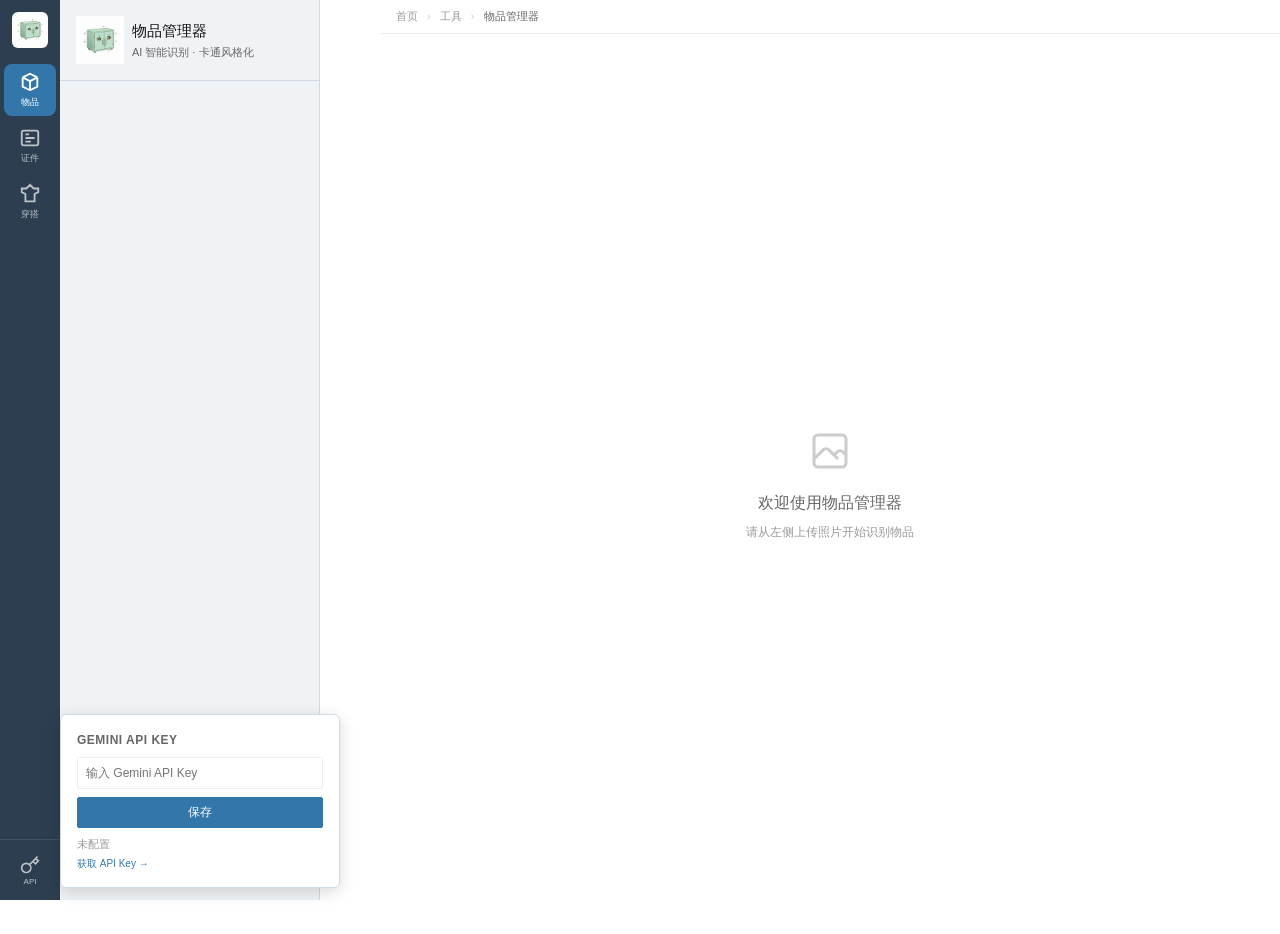
<file: index.html>
<!DOCTYPE html>
<html lang="zh-CN">
<head>
    <meta charset="UTF-8">
    <meta name="viewport" content="width=device-width, initial-scale=1.0">
    <title>物品管理器 - AI 智能识别</title>
    <link rel="icon" type="image/png" href="logo.png">
    <link rel="apple-touch-icon" href="logo.png">
    <link rel="stylesheet" href="nav.css?v=2">
    <style>
        /* ===== Design System (matching dbs2tsv) ===== */
        :root {
            --bg-primary: #ffffff;
            --bg-tertiary: #f0f3f5;
            --sidebar-bg: #f0f3f5;
            --sidebar-section: #e0e8ed;
            --sidebar-hover: #e8eef3;

            --accent-primary: #3377aa;
            --accent-primary-hover: #2a5f8a;

            --text-primary: #111111;
            --text-secondary: #666666;
            --text-tertiary: #999999;
            --text-muted: #cccccc;

            --border-color: #eeeeee;
            --border-sidebar: #d0dae5;

            --error: #e54847;
            --error-bg: #ffebee;
            --success: #00b51d;

            --spacing-xs: 0.375rem;
            --spacing-sm: 0.5rem;
            --spacing-md: 0.75rem;
            --spacing-lg: 1rem;

            --sidebar-width: 260px;
            --radius: 2px;
            --transition: 200ms ease;

            /* Mobile */
            --header-height: 56px;
            --touch-target-min: 44px;
        }

        * { margin: 0; padding: 0; box-sizing: border-box; }

        input[type="text"],
        input[type="password"] {
            -webkit-user-select: text;
            user-select: text;
            pointer-events: auto;
            cursor: text;
        }

        input:focus, textarea:focus, select:focus {
            outline: 2px solid var(--accent-primary);
            outline-offset: -1px;
        }

        body {
            font-family: Helvetica, Arial, sans-serif;
            background: var(--bg-primary);
            color: var(--text-primary);
            line-height: 1.5;
            font-size: 13px;
            min-height: 100vh;
        }

        /* ===== Sidebar ===== */
        .sidebar {
            width: var(--sidebar-width);
            background: var(--sidebar-bg);
            position: fixed;
            left: var(--nav-width, 60px);
            top: 0;
            z-index: 50;
            bottom: 0;
            overflow-y: auto;
            display: flex;
            flex-direction: column;
            border-right: 1px solid var(--border-sidebar);
        }

        .sidebar::-webkit-scrollbar { width: 6px; }
        .sidebar::-webkit-scrollbar-track { background: #e0e8ed; }
        .sidebar::-webkit-scrollbar-thumb { background: #b8c5d0; border-radius: 3px; }

        .sidebar-header {
            padding: var(--spacing-lg);
            border-bottom: 1px solid var(--border-sidebar);
        }

        .sidebar-header h1 {
            font-size: 15px;
            font-weight: 500;
            color: var(--text-primary);
        }

        .sidebar-header .subtitle {
            font-size: 11px;
            color: var(--text-secondary);
            margin-top: 2px;
        }

        .sidebar-section {
            padding: var(--spacing-lg);
            border-bottom: 1px solid var(--border-sidebar);
        }

        .section-title {
            font-size: 11px;
            font-weight: 600;
            color: var(--text-secondary);
            text-transform: uppercase;
            letter-spacing: 0.5px;
            margin-bottom: var(--spacing-md);
        }

        /* Drop Zone */
        .drop-zone {
            background: var(--sidebar-section);
            border: 1px dashed var(--border-sidebar);
            border-radius: var(--radius);
            padding: var(--spacing-lg);
            text-align: center;
            cursor: pointer;
            transition: all var(--transition);
        }

        .drop-zone:hover {
            border-color: var(--accent-primary);
            background: var(--sidebar-hover);
        }

        .drop-zone.dragover {
            border-color: var(--accent-primary);
            background: rgba(51, 119, 170, 0.1);
            border-style: solid;
        }

        .upload-icon {
            width: 28px;
            height: 28px;
            color: var(--text-tertiary);
            margin: 0 auto var(--spacing-sm);
        }

        .drop-zone:hover .upload-icon { color: var(--accent-primary); }

        .drop-hint {
            font-size: 12px;
            color: var(--text-secondary);
            margin-bottom: var(--spacing-md);
        }

        /* Preview Image */
        .preview-image {
            max-height: 120px;
            max-width: 100%;
            border-radius: var(--radius);
            margin-bottom: var(--spacing-sm);
        }

        /* Buttons */
        .btn {
            padding: var(--spacing-sm) var(--spacing-md);
            border: 1px solid var(--border-color);
            border-radius: var(--radius);
            font-size: 12px;
            font-weight: 400;
            cursor: pointer;
            transition: all var(--transition);
            display: inline-flex;
            align-items: center;
            justify-content: center;
            gap: var(--spacing-xs);
            font-family: inherit;
            width: 100%;
        }

        .btn-primary {
            background: var(--accent-primary);
            color: white;
            border-color: var(--accent-primary);
        }

        .btn-primary:hover {
            background: var(--accent-primary-hover);
            border-color: var(--accent-primary-hover);
        }

        .btn-primary:disabled {
            background: var(--text-muted);
            border-color: var(--text-muted);
            cursor: not-allowed;
        }

        .btn-secondary {
            background: var(--bg-primary);
            color: var(--text-secondary);
            border-color: var(--border-color);
        }

        .btn-secondary:hover {
            border-color: var(--accent-primary);
            color: var(--accent-primary);
        }

        /* Stats */
        .stat-compact {
            background: var(--sidebar-section);
            border-radius: var(--radius);
            padding: var(--spacing-sm) var(--spacing-md);
            margin-bottom: var(--spacing-sm);
            display: flex;
            justify-content: space-between;
            align-items: center;
        }

        .stat-label {
            font-size: 11px;
            color: var(--text-secondary);
        }

        .stat-value {
            font-size: 12px;
            font-weight: 500;
            color: var(--accent-primary);
        }

        /* Progress */
        .spinner {
            width: 16px;
            height: 16px;
            border: 2px solid var(--border-color);
            border-top-color: var(--accent-primary);
            border-radius: 50%;
            animation: spin 0.8s linear infinite;
        }

        @keyframes spin { to { transform: rotate(360deg); } }

        .sidebar-footer {
            margin-top: auto;
            padding: var(--spacing-lg);
            border-top: 1px solid var(--border-sidebar);
            text-align: center;
        }

        .sidebar-footer p {
            font-size: 10px;
            color: var(--text-secondary);
        }

        /* ===== Main Content ===== */
        .main-content {
            margin-left: calc(var(--nav-width, 60px) + var(--sidebar-width));
            min-height: 100vh;
        }

        /* Breadcrumb */
        .breadcrumb {
            font-size: 11px;
            color: var(--text-tertiary);
            padding: var(--spacing-sm) var(--spacing-lg);
            background: var(--bg-primary);
            border-bottom: 1px solid var(--border-color);
        }
        .breadcrumb a {
            color: var(--text-tertiary);
            text-decoration: none;
        }
        .breadcrumb a:hover {
            color: var(--accent-primary);
        }
        .breadcrumb .separator {
            margin: 0 var(--spacing-xs);
            color: var(--text-muted);
        }
        .breadcrumb .current {
            color: var(--text-secondary);
        }

        /* Style Bar */
        .style-bar {
            background: var(--bg-tertiary);
            border-bottom: 1px solid var(--border-color);
            padding: var(--spacing-md) var(--spacing-lg);
            position: sticky;
            top: 0;
            z-index: 40;
        }

        .style-bar-row {
            display: flex;
            flex-wrap: wrap;
            align-items: center;
            gap: var(--spacing-sm);
            margin-bottom: var(--spacing-sm);
        }

        .style-bar-row:last-child { margin-bottom: 0; }

        .style-btn {
            padding: 4px 10px;
            font-size: 11px;
            border: 1px solid var(--border-color);
            border-radius: var(--radius);
            background: var(--bg-primary);
            color: var(--text-secondary);
            cursor: pointer;
            transition: all var(--transition);
        }

        .style-btn:hover {
            border-color: var(--accent-primary);
            color: var(--accent-primary);
        }

        .style-btn.active {
            background: var(--accent-primary);
            color: white;
            border-color: var(--accent-primary);
        }

        .selection-info {
            font-size: 11px;
            color: var(--text-secondary);
        }

        .custom-input {
            width: 100%;
            padding: var(--spacing-sm);
            font-size: 12px;
            border: 1px solid var(--border-color);
            border-radius: var(--radius);
            margin-top: var(--spacing-sm);
        }

        .custom-input:focus {
            outline: none;
            border-color: var(--accent-primary);
        }

        /* Results Grid */
        .results-section {
            padding: var(--spacing-lg);
        }

        .items-grid {
            display: grid;
            grid-template-columns: repeat(auto-fill, minmax(120px, 1fr));
            gap: var(--spacing-md);
        }

        /* Item Card */
        .item-card {
            background: var(--bg-primary);
            border: 1px solid var(--border-color);
            border-radius: var(--radius);
            overflow: hidden;
            cursor: pointer;
            transition: all var(--transition);
        }

        .item-card:hover {
            border-color: var(--accent-primary);
            box-shadow: 0 2px 8px rgba(0,0,0,0.08);
        }

        .item-card.selected {
            border-color: var(--accent-primary);
            box-shadow: 0 0 0 2px var(--accent-primary);
        }

        .item-image {
            aspect-ratio: 1;
            background: var(--bg-tertiary);
            display: flex;
            align-items: center;
            justify-content: center;
            overflow: hidden;
            position: relative;
        }

        .item-image img {
            width: 100%;
            height: 100%;
            object-fit: contain;
        }

        .check-mark {
            position: absolute;
            top: 4px;
            right: 4px;
            width: 18px;
            height: 18px;
            background: white;
            border-radius: 50%;
            display: flex;
            align-items: center;
            justify-content: center;
            box-shadow: 0 1px 3px rgba(0,0,0,0.2);
        }

        .check-mark svg {
            width: 12px;
            height: 12px;
            color: var(--accent-primary);
        }

        .item-info {
            padding: var(--spacing-sm);
            border-top: 1px solid var(--border-color);
        }

        .item-name {
            font-size: 11px;
            color: var(--text-primary);
            white-space: nowrap;
            overflow: hidden;
            text-overflow: ellipsis;
        }

        /* Loading */
        .generating {
            background: linear-gradient(90deg, #f0f0f0 25%, #e8e8e8 50%, #f0f0f0 75%);
            background-size: 200% 100%;
            animation: shimmer 1.5s infinite;
        }

        @keyframes shimmer {
            0% { background-position: 200% 0; }
            100% { background-position: -200% 0; }
        }

        /* Welcome Message */
        .welcome-message {
            display: flex;
            flex-direction: column;
            align-items: center;
            justify-content: center;
            height: 100vh;
            text-align: center;
            color: var(--text-tertiary);
        }

        .welcome-icon {
            width: 48px;
            height: 48px;
            color: var(--text-muted);
            margin-bottom: var(--spacing-lg);
        }

        .welcome-message h2 {
            font-size: 16px;
            font-weight: 400;
            color: var(--text-secondary);
            margin-bottom: var(--spacing-sm);
        }

        .welcome-message p {
            font-size: 12px;
        }

        /* Error Toast */
        .error-toast {
            position: fixed;
            bottom: var(--spacing-lg);
            right: var(--spacing-lg);
            background: var(--error);
            color: white;
            padding: var(--spacing-sm) var(--spacing-lg);
            border-radius: var(--radius);
            font-size: 12px;
            box-shadow: 0 2px 8px rgba(0,0,0,0.15);
        }

        /* Compare Button on Card */
        .compare-btn {
            position: absolute;
            bottom: 4px;
            left: 4px;
            width: 22px;
            height: 22px;
            background: rgba(0,0,0,0.45);
            color: white;
            border: none;
            border-radius: 50%;
            font-size: 12px;
            cursor: pointer;
            display: flex;
            align-items: center;
            justify-content: center;
            padding: 0;
            transition: background var(--transition);
            z-index: 2;
        }
        .compare-btn:hover { background: var(--accent-primary); }
        .compare-btn svg { width: 13px; height: 13px; }

        /* Compare Modal */
        .compare-overlay {
            position: fixed;
            inset: 0;
            background: rgba(0,0,0,0.7);
            z-index: 300;
            display: flex;
            align-items: center;
            justify-content: center;
            padding: 24px;
        }
        .compare-modal {
            background: white;
            border-radius: 6px;
            max-width: 900px;
            width: 100%;
            max-height: 90vh;
            overflow: auto;
            padding: 20px;
            position: relative;
        }
        .compare-modal-close {
            position: absolute;
            top: 8px;
            right: 12px;
            background: none;
            border: none;
            font-size: 22px;
            color: var(--text-tertiary);
            cursor: pointer;
            line-height: 1;
            padding: 4px;
        }
        .compare-modal-close:hover { color: var(--text-primary); }
        .compare-title {
            font-size: 14px;
            font-weight: 500;
            color: var(--text-primary);
            margin-bottom: 16px;
            padding-right: 28px;
        }
        .compare-grid {
            display: grid;
            grid-template-columns: 1fr 1fr;
            gap: 16px;
        }
        .compare-pane { text-align: center; }
        .compare-pane img {
            max-width: 100%;
            max-height: 60vh;
            object-fit: contain;
            border: 1px solid var(--border-color);
            border-radius: var(--radius);
            background: var(--bg-tertiary);
        }
        .compare-label {
            font-size: 11px;
            color: var(--text-secondary);
            margin-top: 6px;
        }
        @media (max-width: 560px) {
            .compare-grid { grid-template-columns: 1fr; }
            .compare-overlay { padding: 12px; }
        }

        .hidden { display: none !important; }

        /* Card animation */
        .card-enter {
            animation: cardEnter 0.2s ease-out;
        }

        @keyframes cardEnter {
            from { opacity: 0; transform: translateY(10px); }
            to { opacity: 1; transform: translateY(0); }
        }

        /* ===== Mobile Responsive ===== */
        .mobile-header {
            display: none;
            align-items: center;
            height: var(--header-height);
            padding: 0 var(--spacing-md);
            background: var(--bg-primary);
            border-bottom: 1px solid var(--border-color);
            position: sticky;
            top: 0;
            z-index: 50;
        }

        .hamburger-btn {
            width: var(--touch-target-min);
            height: var(--touch-target-min);
            display: flex;
            align-items: center;
            justify-content: center;
            background: none;
            border: none;
            cursor: pointer;
            padding: 0;
            margin-right: var(--spacing-sm);
        }

        .hamburger-btn svg {
            width: 24px;
            height: 24px;
            color: var(--text-primary);
        }

        .sidebar-overlay {
            display: none;
            position: fixed;
            inset: 0;
            background: rgba(0, 0, 0, 0.5);
            z-index: 99;
        }

        .sidebar-overlay.visible {
            display: block;
        }

        /* Touch optimization */
        .btn, .style-btn, .item-card {
            touch-action: manipulation;
        }

        /* Mobile: < 768px */
        @media (max-width: 767px) {
            .sidebar {
                left: 0;
                transform: translateX(-100%);
                transition: transform 0.3s ease;
                z-index: 100;
            }

            .sidebar.open {
                transform: translateX(0);
            }

            .main-content {
                margin-left: 0;
            }

            .mobile-header {
                display: flex;
            }

            .breadcrumb {
                display: none;
            }

            .btn {
                min-height: var(--touch-target-min);
                font-size: 14px;
            }

            .style-btn {
                min-height: 36px;
                padding: 8px 12px;
                font-size: 13px;
            }

            .style-bar {
                padding: var(--spacing-sm);
            }

            .style-bar-row {
                flex-wrap: wrap;
            }

            #styleOptions {
                overflow-x: auto;
                flex-wrap: nowrap;
                -webkit-overflow-scrolling: touch;
                padding-bottom: var(--spacing-xs);
            }

            .items-grid {
                grid-template-columns: repeat(2, 1fr);
                gap: var(--spacing-sm);
            }
        }

        /* Small tablet: 480px - 767px */
        @media (min-width: 480px) and (max-width: 767px) {
            .items-grid {
                grid-template-columns: repeat(3, 1fr);
            }
        }

        /* Desktop: >= 768px */
        @media (min-width: 768px) {
            .mobile-header {
                display: none !important;
            }

            .sidebar-overlay {
                display: none !important;
            }

            .sidebar {
                transform: translateX(0);
            }
        }
    </style>
</head>
<body>
<div class="app-shell">
<nav class="global-nav" id="globalNav"></nav>
<div class="app-main">
    <!-- Mobile Header -->
    <header class="mobile-header">
        <button class="hamburger-btn" id="menuToggle" aria-label="Toggle menu">
            <svg viewBox="0 0 24 24" fill="none" stroke="currentColor" stroke-width="2">
                <path d="M3 12h18M3 6h18M3 18h18"/>
            </svg>
        </button>
        <img src="logo.png" alt="Logo" style="width:32px; height:32px; object-fit:contain;">
        <span style="margin-left:8px; font-weight:500; font-size:15px;">物品管理器</span>
    </header>

    <!-- Sidebar Overlay -->
    <div class="sidebar-overlay" id="sidebarOverlay"></div>

    <!-- Left Sidebar -->
    <aside class="sidebar">
        <div class="sidebar-header" style="display:flex; align-items:center; gap:var(--spacing-sm);">
            <img src="logo.png" alt="Logo" style="width:48px; height:48px; object-fit:contain;">
            <div>
                <h1>物品管理器</h1>
                <p class="subtitle">AI 智能识别 · 卡通风格化</p>
            </div>
        </div>

        <!-- Upload -->
        <div id="uploadSection" class="sidebar-section hidden">
            <h2 class="section-title">📷 上传照片</h2>
            <div id="uploadArea" class="drop-zone">
                <div id="uploadPlaceholder">
                    <svg class="upload-icon" viewBox="0 0 24 24" fill="none" stroke="currentColor" stroke-width="2">
                        <path d="M21 15V19C21 20.1046 20.1046 21 19 21H5C3.89543 21 3 20.1046 3 19V15"/>
                        <path d="M17 8L12 3L7 8"/>
                        <path d="M12 3V15"/>
                    </svg>
                    <p class="drop-hint">拖拽或点击上传</p>
                </div>
                <img id="previewImage" class="preview-image hidden" alt="预览">
            </div>
            <input type="file" id="fileInput" accept="image/jpeg,image/png" hidden>
            <div style="margin-top:var(--spacing-sm); display:flex; flex-direction:column; gap:var(--spacing-xs);">
                <button id="analyzeBtn" class="btn btn-primary hidden">开始识别</button>
                <button id="resetBtn" class="btn btn-secondary hidden">重新上传</button>
            </div>
        </div>

        <!-- Progress -->
        <div id="progressSection" class="sidebar-section hidden">
            <div style="display:flex; align-items:center; gap:var(--spacing-sm);">
                <div class="spinner"></div>
                <span id="progressText" style="font-size:12px; color:var(--text-secondary);">正在识别...</span>
            </div>
        </div>

        <div class="sidebar-footer">
            <p>© 2026 物品管理器 · v1.1.5</p>
        </div>
    </aside>

    <!-- Main Content -->
    <main class="main-content">
        <!-- Breadcrumb -->
        <nav class="breadcrumb">
            <a href="#">首页</a>
            <span class="separator">›</span>
            <a href="#">工具</a>
            <span class="separator">›</span>
            <span class="current">物品管理器</span>
        </nav>

        <!-- Style Bar -->
        <div id="styleBar" class="style-bar hidden">
            <div class="style-bar-row">
                <button id="selectAllBtn" class="style-btn">全选</button>
                <button id="deselectAllBtn" class="style-btn">取消</button>
                <span id="selectionCount" class="selection-info">已选 0 项</span>
                <div style="flex:1;"></div>
                <!-- Config -->
                <div style="display:flex; align-items:center; gap:var(--spacing-md);">
                    <div style="display:flex; align-items:center; gap:var(--spacing-xs);">
                        <span style="font-size:11px; color:var(--text-secondary);">尺寸</span>
                        <select id="imageSizeSelect" style="padding:2px 4px; font-size:11px; border:1px solid var(--border-color); border-radius:var(--radius); background:var(--bg-primary);">
                            <option value="128">128px</option>
                            <option value="256">256px</option>
                            <option value="512">512px</option>
                            <option value="1024" selected>1024px</option>
                        </select>
                    </div>
                    <div style="display:flex; align-items:center; gap:var(--spacing-xs);">
                        <span style="font-size:11px; color:var(--text-secondary);">并发</span>
                        <input type="range" id="batchSizeSlider" min="1" max="10" value="10" style="width:60px; accent-color:var(--accent-primary);">
                        <span id="batchSizeValue" style="font-size:11px; color:var(--text-secondary); min-width:16px;">10</span>
                    </div>
                </div>
                <button id="applyStyleBtn" class="btn btn-primary" style="width:auto; padding:4px 12px;" disabled>应用风格</button>
            </div>
            <div class="style-bar-row" id="styleOptions">
                <button class="style-btn active" data-style="kawaii">可爱萌系</button>
                <button class="style-btn" data-style="pixel">像素</button>
                <button class="style-btn" data-style="watercolor">水彩</button>
                <button class="style-btn" data-style="flat">扁平</button>
                <button class="style-btn" data-style="anime">动漫</button>
                <button class="style-btn" data-style="sketch">素描</button>
                <button class="style-btn" data-style="3d">3D</button>
                <button class="style-btn" data-style="oilpaint">油画</button>
                <button class="style-btn" data-style="pop">波普</button>
                <button class="style-btn" data-style="lowpoly">低多边形</button>
                <button class="style-btn" data-style="custom">自定义</button>
            </div>
            <input type="text" id="customPrompt" class="custom-input hidden" placeholder="输入自定义风格描述，如：赛博朋克、中国水墨画...">
        </div>

        <!-- Results -->
        <section id="resultsSection" class="results-section hidden">
            <div id="itemsGrid" class="items-grid"></div>
        </section>

        <!-- Welcome -->
        <div id="emptyState" class="welcome-message">
            <svg class="welcome-icon" viewBox="0 0 24 24" fill="none" stroke="currentColor" stroke-width="1.5">
                <path d="M4 16l4.586-4.586a2 2 0 012.828 0L16 16m-2-2l1.586-1.586a2 2 0 012.828 0L20 14m-6-6h.01M6 20h12a2 2 0 002-2V6a2 2 0 00-2-2H6a2 2 0 00-2 2v12a2 2 0 002 2z"/>
            </svg>
            <h2>欢迎使用物品管理器</h2>
            <p>请从左侧上传照片开始识别物品</p>
        </div>
    </main>

    </div><!-- /app-main -->
    </div><!-- /app-shell -->

    <!-- Error Toast -->
    <div id="errorMessage" class="error-toast hidden">
        <span id="errorText"></span>
    </div>
    <script src="nav.js?v=4"></script>
    <script>
        // State
        let apiKey = getApiKey();
        let uploadedImage = null;
        let identifiedItems = [];
        let selectedItems = new Set();
        let selectedStyle = 'kawaii';

        // Style prompts
        const stylePrompts = {
            kawaii: "This image contains a {ITEM}. Transform ONLY the {ITEM} into a cute kawaii-style cartoon. White background. Remove ALL other objects, keep ONLY the {ITEM}. IMPORTANT: Preserve the original color scheme. Round shapes, big eyes if applicable, adorable chibi style like Sanrio characters.",
            pixel: "This image contains a {ITEM}. Transform ONLY the {ITEM} into pixel art style. White background. Remove ALL other objects, keep ONLY the {ITEM}. IMPORTANT: Preserve the original color scheme. 16-bit retro game aesthetic, blocky pixels, clear outlines.",
            watercolor: "This image contains a {ITEM}. Transform ONLY the {ITEM} into watercolor painting style. White background. Remove ALL other objects, keep ONLY the {ITEM}. IMPORTANT: Preserve the original color scheme. Soft brush strokes, gentle color blending, artistic hand-painted look.",
            flat: "This image contains a {ITEM}. Transform ONLY the {ITEM} into flat design illustration. White background. Remove ALL other objects, keep ONLY the {ITEM}. IMPORTANT: Preserve the original color scheme. Minimal details, solid colors, no gradients, clean geometric shapes, modern minimalist style.",
            anime: "This image contains a {ITEM}. Transform ONLY the {ITEM} into Japanese anime style. White background. Remove ALL other objects, keep ONLY the {ITEM}. IMPORTANT: Preserve the original color scheme. Clean lines, dramatic shading, manga-inspired aesthetic.",
            sketch: "This image contains a {ITEM}. Transform ONLY the {ITEM} into pencil sketch style. White background. Remove ALL other objects, keep ONLY the {ITEM}. Black and white pencil drawing, detailed line work, artistic shading, hand-drawn look.",
            '3d': "This image contains a {ITEM}. Transform ONLY the {ITEM} into 3D cartoon render style. White background. Remove ALL other objects, keep ONLY the {ITEM}. IMPORTANT: Preserve the original color scheme. Pixar/Disney 3D animation style, smooth surfaces, soft lighting.",
            oilpaint: "This image contains a {ITEM}. Transform ONLY the {ITEM} into oil painting style. White background. Remove ALL other objects, keep ONLY the {ITEM}. IMPORTANT: Preserve the original color scheme. Visible brush strokes, rich textures, classical painting aesthetic.",
            pop: "This image contains a {ITEM}. Transform ONLY the {ITEM} into pop art style. White background. Remove ALL other objects, keep ONLY the {ITEM}. Bold colors, Ben-Day dots, high contrast, Andy Warhol inspired.",
            lowpoly: "This image contains a {ITEM}. Transform ONLY the {ITEM} into low poly style. White background. Remove ALL other objects, keep ONLY the {ITEM}. IMPORTANT: Preserve the original color scheme. Geometric triangular facets, minimal polygons, modern 3D art style."
        };

        // DOM Elements
        const $ = id => document.getElementById(id);

        // Render global navigation
        renderNav('items');

        // Robust JSON parser for LLM output
        function parseJsonSafe(text) {
            // Extract JSON array from text
            let jsonStr = text;
            const codeMatch = text.match(/```(?:json)?\s*([\s\S]*?)```/);
            if (codeMatch) jsonStr = codeMatch[1].trim();

            // Find array boundaries
            const startIdx = jsonStr.indexOf('[');
            if (startIdx === -1) throw new Error('无法解析识别结果');

            let depth = 0, endIdx = -1;
            for (let i = startIdx; i < jsonStr.length; i++) {
                if (jsonStr[i] === '[') depth++;
                if (jsonStr[i] === ']') depth--;
                if (depth === 0) { endIdx = i; break; }
            }
            if (endIdx === -1) throw new Error('无法解析识别结果');

            let str = jsonStr.substring(startIdx, endIdx + 1);

            // Clean common issues
            str = str
                .replace(/,\s*([}\]])/g, '$1')     // trailing commas
                .replace(/[\x00-\x1F\x7F]/g, ' ')  // control chars
                .replace(/\n/g, ' ')               // newlines in strings
                .replace(/'/g, '"')                // single quotes
                .replace(/([{,]\s*)(\w+)(\s*:)/g, '$1"$2"$3'); // unquoted keys

            try {
                return JSON.parse(str);
            } catch (e) {
                // Try to fix common escaping issues
                str = str.replace(/\\(?!["\\/bfnrt])/g, '\\\\');
                try {
                    return JSON.parse(str);
                } catch (e2) {
                    console.error('JSON parse failed:', str);
                    throw new Error('JSON 解析失败，请重试');
                }
            }
        }
        const uploadSection = $('uploadSection');
        const uploadArea = $('uploadArea');
        const uploadPlaceholder = $('uploadPlaceholder');
        const fileInput = $('fileInput');
        const previewImage = $('previewImage');
        const analyzeBtn = $('analyzeBtn');
        const resetBtn = $('resetBtn');
        const progressSection = $('progressSection');
        const progressText = $('progressText');
        const resultsSection = $('resultsSection');
        const itemsGrid = $('itemsGrid');
        const errorMessage = $('errorMessage');
        const errorText = $('errorText');
        const styleBar = $('styleBar');
        const selectAllBtn = $('selectAllBtn');
        const deselectAllBtn = $('deselectAllBtn');
        const selectionCount = $('selectionCount');
        const applyStyleBtn = $('applyStyleBtn');
        const customPrompt = $('customPrompt');
        const emptyState = $('emptyState');

        // Initialize
        function init() {
            apiKey = getApiKey();
            if (apiKey) {
                uploadSection.classList.remove('hidden');
            }
            setupEventListeners();

            // Listen for API key changes from nav
            window.addEventListener('apikey-changed', (e) => {
                apiKey = e.detail.key;
                uploadSection.classList.remove('hidden');
            });
        }

        function setupEventListeners() {
            uploadArea.onclick = () => fileInput.click();
            uploadArea.ondragover = e => { e.preventDefault(); uploadArea.classList.add('dragover'); };
            uploadArea.ondragleave = e => { e.preventDefault(); uploadArea.classList.remove('dragover'); };
            uploadArea.ondrop = e => { e.preventDefault(); uploadArea.classList.remove('dragover'); e.dataTransfer.files[0] && handleFile(e.dataTransfer.files[0]); };
            fileInput.onchange = e => e.target.files[0] && handleFile(e.target.files[0]);

            analyzeBtn.onclick = analyzeImage;
            resetBtn.onclick = resetUpload;

            document.querySelectorAll('#styleOptions .style-btn').forEach(btn => {
                btn.onclick = () => {
                    document.querySelectorAll('#styleOptions .style-btn').forEach(b => b.classList.remove('active'));
                    btn.classList.add('active');
                    selectedStyle = btn.dataset.style;
                    customPrompt.classList.toggle('hidden', selectedStyle !== 'custom');
                };
            });

            selectAllBtn.onclick = selectAll;
            deselectAllBtn.onclick = deselectAll;
            applyStyleBtn.onclick = applyStyleToSelected;

            // Slider value display
            $('batchSizeSlider').oninput = e => {
                $('batchSizeValue').textContent = e.target.value;
            };

            // Mobile sidebar toggle
            const menuToggle = $('menuToggle');
            const sidebarOverlay = $('sidebarOverlay');
            const sidebar = document.querySelector('.sidebar');

            menuToggle?.addEventListener('click', openSidebar);
            sidebarOverlay?.addEventListener('click', closeSidebar);

            // Mobile: open sidebar only if API key is already configured
            if (isMobile() && apiKey) {
                openSidebar();
            }
        }

        function isMobile() {
            return window.innerWidth < 768;
        }

        function openSidebar() {
            const sidebar = document.querySelector('.sidebar');
            const overlay = $('sidebarOverlay');
            sidebar?.classList.add('open');
            overlay?.classList.add('visible');
            document.body.style.overflow = 'hidden';
        }

        function closeSidebar() {
            const sidebar = document.querySelector('.sidebar');
            const overlay = $('sidebarOverlay');
            sidebar?.classList.remove('open');
            overlay?.classList.remove('visible');
            document.body.style.overflow = '';
        }

        function updateSelectionCount() {
            selectionCount.textContent = `已选 ${selectedItems.size} 项`;
            applyStyleBtn.disabled = selectedItems.size === 0;
        }

        function toggleItemSelection(index) {
            selectedItems.has(index) ? selectedItems.delete(index) : selectedItems.add(index);
            updateCardSelection(index);
            updateSelectionCount();
        }

        function selectAll() {
            identifiedItems.forEach((_, i) => { selectedItems.add(i); updateCardSelection(i); });
            updateSelectionCount();
        }

        function deselectAll() {
            const items = Array.from(selectedItems);
            selectedItems.clear();
            items.forEach(i => updateCardSelection(i));
            updateSelectionCount();
        }

        function compressImage(dataUrl, maxDim = 2048, quality = 0.9) {
            return new Promise(resolve => {
                const img = new Image();
                img.onload = () => {
                    if (img.width <= maxDim && img.height <= maxDim && dataUrl.length < 500000) {
                        return resolve(dataUrl);
                    }
                    const canvas = document.createElement('canvas');
                    let w = img.width, h = img.height;
                    if (w > maxDim || h > maxDim) {
                        const scale = Math.min(maxDim / w, maxDim / h);
                        w = Math.round(w * scale);
                        h = Math.round(h * scale);
                    }
                    canvas.width = w;
                    canvas.height = h;
                    canvas.getContext('2d').drawImage(img, 0, 0, w, h);
                    resolve(canvas.toDataURL('image/jpeg', quality));
                };
                img.src = dataUrl;
            });
        }

        function handleFile(file) {
            if (!file.type.match(/^image\/(jpeg|png)$/)) return showError('请上传 JPG 或 PNG 格式');
            const reader = new FileReader();
            reader.onload = async e => {
                uploadedImage = await compressImage(e.target.result);
                previewImage.src = uploadedImage;
                previewImage.classList.remove('hidden');
                uploadPlaceholder.classList.add('hidden');
                analyzeBtn.classList.remove('hidden');
                resetBtn.classList.remove('hidden');
            };
            reader.readAsDataURL(file);
        }

        function resetUpload() {
            uploadedImage = null;
            previewImage.src = '';
            previewImage.classList.add('hidden');
            uploadPlaceholder.classList.remove('hidden');
            analyzeBtn.classList.add('hidden');
            resetBtn.classList.add('hidden');
            fileInput.value = '';
            resultsSection.classList.add('hidden');
            styleBar.classList.add('hidden');
            emptyState.classList.remove('hidden');
            itemsGrid.innerHTML = '';
            identifiedItems = [];
            selectedItems.clear();
        }

        async function analyzeImage() {
            if (!uploadedImage || !apiKey) return;
            analyzeBtn.disabled = true;
            progressSection.classList.remove('hidden');

            const base64Data = uploadedImage.split(',')[1];
            const mimeType = uploadedImage.split(';')[0].split(':')[1];
            const maxRetries = 3;

            for (let attempt = 1; attempt <= maxRetries; attempt++) {
                // Countdown timer for recognition
                let countdown = 30;
                const countdownInterval = setInterval(() => {
                    countdown--;
                    if (countdown > 0) {
                        const prefix = attempt > 1 ? `重试 ${attempt}/${maxRetries} · ` : '';
                        progressText.textContent = `${prefix}正在识别... ${countdown}s`;
                    } else {
                        progressText.textContent = '🤔 正在努力识别...';
                    }
                }, 1000);
                progressText.textContent = attempt > 1 ? `重试 ${attempt}/${maxRetries} · 正在识别... 30s` : '正在识别... 30s';
                try {
                    const response = await fetch(`https://generativelanguage.googleapis.com/v1beta/models/gemini-3-flash-preview:generateContent?key=${apiKey}`, {
                        method: 'POST',
                        headers: { 'Content-Type': 'application/json' },
                        body: JSON.stringify({
                            contents: [{ parts: [
                                { text: `Analyze this photo and identify all objects. Return a JSON array with each object having:
- name: Chinese name
- nameEn: English name
- description: Brief Chinese description
- bbox: Bounding box as [x, y, width, height] in percentage (0-100) of image dimensions

IMPORTANT: Return ONLY a valid JSON array, no markdown, no explanation. Example:
[{"name":"电脑","nameEn":"computer","description":"一台电脑","bbox":[10,20,30,25]}]` },
                                { inline_data: { mime_type: mimeType, data: base64Data } }
                            ]}],
                            generationConfig: { temperature: 0.1, maxOutputTokens: 8192 }
                        })
                    });

                    if (!response.ok) throw new Error((await response.json()).error?.message || '识别失败');

                    const result = await response.json();
                    const text = result.candidates?.[0]?.content?.parts?.[0]?.text;
                    if (!text) throw new Error('API 返回为空');

                    identifiedItems = parseJsonSafe(text);
                    if (!identifiedItems.length) throw new Error('未识别到任何物品');
                    clearInterval(countdownInterval);
                    analyzeBtn.disabled = false;
                    progressSection.classList.add('hidden');
                    displayItems();
                    return; // Success
                } catch (error) {
                    clearInterval(countdownInterval);
                    if (attempt === maxRetries) {
                        showError(error.message);
                        analyzeBtn.disabled = false;
                        progressSection.classList.add('hidden');
                    } else {
                        // Wait before retry
                        await new Promise(r => setTimeout(r, 1000));
                    }
                }
            }
        }

        function displayItems() {
            // Mobile: close sidebar to show results
            if (isMobile()) closeSidebar();

            resultsSection.classList.remove('hidden');
            styleBar.classList.remove('hidden');
            emptyState.classList.add('hidden');
            itemsGrid.innerHTML = '';
            selectedItems.clear();
            updateSelectionCount();

            const img = new Image();
            img.onload = () => {
                identifiedItems.forEach((item, index) => {
                    let croppedDataUrl = '';
                    if (item.bbox?.length === 4) {
                        const canvas = document.createElement('canvas');
                        const ctx = canvas.getContext('2d');
                        const x = (item.bbox[0] / 100) * img.width;
                        const y = (item.bbox[1] / 100) * img.height;
                        const w = (item.bbox[2] / 100) * img.width;
                        const h = (item.bbox[3] / 100) * img.height;
                        const maxSize = parseInt($('imageSizeSelect')?.value) || 1024;
                        let targetW = w, targetH = h;
                        if (w > maxSize || h > maxSize) {
                            const scale = Math.min(maxSize / w, maxSize / h);
                            targetW = Math.round(w * scale);
                            targetH = Math.round(h * scale);
                        }
                        canvas.width = targetW;
                        canvas.height = targetH;
                        ctx.drawImage(img, x, y, w, h, 0, 0, targetW, targetH);
                        croppedDataUrl = canvas.toDataURL('image/jpeg', 0.85);
                    }
                    item.croppedDataUrl = croppedDataUrl;

                    const card = document.createElement('div');
                    card.id = `card-${index}`;
                    card.className = 'item-card card-enter';
                    card.style.animationDelay = `${index * 0.03}s`;
                    card.innerHTML = `
                        <div class="item-image" id="image-${index}">
                            ${croppedDataUrl ? `<img src="${croppedDataUrl}" alt="${item.name}">` : `<svg style="width:24px;height:24px;color:var(--text-muted);" viewBox="0 0 24 24" fill="none" stroke="currentColor" stroke-width="2"><path d="M4 16l4.586-4.586a2 2 0 012.828 0L16 16m-2-2l1.586-1.586a2 2 0 012.828 0L20 14m-6-6h.01M6 20h12a2 2 0 002-2V6a2 2 0 00-2-2H6a2 2 0 00-2 2v12a2 2 0 002 2z"/></svg>`}
                            <div class="check-mark" style="display:none;">
                                <svg viewBox="0 0 20 20" fill="currentColor"><path fill-rule="evenodd" d="M16.707 5.293a1 1 0 010 1.414l-8 8a1 1 0 01-1.414 0l-4-4a1 1 0 011.414-1.414L8 12.586l7.293-7.293a1 1 0 011.414 0z" clip-rule="evenodd"/></svg>
                            </div>
                        </div>
                        <div class="item-info"><span class="item-name">${item.name}</span></div>
                    `;
                    card.onclick = () => toggleItemSelection(index);
                    itemsGrid.appendChild(card);
                });
                updateBatchSliderMax();
                selectAll(); // Auto-select all items after recognition
            };
            img.src = uploadedImage;
        }

        function updateBatchSliderMax() {
            const slider = $('batchSizeSlider');
            const count = identifiedItems.length || 10;
            slider.max = count;
            // Default to max(count, 10) or count if less than 10
            const defaultValue = Math.min(10, count);
            slider.value = defaultValue;
            $('batchSizeValue').textContent = defaultValue;
        }

        function updateCardSelection(index) {
            const card = $(`card-${index}`);
            if (!card) return;
            const checkMark = card.querySelector('.check-mark');
            if (selectedItems.has(index)) {
                card.classList.add('selected');
                checkMark.style.display = 'flex';
            } else {
                card.classList.remove('selected');
                checkMark.style.display = 'none';
            }
        }

        async function applyStyleToSelected() {
            if (selectedItems.size === 0) return showError('请先选择要风格化的物品');
            const items = Array.from(selectedItems);
            const batchSize = parseInt($('batchSizeSlider').value) || 10;
            applyStyleBtn.disabled = true;
            applyStyleBtn.textContent = `0/${items.length}`;

            let processed = 0;
            for (let i = 0; i < items.length; i += batchSize) {
                await Promise.all(items.slice(i, i + batchSize).map(async idx => {
                    await generateCartoon(idx);
                    applyStyleBtn.textContent = `${++processed}/${items.length}`;
                }));
            }
            applyStyleBtn.textContent = '应用风格';
            applyStyleBtn.disabled = selectedItems.size === 0;
        }

        async function generateCartoon(index) {
            const item = identifiedItems[index];
            if (!item?.croppedDataUrl) return;
            const imageContainer = $(`image-${index}`);
            if (!imageContainer) return;

            // Save original image for comparison
            if (!item._originalDataUrl) {
                item._originalDataUrl = item.croppedDataUrl;
            }

            const originalContent = imageContainer.innerHTML;
            imageContainer.innerHTML = `<div class="generating" style="width:100%;height:100%;display:flex;flex-direction:column;align-items:center;justify-content:center;gap:4px;"><div class="spinner"></div><span class="countdown" style="font-size:10px;color:var(--text-tertiary);">10s</span></div>`;

            // Countdown timer for stylization
            let countdown = 10;
            const countdownEl = imageContainer.querySelector('.countdown');
            const spinnerEl = imageContainer.querySelector('.spinner');
            const countdownInterval = setInterval(() => {
                countdown--;
                if (countdown > 0) {
                    countdownEl.textContent = `${countdown}s`;
                } else {
                    if (spinnerEl) spinnerEl.style.display = 'none';
                    countdownEl.textContent = '🤔';
                    countdownEl.style.fontSize = '24px';
                }
            }, 1000);

            try {
                const base64Data = item.croppedDataUrl.split(',')[1];
                const mimeType = item.croppedDataUrl.split(';')[0].split(':')[1];
                let prompt = selectedStyle === 'custom'
                    ? (customPrompt.value.trim() ? `This image contains a {ITEM}. Transform ONLY the {ITEM} into ${customPrompt.value.trim()}. White background. Remove ALL other objects, keep ONLY the {ITEM}. IMPORTANT: Preserve the original color scheme.` : (() => { throw new Error('请输入自定义风格描述'); })())
                    : stylePrompts[selectedStyle];
                prompt = prompt.replace(/\{ITEM\}/g, item.nameEn || item.name);

                const response = await fetch(`https://generativelanguage.googleapis.com/v1beta/models/gemini-2.5-flash-image:generateContent?key=${apiKey}`, {
                    method: 'POST',
                    headers: { 'Content-Type': 'application/json' },
                    body: JSON.stringify({
                        contents: [{ parts: [{ text: prompt }, { inline_data: { mime_type: mimeType, data: base64Data } }] }],
                        generationConfig: { responseModalities: ["IMAGE"], imageConfig: { aspectRatio: "1:1" } }
                    })
                });

                if (!response.ok) throw new Error((await response.json()).error?.message || '生成失败');

                const imagePart = (await response.json()).candidates?.[0]?.content?.parts?.find(p => p.inlineData);
                if (!imagePart?.inlineData) throw new Error('未能生成图片');

                const generatedSrc = `data:${imagePart.inlineData.mimeType || 'image/png'};base64,${imagePart.inlineData.data}`;
                item._generatedDataUrl = generatedSrc;

                clearInterval(countdownInterval);
                imageContainer.innerHTML = `
                    <img src="${generatedSrc}" alt="${item.name}">
                    <div class="check-mark" style="${selectedItems.has(index) ? 'display:flex;' : 'display:none;'}">
                        <svg viewBox="0 0 20 20" fill="currentColor"><path fill-rule="evenodd" d="M16.707 5.293a1 1 0 010 1.414l-8 8a1 1 0 01-1.414 0l-4-4a1 1 0 011.414-1.414L8 12.586l7.293-7.293a1 1 0 011.414 0z" clip-rule="evenodd"/></svg>
                    </div>
                    <button class="compare-btn" title="对比" onclick="event.stopPropagation();showCompare(${index})">
                        <svg viewBox="0 0 24 24" fill="none" stroke="currentColor" stroke-width="2"><path d="M12 3v18M3 12h18"/><rect x="3" y="3" width="7" height="7" rx="1"/><rect x="14" y="14" width="7" height="7" rx="1"/></svg>
                    </button>
                `;
            } catch (error) {
                clearInterval(countdownInterval);
                showError(`${item.name}: ${error.message}`);
                imageContainer.innerHTML = originalContent;
            }
        }

        function showCompare(index) {
            const item = identifiedItems[index];
            if (!item?._originalDataUrl || !item?._generatedDataUrl) return;
            const overlay = document.createElement('div');
            overlay.className = 'compare-overlay';
            overlay.onclick = e => { if (e.target === overlay) overlay.remove(); };
            overlay.innerHTML = `
                <div class="compare-modal">
                    <button class="compare-modal-close" onclick="this.closest('.compare-overlay').remove()">&times;</button>
                    <div class="compare-title">${item.name}</div>
                    <div class="compare-grid">
                        <div class="compare-pane">
                            <img src="${item._originalDataUrl}" alt="原图">
                            <div class="compare-label">原图</div>
                        </div>
                        <div class="compare-pane">
                            <img src="${item._generatedDataUrl}" alt="风格化">
                            <div class="compare-label">风格化</div>
                        </div>
                    </div>
                </div>
            `;
            document.body.appendChild(overlay);
        }

        function showError(message) {
            errorText.textContent = message;
            errorMessage.classList.remove('hidden');
            setTimeout(() => errorMessage.classList.add('hidden'), 5000);
        }

        init();
    </script>
</body>
</html>
</file>
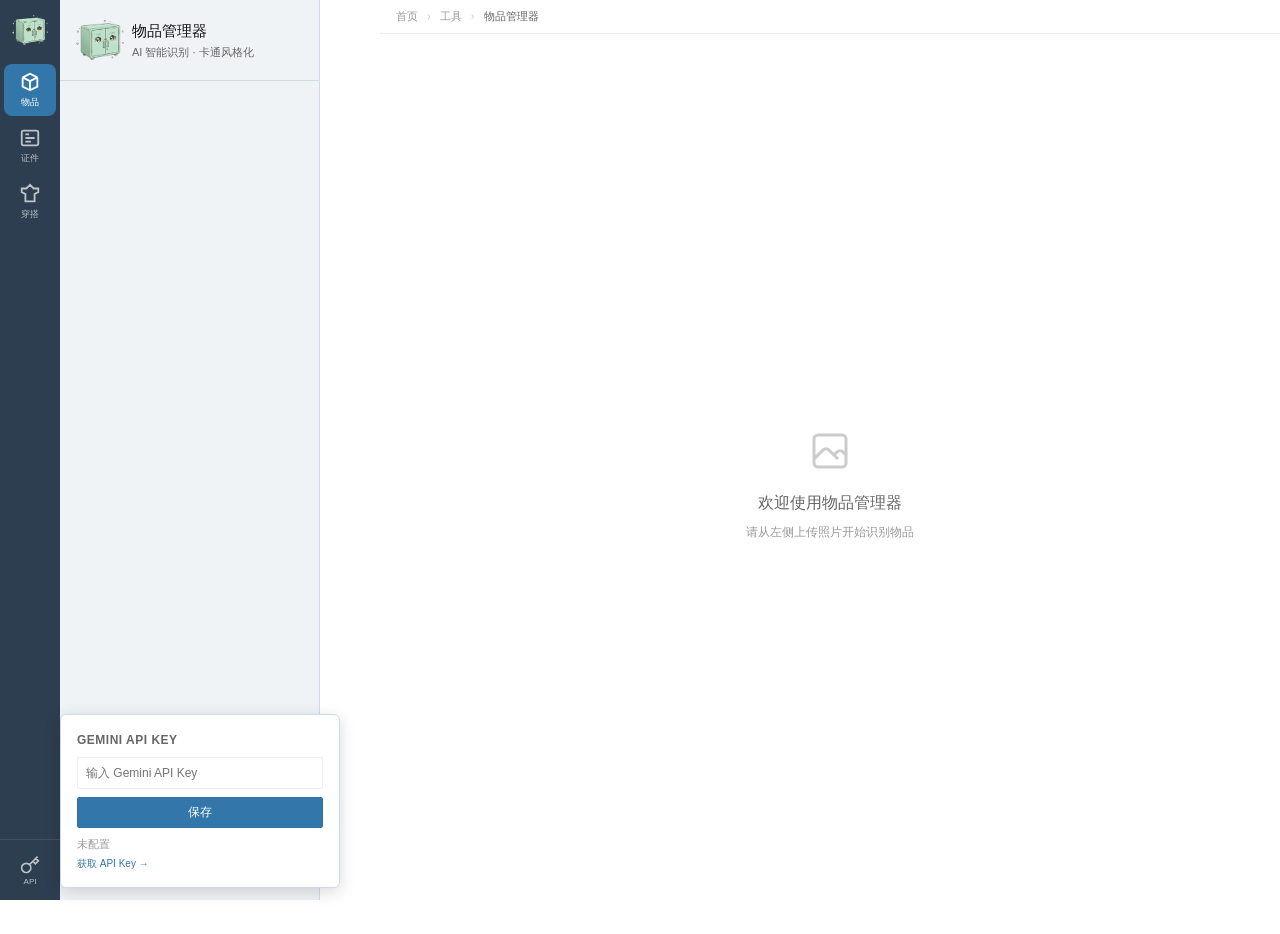
<file: claude-analyze-project-v70aW/index.html>
<!DOCTYPE html>
<html lang="zh-CN">
<head>
    <meta charset="UTF-8">
    <meta name="viewport" content="width=device-width, initial-scale=1.0">
    <title>物品管理器 - AI 智能识别</title>
    <link rel="icon" type="image/png" href="logo.png">
    <link rel="apple-touch-icon" href="logo.png">
    <link rel="stylesheet" href="nav.css?v=2">
    <style>
        /* ===== Design System (matching dbs2tsv) ===== */
        :root {
            --bg-primary: #ffffff;
            --bg-tertiary: #f0f3f5;
            --sidebar-bg: #f0f3f5;
            --sidebar-section: #e0e8ed;
            --sidebar-hover: #e8eef3;

            --accent-primary: #3377aa;
            --accent-primary-hover: #2a5f8a;

            --text-primary: #111111;
            --text-secondary: #666666;
            --text-tertiary: #999999;
            --text-muted: #cccccc;

            --border-color: #eeeeee;
            --border-sidebar: #d0dae5;

            --error: #e54847;
            --error-bg: #ffebee;
            --success: #00b51d;

            --spacing-xs: 0.375rem;
            --spacing-sm: 0.5rem;
            --spacing-md: 0.75rem;
            --spacing-lg: 1rem;

            --sidebar-width: 260px;
            --radius: 2px;
            --transition: 200ms ease;

            /* Mobile */
            --header-height: 56px;
            --touch-target-min: 44px;
        }

        * { margin: 0; padding: 0; box-sizing: border-box; }

        input[type="text"],
        input[type="password"] {
            -webkit-user-select: text;
            user-select: text;
            pointer-events: auto;
            cursor: text;
        }

        input:focus, textarea:focus, select:focus {
            outline: 2px solid var(--accent-primary);
            outline-offset: -1px;
        }

        body {
            font-family: Helvetica, Arial, sans-serif;
            background: var(--bg-primary);
            color: var(--text-primary);
            line-height: 1.5;
            font-size: 13px;
            min-height: 100vh;
        }

        /* ===== Sidebar ===== */
        .sidebar {
            width: var(--sidebar-width);
            background: var(--sidebar-bg);
            position: fixed;
            left: var(--nav-width, 60px);
            top: 0;
            z-index: 50;
            bottom: 0;
            overflow-y: auto;
            display: flex;
            flex-direction: column;
            border-right: 1px solid var(--border-sidebar);
        }

        .sidebar::-webkit-scrollbar { width: 6px; }
        .sidebar::-webkit-scrollbar-track { background: #e0e8ed; }
        .sidebar::-webkit-scrollbar-thumb { background: #b8c5d0; border-radius: 3px; }

        .sidebar-header {
            padding: var(--spacing-lg);
            border-bottom: 1px solid var(--border-sidebar);
        }

        .sidebar-header h1 {
            font-size: 15px;
            font-weight: 500;
            color: var(--text-primary);
        }

        .sidebar-header .subtitle {
            font-size: 11px;
            color: var(--text-secondary);
            margin-top: 2px;
        }

        .sidebar-section {
            padding: var(--spacing-lg);
            border-bottom: 1px solid var(--border-sidebar);
        }

        .section-title {
            font-size: 11px;
            font-weight: 600;
            color: var(--text-secondary);
            text-transform: uppercase;
            letter-spacing: 0.5px;
            margin-bottom: var(--spacing-md);
        }

        /* Drop Zone */
        .drop-zone {
            background: var(--sidebar-section);
            border: 1px dashed var(--border-sidebar);
            border-radius: var(--radius);
            padding: var(--spacing-lg);
            text-align: center;
            cursor: pointer;
            transition: all var(--transition);
        }

        .drop-zone:hover {
            border-color: var(--accent-primary);
            background: var(--sidebar-hover);
        }

        .drop-zone.dragover {
            border-color: var(--accent-primary);
            background: rgba(51, 119, 170, 0.1);
            border-style: solid;
        }

        .upload-icon {
            width: 28px;
            height: 28px;
            color: var(--text-tertiary);
            margin: 0 auto var(--spacing-sm);
        }

        .drop-zone:hover .upload-icon { color: var(--accent-primary); }

        .drop-hint {
            font-size: 12px;
            color: var(--text-secondary);
            margin-bottom: var(--spacing-md);
        }

        /* Preview Image */
        .preview-image {
            max-height: 120px;
            max-width: 100%;
            border-radius: var(--radius);
            margin-bottom: var(--spacing-sm);
        }

        /* Buttons */
        .btn {
            padding: var(--spacing-sm) var(--spacing-md);
            border: 1px solid var(--border-color);
            border-radius: var(--radius);
            font-size: 12px;
            font-weight: 400;
            cursor: pointer;
            transition: all var(--transition);
            display: inline-flex;
            align-items: center;
            justify-content: center;
            gap: var(--spacing-xs);
            font-family: inherit;
            width: 100%;
        }

        .btn-primary {
            background: var(--accent-primary);
            color: white;
            border-color: var(--accent-primary);
        }

        .btn-primary:hover {
            background: var(--accent-primary-hover);
            border-color: var(--accent-primary-hover);
        }

        .btn-primary:disabled {
            background: var(--text-muted);
            border-color: var(--text-muted);
            cursor: not-allowed;
        }

        .btn-secondary {
            background: var(--bg-primary);
            color: var(--text-secondary);
            border-color: var(--border-color);
        }

        .btn-secondary:hover {
            border-color: var(--accent-primary);
            color: var(--accent-primary);
        }

        /* Stats */
        .stat-compact {
            background: var(--sidebar-section);
            border-radius: var(--radius);
            padding: var(--spacing-sm) var(--spacing-md);
            margin-bottom: var(--spacing-sm);
            display: flex;
            justify-content: space-between;
            align-items: center;
        }

        .stat-label {
            font-size: 11px;
            color: var(--text-secondary);
        }

        .stat-value {
            font-size: 12px;
            font-weight: 500;
            color: var(--accent-primary);
        }

        /* Progress */
        .spinner {
            width: 16px;
            height: 16px;
            border: 2px solid var(--border-color);
            border-top-color: var(--accent-primary);
            border-radius: 50%;
            animation: spin 0.8s linear infinite;
        }

        @keyframes spin { to { transform: rotate(360deg); } }

        .sidebar-footer {
            margin-top: auto;
            padding: var(--spacing-lg);
            border-top: 1px solid var(--border-sidebar);
            text-align: center;
        }

        .sidebar-footer p {
            font-size: 10px;
            color: var(--text-secondary);
        }

        /* ===== Main Content ===== */
        .main-content {
            margin-left: calc(var(--nav-width, 60px) + var(--sidebar-width));
            min-height: 100vh;
        }

        /* Breadcrumb */
        .breadcrumb {
            font-size: 11px;
            color: var(--text-tertiary);
            padding: var(--spacing-sm) var(--spacing-lg);
            background: var(--bg-primary);
            border-bottom: 1px solid var(--border-color);
        }
        .breadcrumb a {
            color: var(--text-tertiary);
            text-decoration: none;
        }
        .breadcrumb a:hover {
            color: var(--accent-primary);
        }
        .breadcrumb .separator {
            margin: 0 var(--spacing-xs);
            color: var(--text-muted);
        }
        .breadcrumb .current {
            color: var(--text-secondary);
        }

        /* Style Bar */
        .style-bar {
            background: var(--bg-tertiary);
            border-bottom: 1px solid var(--border-color);
            padding: var(--spacing-md) var(--spacing-lg);
            position: sticky;
            top: 0;
            z-index: 40;
        }

        .style-bar-row {
            display: flex;
            flex-wrap: wrap;
            align-items: center;
            gap: var(--spacing-sm);
            margin-bottom: var(--spacing-sm);
        }

        .style-bar-row:last-child { margin-bottom: 0; }

        .style-btn {
            padding: 4px 10px;
            font-size: 11px;
            border: 1px solid var(--border-color);
            border-radius: var(--radius);
            background: var(--bg-primary);
            color: var(--text-secondary);
            cursor: pointer;
            transition: all var(--transition);
        }

        .style-btn:hover {
            border-color: var(--accent-primary);
            color: var(--accent-primary);
        }

        .style-btn.active {
            background: var(--accent-primary);
            color: white;
            border-color: var(--accent-primary);
        }

        .selection-info {
            font-size: 11px;
            color: var(--text-secondary);
        }

        .custom-input {
            width: 100%;
            padding: var(--spacing-sm);
            font-size: 12px;
            border: 1px solid var(--border-color);
            border-radius: var(--radius);
            margin-top: var(--spacing-sm);
        }

        .custom-input:focus {
            outline: none;
            border-color: var(--accent-primary);
        }

        /* Results Grid */
        .results-section {
            padding: var(--spacing-lg);
        }

        .items-grid {
            display: grid;
            grid-template-columns: repeat(auto-fill, minmax(120px, 1fr));
            gap: var(--spacing-md);
        }

        /* Item Card */
        .item-card {
            background: var(--bg-primary);
            border: 1px solid var(--border-color);
            border-radius: var(--radius);
            overflow: hidden;
            cursor: pointer;
            transition: all var(--transition);
        }

        .item-card:hover {
            border-color: var(--accent-primary);
            box-shadow: 0 2px 8px rgba(0,0,0,0.08);
        }

        .item-card.selected {
            border-color: var(--accent-primary);
            box-shadow: 0 0 0 2px var(--accent-primary);
        }

        .item-image {
            aspect-ratio: 1;
            background: var(--bg-tertiary);
            display: flex;
            align-items: center;
            justify-content: center;
            overflow: hidden;
            position: relative;
        }

        .item-image img {
            width: 100%;
            height: 100%;
            object-fit: contain;
        }

        .check-mark {
            position: absolute;
            top: 4px;
            right: 4px;
            width: 18px;
            height: 18px;
            background: white;
            border-radius: 50%;
            display: flex;
            align-items: center;
            justify-content: center;
            box-shadow: 0 1px 3px rgba(0,0,0,0.2);
        }

        .check-mark svg {
            width: 12px;
            height: 12px;
            color: var(--accent-primary);
        }

        .item-info {
            padding: var(--spacing-sm);
            border-top: 1px solid var(--border-color);
        }

        .item-name {
            font-size: 11px;
            color: var(--text-primary);
            white-space: nowrap;
            overflow: hidden;
            text-overflow: ellipsis;
        }

        /* Loading */
        .generating {
            background: linear-gradient(90deg, #f0f0f0 25%, #e8e8e8 50%, #f0f0f0 75%);
            background-size: 200% 100%;
            animation: shimmer 1.5s infinite;
        }

        @keyframes shimmer {
            0% { background-position: 200% 0; }
            100% { background-position: -200% 0; }
        }

        /* Welcome Message */
        .welcome-message {
            display: flex;
            flex-direction: column;
            align-items: center;
            justify-content: center;
            height: 100vh;
            text-align: center;
            color: var(--text-tertiary);
        }

        .welcome-icon {
            width: 48px;
            height: 48px;
            color: var(--text-muted);
            margin-bottom: var(--spacing-lg);
        }

        .welcome-message h2 {
            font-size: 16px;
            font-weight: 400;
            color: var(--text-secondary);
            margin-bottom: var(--spacing-sm);
        }

        .welcome-message p {
            font-size: 12px;
        }

        /* Error Toast */
        .error-toast {
            position: fixed;
            bottom: var(--spacing-lg);
            right: var(--spacing-lg);
            background: var(--error);
            color: white;
            padding: var(--spacing-sm) var(--spacing-lg);
            border-radius: var(--radius);
            font-size: 12px;
            box-shadow: 0 2px 8px rgba(0,0,0,0.15);
        }

        /* Compare Button on Card */
        .compare-btn {
            position: absolute;
            bottom: 4px;
            left: 4px;
            width: 22px;
            height: 22px;
            background: rgba(0,0,0,0.45);
            color: white;
            border: none;
            border-radius: 50%;
            font-size: 12px;
            cursor: pointer;
            display: flex;
            align-items: center;
            justify-content: center;
            padding: 0;
            transition: background var(--transition);
            z-index: 2;
        }
        .compare-btn:hover { background: var(--accent-primary); }
        .compare-btn svg { width: 13px; height: 13px; }

        /* Compare Modal */
        .compare-overlay {
            position: fixed;
            inset: 0;
            background: rgba(0,0,0,0.7);
            z-index: 300;
            display: flex;
            align-items: center;
            justify-content: center;
            padding: 24px;
        }
        .compare-modal {
            background: white;
            border-radius: 6px;
            max-width: 900px;
            width: 100%;
            max-height: 90vh;
            overflow: auto;
            padding: 20px;
            position: relative;
        }
        .compare-modal-close {
            position: absolute;
            top: 8px;
            right: 12px;
            background: none;
            border: none;
            font-size: 22px;
            color: var(--text-tertiary);
            cursor: pointer;
            line-height: 1;
            padding: 4px;
        }
        .compare-modal-close:hover { color: var(--text-primary); }
        .compare-title {
            font-size: 14px;
            font-weight: 500;
            color: var(--text-primary);
            margin-bottom: 16px;
            padding-right: 28px;
        }
        .compare-grid {
            display: grid;
            grid-template-columns: 1fr 1fr;
            gap: 16px;
        }
        .compare-pane { text-align: center; }
        .compare-pane img {
            max-width: 100%;
            max-height: 60vh;
            object-fit: contain;
            border: 1px solid var(--border-color);
            border-radius: var(--radius);
            background: var(--bg-tertiary);
        }
        .compare-label {
            font-size: 11px;
            color: var(--text-secondary);
            margin-top: 6px;
        }
        @media (max-width: 560px) {
            .compare-grid { grid-template-columns: 1fr; }
            .compare-overlay { padding: 12px; }
        }

        .hidden { display: none !important; }

        /* Card animation */
        .card-enter {
            animation: cardEnter 0.2s ease-out;
        }

        @keyframes cardEnter {
            from { opacity: 0; transform: translateY(10px); }
            to { opacity: 1; transform: translateY(0); }
        }

        /* ===== Mobile Responsive ===== */
        .mobile-header {
            display: none;
            align-items: center;
            height: var(--header-height);
            padding: 0 var(--spacing-md);
            background: var(--bg-primary);
            border-bottom: 1px solid var(--border-color);
            position: sticky;
            top: 0;
            z-index: 50;
        }

        .hamburger-btn {
            width: var(--touch-target-min);
            height: var(--touch-target-min);
            display: flex;
            align-items: center;
            justify-content: center;
            background: none;
            border: none;
            cursor: pointer;
            padding: 0;
            margin-right: var(--spacing-sm);
        }

        .hamburger-btn svg {
            width: 24px;
            height: 24px;
            color: var(--text-primary);
        }

        .sidebar-overlay {
            display: none;
            position: fixed;
            inset: 0;
            background: rgba(0, 0, 0, 0.5);
            z-index: 99;
        }

        .sidebar-overlay.visible {
            display: block;
        }

        /* Touch optimization */
        .btn, .style-btn, .item-card {
            touch-action: manipulation;
        }

        /* Mobile: < 768px */
        @media (max-width: 767px) {
            .sidebar {
                left: 0;
                transform: translateX(-100%);
                transition: transform 0.3s ease;
                z-index: 100;
            }

            .sidebar.open {
                transform: translateX(0);
            }

            .main-content {
                margin-left: 0;
            }

            .mobile-header {
                display: flex;
            }

            .breadcrumb {
                display: none;
            }

            .btn {
                min-height: var(--touch-target-min);
                font-size: 14px;
            }

            .style-btn {
                min-height: 36px;
                padding: 8px 12px;
                font-size: 13px;
            }

            .style-bar {
                padding: var(--spacing-sm);
            }

            .style-bar-row {
                flex-wrap: wrap;
            }

            #styleOptions {
                overflow-x: auto;
                flex-wrap: nowrap;
                -webkit-overflow-scrolling: touch;
                padding-bottom: var(--spacing-xs);
            }

            .items-grid {
                grid-template-columns: repeat(2, 1fr);
                gap: var(--spacing-sm);
            }
        }

        /* Small tablet: 480px - 767px */
        @media (min-width: 480px) and (max-width: 767px) {
            .items-grid {
                grid-template-columns: repeat(3, 1fr);
            }
        }

        /* Desktop: >= 768px */
        @media (min-width: 768px) {
            .mobile-header {
                display: none !important;
            }

            .sidebar-overlay {
                display: none !important;
            }

            .sidebar {
                transform: translateX(0);
            }
        }
    </style>
</head>
<body>
<div class="app-shell">
<nav class="global-nav" id="globalNav"></nav>
<div class="app-main">
    <!-- Mobile Header -->
    <header class="mobile-header">
        <button class="hamburger-btn" id="menuToggle" aria-label="Toggle menu">
            <svg viewBox="0 0 24 24" fill="none" stroke="currentColor" stroke-width="2">
                <path d="M3 12h18M3 6h18M3 18h18"/>
            </svg>
        </button>
        <img src="logo.png" alt="Logo" style="width:32px; height:32px; object-fit:contain;">
        <span style="margin-left:8px; font-weight:500; font-size:15px;">物品管理器</span>
    </header>

    <!-- Sidebar Overlay -->
    <div class="sidebar-overlay" id="sidebarOverlay"></div>

    <!-- Left Sidebar -->
    <aside class="sidebar">
        <div class="sidebar-header" style="display:flex; align-items:center; gap:var(--spacing-sm);">
            <img src="logo.png" alt="Logo" style="width:48px; height:48px; object-fit:contain;">
            <div>
                <h1>物品管理器</h1>
                <p class="subtitle">AI 智能识别 · 卡通风格化</p>
            </div>
        </div>

        <!-- Upload -->
        <div id="uploadSection" class="sidebar-section hidden">
            <h2 class="section-title">📷 上传照片</h2>
            <div id="uploadArea" class="drop-zone">
                <div id="uploadPlaceholder">
                    <svg class="upload-icon" viewBox="0 0 24 24" fill="none" stroke="currentColor" stroke-width="2">
                        <path d="M21 15V19C21 20.1046 20.1046 21 19 21H5C3.89543 21 3 20.1046 3 19V15"/>
                        <path d="M17 8L12 3L7 8"/>
                        <path d="M12 3V15"/>
                    </svg>
                    <p class="drop-hint">拖拽或点击上传</p>
                </div>
                <img id="previewImage" class="preview-image hidden" alt="预览">
            </div>
            <input type="file" id="fileInput" accept="image/jpeg,image/png" hidden>
            <div style="margin-top:var(--spacing-sm); display:flex; flex-direction:column; gap:var(--spacing-xs);">
                <button id="analyzeBtn" class="btn btn-primary hidden">开始识别</button>
                <button id="resetBtn" class="btn btn-secondary hidden">重新上传</button>
            </div>
        </div>

        <!-- Progress -->
        <div id="progressSection" class="sidebar-section hidden">
            <div style="display:flex; align-items:center; gap:var(--spacing-sm);">
                <div class="spinner"></div>
                <span id="progressText" style="font-size:12px; color:var(--text-secondary);">正在识别...</span>
            </div>
        </div>

        <div class="sidebar-footer">
            <p>© 2026 物品管理器 · v1.1.5</p>
        </div>
    </aside>

    <!-- Main Content -->
    <main class="main-content">
        <!-- Breadcrumb -->
        <nav class="breadcrumb">
            <a href="#">首页</a>
            <span class="separator">›</span>
            <a href="#">工具</a>
            <span class="separator">›</span>
            <span class="current">物品管理器</span>
        </nav>

        <!-- Style Bar -->
        <div id="styleBar" class="style-bar hidden">
            <div class="style-bar-row">
                <button id="selectAllBtn" class="style-btn">全选</button>
                <button id="deselectAllBtn" class="style-btn">取消</button>
                <span id="selectionCount" class="selection-info">已选 0 项</span>
                <div style="flex:1;"></div>
                <!-- Config -->
                <div style="display:flex; align-items:center; gap:var(--spacing-md);">
                    <div style="display:flex; align-items:center; gap:var(--spacing-xs);">
                        <span style="font-size:11px; color:var(--text-secondary);">尺寸</span>
                        <select id="imageSizeSelect" style="padding:2px 4px; font-size:11px; border:1px solid var(--border-color); border-radius:var(--radius); background:var(--bg-primary);">
                            <option value="128">128px</option>
                            <option value="256">256px</option>
                            <option value="512">512px</option>
                            <option value="1024" selected>1024px</option>
                        </select>
                    </div>
                    <div style="display:flex; align-items:center; gap:var(--spacing-xs);">
                        <span style="font-size:11px; color:var(--text-secondary);">并发</span>
                        <input type="range" id="batchSizeSlider" min="1" max="10" value="10" style="width:60px; accent-color:var(--accent-primary);">
                        <span id="batchSizeValue" style="font-size:11px; color:var(--text-secondary); min-width:16px;">10</span>
                    </div>
                </div>
                <button id="applyStyleBtn" class="btn btn-primary" style="width:auto; padding:4px 12px;" disabled>应用风格</button>
            </div>
            <div class="style-bar-row" id="styleOptions">
                <button class="style-btn active" data-style="kawaii">可爱萌系</button>
                <button class="style-btn" data-style="pixel">像素</button>
                <button class="style-btn" data-style="watercolor">水彩</button>
                <button class="style-btn" data-style="flat">扁平</button>
                <button class="style-btn" data-style="anime">动漫</button>
                <button class="style-btn" data-style="sketch">素描</button>
                <button class="style-btn" data-style="3d">3D</button>
                <button class="style-btn" data-style="oilpaint">油画</button>
                <button class="style-btn" data-style="pop">波普</button>
                <button class="style-btn" data-style="lowpoly">低多边形</button>
                <button class="style-btn" data-style="custom">自定义</button>
            </div>
            <input type="text" id="customPrompt" class="custom-input hidden" placeholder="输入自定义风格描述，如：赛博朋克、中国水墨画...">
        </div>

        <!-- Results -->
        <section id="resultsSection" class="results-section hidden">
            <div id="itemsGrid" class="items-grid"></div>
        </section>

        <!-- Welcome -->
        <div id="emptyState" class="welcome-message">
            <svg class="welcome-icon" viewBox="0 0 24 24" fill="none" stroke="currentColor" stroke-width="1.5">
                <path d="M4 16l4.586-4.586a2 2 0 012.828 0L16 16m-2-2l1.586-1.586a2 2 0 012.828 0L20 14m-6-6h.01M6 20h12a2 2 0 002-2V6a2 2 0 00-2-2H6a2 2 0 00-2 2v12a2 2 0 002 2z"/>
            </svg>
            <h2>欢迎使用物品管理器</h2>
            <p>请从左侧上传照片开始识别物品</p>
        </div>
    </main>

    </div><!-- /app-main -->
    </div><!-- /app-shell -->

    <!-- Error Toast -->
    <div id="errorMessage" class="error-toast hidden">
        <span id="errorText"></span>
    </div>
    <script src="nav.js?v=4"></script>
    <script>
        // State
        let apiKey = getApiKey();
        let uploadedImage = null;
        let identifiedItems = [];
        let selectedItems = new Set();
        let selectedStyle = 'kawaii';

        // Style prompts
        const stylePrompts = {
            kawaii: "This image contains a {ITEM}. Transform ONLY the {ITEM} into a cute kawaii-style cartoon. White background. Remove ALL other objects, keep ONLY the {ITEM}. IMPORTANT: Preserve the original color scheme. Round shapes, big eyes if applicable, adorable chibi style like Sanrio characters.",
            pixel: "This image contains a {ITEM}. Transform ONLY the {ITEM} into pixel art style. White background. Remove ALL other objects, keep ONLY the {ITEM}. IMPORTANT: Preserve the original color scheme. 16-bit retro game aesthetic, blocky pixels, clear outlines.",
            watercolor: "This image contains a {ITEM}. Transform ONLY the {ITEM} into watercolor painting style. White background. Remove ALL other objects, keep ONLY the {ITEM}. IMPORTANT: Preserve the original color scheme. Soft brush strokes, gentle color blending, artistic hand-painted look.",
            flat: "This image contains a {ITEM}. Transform ONLY the {ITEM} into flat design illustration. White background. Remove ALL other objects, keep ONLY the {ITEM}. IMPORTANT: Preserve the original color scheme. Minimal details, solid colors, no gradients, clean geometric shapes, modern minimalist style.",
            anime: "This image contains a {ITEM}. Transform ONLY the {ITEM} into Japanese anime style. White background. Remove ALL other objects, keep ONLY the {ITEM}. IMPORTANT: Preserve the original color scheme. Clean lines, dramatic shading, manga-inspired aesthetic.",
            sketch: "This image contains a {ITEM}. Transform ONLY the {ITEM} into pencil sketch style. White background. Remove ALL other objects, keep ONLY the {ITEM}. Black and white pencil drawing, detailed line work, artistic shading, hand-drawn look.",
            '3d': "This image contains a {ITEM}. Transform ONLY the {ITEM} into 3D cartoon render style. White background. Remove ALL other objects, keep ONLY the {ITEM}. IMPORTANT: Preserve the original color scheme. Pixar/Disney 3D animation style, smooth surfaces, soft lighting.",
            oilpaint: "This image contains a {ITEM}. Transform ONLY the {ITEM} into oil painting style. White background. Remove ALL other objects, keep ONLY the {ITEM}. IMPORTANT: Preserve the original color scheme. Visible brush strokes, rich textures, classical painting aesthetic.",
            pop: "This image contains a {ITEM}. Transform ONLY the {ITEM} into pop art style. White background. Remove ALL other objects, keep ONLY the {ITEM}. Bold colors, Ben-Day dots, high contrast, Andy Warhol inspired.",
            lowpoly: "This image contains a {ITEM}. Transform ONLY the {ITEM} into low poly style. White background. Remove ALL other objects, keep ONLY the {ITEM}. IMPORTANT: Preserve the original color scheme. Geometric triangular facets, minimal polygons, modern 3D art style."
        };

        // DOM Elements
        const $ = id => document.getElementById(id);

        // Render global navigation
        renderNav('items');

        // Robust JSON parser for LLM output
        function parseJsonSafe(text) {
            // Extract JSON array from text
            let jsonStr = text;
            const codeMatch = text.match(/```(?:json)?\s*([\s\S]*?)```/);
            if (codeMatch) jsonStr = codeMatch[1].trim();

            // Find array boundaries
            const startIdx = jsonStr.indexOf('[');
            if (startIdx === -1) throw new Error('无法解析识别结果');

            let depth = 0, endIdx = -1;
            for (let i = startIdx; i < jsonStr.length; i++) {
                if (jsonStr[i] === '[') depth++;
                if (jsonStr[i] === ']') depth--;
                if (depth === 0) { endIdx = i; break; }
            }
            if (endIdx === -1) throw new Error('无法解析识别结果');

            let str = jsonStr.substring(startIdx, endIdx + 1);

            // Clean common issues
            str = str
                .replace(/,\s*([}\]])/g, '$1')     // trailing commas
                .replace(/[\x00-\x1F\x7F]/g, ' ')  // control chars
                .replace(/\n/g, ' ')               // newlines in strings
                .replace(/'/g, '"')                // single quotes
                .replace(/([{,]\s*)(\w+)(\s*:)/g, '$1"$2"$3'); // unquoted keys

            try {
                return JSON.parse(str);
            } catch (e) {
                // Try to fix common escaping issues
                str = str.replace(/\\(?!["\\/bfnrt])/g, '\\\\');
                try {
                    return JSON.parse(str);
                } catch (e2) {
                    console.error('JSON parse failed:', str);
                    throw new Error('JSON 解析失败，请重试');
                }
            }
        }
        const uploadSection = $('uploadSection');
        const uploadArea = $('uploadArea');
        const uploadPlaceholder = $('uploadPlaceholder');
        const fileInput = $('fileInput');
        const previewImage = $('previewImage');
        const analyzeBtn = $('analyzeBtn');
        const resetBtn = $('resetBtn');
        const progressSection = $('progressSection');
        const progressText = $('progressText');
        const resultsSection = $('resultsSection');
        const itemsGrid = $('itemsGrid');
        const errorMessage = $('errorMessage');
        const errorText = $('errorText');
        const styleBar = $('styleBar');
        const selectAllBtn = $('selectAllBtn');
        const deselectAllBtn = $('deselectAllBtn');
        const selectionCount = $('selectionCount');
        const applyStyleBtn = $('applyStyleBtn');
        const customPrompt = $('customPrompt');
        const emptyState = $('emptyState');

        // Initialize
        function init() {
            apiKey = getApiKey();
            if (apiKey) {
                uploadSection.classList.remove('hidden');
            }
            setupEventListeners();

            // Listen for API key changes from nav
            window.addEventListener('apikey-changed', (e) => {
                apiKey = e.detail.key;
                uploadSection.classList.remove('hidden');
            });
        }

        function setupEventListeners() {
            uploadArea.onclick = () => fileInput.click();
            uploadArea.ondragover = e => { e.preventDefault(); uploadArea.classList.add('dragover'); };
            uploadArea.ondragleave = e => { e.preventDefault(); uploadArea.classList.remove('dragover'); };
            uploadArea.ondrop = e => { e.preventDefault(); uploadArea.classList.remove('dragover'); e.dataTransfer.files[0] && handleFile(e.dataTransfer.files[0]); };
            fileInput.onchange = e => e.target.files[0] && handleFile(e.target.files[0]);

            analyzeBtn.onclick = analyzeImage;
            resetBtn.onclick = resetUpload;

            document.querySelectorAll('#styleOptions .style-btn').forEach(btn => {
                btn.onclick = () => {
                    document.querySelectorAll('#styleOptions .style-btn').forEach(b => b.classList.remove('active'));
                    btn.classList.add('active');
                    selectedStyle = btn.dataset.style;
                    customPrompt.classList.toggle('hidden', selectedStyle !== 'custom');
                };
            });

            selectAllBtn.onclick = selectAll;
            deselectAllBtn.onclick = deselectAll;
            applyStyleBtn.onclick = applyStyleToSelected;

            // Slider value display
            $('batchSizeSlider').oninput = e => {
                $('batchSizeValue').textContent = e.target.value;
            };

            // Mobile sidebar toggle
            const menuToggle = $('menuToggle');
            const sidebarOverlay = $('sidebarOverlay');
            const sidebar = document.querySelector('.sidebar');

            menuToggle?.addEventListener('click', openSidebar);
            sidebarOverlay?.addEventListener('click', closeSidebar);

            // Mobile: open sidebar only if API key is already configured
            if (isMobile() && apiKey) {
                openSidebar();
            }
        }

        function isMobile() {
            return window.innerWidth < 768;
        }

        function openSidebar() {
            const sidebar = document.querySelector('.sidebar');
            const overlay = $('sidebarOverlay');
            sidebar?.classList.add('open');
            overlay?.classList.add('visible');
            document.body.style.overflow = 'hidden';
        }

        function closeSidebar() {
            const sidebar = document.querySelector('.sidebar');
            const overlay = $('sidebarOverlay');
            sidebar?.classList.remove('open');
            overlay?.classList.remove('visible');
            document.body.style.overflow = '';
        }

        function updateSelectionCount() {
            selectionCount.textContent = `已选 ${selectedItems.size} 项`;
            applyStyleBtn.disabled = selectedItems.size === 0;
        }

        function toggleItemSelection(index) {
            selectedItems.has(index) ? selectedItems.delete(index) : selectedItems.add(index);
            updateCardSelection(index);
            updateSelectionCount();
        }

        function selectAll() {
            identifiedItems.forEach((_, i) => { selectedItems.add(i); updateCardSelection(i); });
            updateSelectionCount();
        }

        function deselectAll() {
            const items = Array.from(selectedItems);
            selectedItems.clear();
            items.forEach(i => updateCardSelection(i));
            updateSelectionCount();
        }

        function handleFile(file) {
            if (!file.type.match(/^image\/(jpeg|png)$/)) return showError('请上传 JPG 或 PNG 格式');
            const reader = new FileReader();
            reader.onload = e => {
                uploadedImage = e.target.result;
                previewImage.src = uploadedImage;
                previewImage.classList.remove('hidden');
                uploadPlaceholder.classList.add('hidden');
                analyzeBtn.classList.remove('hidden');
                resetBtn.classList.remove('hidden');
            };
            reader.readAsDataURL(file);
        }

        function resetUpload() {
            uploadedImage = null;
            previewImage.src = '';
            previewImage.classList.add('hidden');
            uploadPlaceholder.classList.remove('hidden');
            analyzeBtn.classList.add('hidden');
            resetBtn.classList.add('hidden');
            fileInput.value = '';
            resultsSection.classList.add('hidden');
            styleBar.classList.add('hidden');
            emptyState.classList.remove('hidden');
            itemsGrid.innerHTML = '';
            identifiedItems = [];
            selectedItems.clear();
        }

        async function analyzeImage() {
            if (!uploadedImage || !apiKey) return;
            analyzeBtn.disabled = true;
            progressSection.classList.remove('hidden');

            const base64Data = uploadedImage.split(',')[1];
            const mimeType = uploadedImage.split(';')[0].split(':')[1];
            const maxRetries = 3;

            for (let attempt = 1; attempt <= maxRetries; attempt++) {
                // Countdown timer for recognition
                let countdown = 30;
                const countdownInterval = setInterval(() => {
                    countdown--;
                    if (countdown > 0) {
                        const prefix = attempt > 1 ? `重试 ${attempt}/${maxRetries} · ` : '';
                        progressText.textContent = `${prefix}正在识别... ${countdown}s`;
                    } else {
                        progressText.textContent = '🤔 正在努力识别...';
                    }
                }, 1000);
                progressText.textContent = attempt > 1 ? `重试 ${attempt}/${maxRetries} · 正在识别... 30s` : '正在识别... 30s';
                try {
                    const response = await fetch(`https://generativelanguage.googleapis.com/v1beta/models/gemini-3-flash-preview:generateContent?key=${apiKey}`, {
                        method: 'POST',
                        headers: { 'Content-Type': 'application/json' },
                        body: JSON.stringify({
                            contents: [{ parts: [
                                { text: `Analyze this photo and identify all objects. Return a JSON array with each object having:
- name: Chinese name
- nameEn: English name
- description: Brief Chinese description
- bbox: Bounding box as [x, y, width, height] in percentage (0-100) of image dimensions

IMPORTANT: Return ONLY a valid JSON array, no markdown, no explanation. Example:
[{"name":"电脑","nameEn":"computer","description":"一台电脑","bbox":[10,20,30,25]}]` },
                                { inline_data: { mime_type: mimeType, data: base64Data } }
                            ]}],
                            generationConfig: { temperature: 0.1, maxOutputTokens: 8192 }
                        })
                    });

                    if (!response.ok) throw new Error((await response.json()).error?.message || '识别失败');

                    const result = await response.json();
                    const text = result.candidates?.[0]?.content?.parts?.[0]?.text;
                    if (!text) throw new Error('API 返回为空');

                    identifiedItems = parseJsonSafe(text);
                    if (!identifiedItems.length) throw new Error('未识别到任何物品');
                    clearInterval(countdownInterval);
                    analyzeBtn.disabled = false;
                    progressSection.classList.add('hidden');
                    displayItems();
                    return; // Success
                } catch (error) {
                    clearInterval(countdownInterval);
                    if (attempt === maxRetries) {
                        showError(error.message);
                        analyzeBtn.disabled = false;
                        progressSection.classList.add('hidden');
                    } else {
                        // Wait before retry
                        await new Promise(r => setTimeout(r, 1000));
                    }
                }
            }
        }

        function displayItems() {
            // Mobile: close sidebar to show results
            if (isMobile()) closeSidebar();

            resultsSection.classList.remove('hidden');
            styleBar.classList.remove('hidden');
            emptyState.classList.add('hidden');
            itemsGrid.innerHTML = '';
            selectedItems.clear();
            updateSelectionCount();

            const img = new Image();
            img.onload = () => {
                identifiedItems.forEach((item, index) => {
                    let croppedDataUrl = '';
                    if (item.bbox?.length === 4) {
                        const canvas = document.createElement('canvas');
                        const ctx = canvas.getContext('2d');
                        const x = (item.bbox[0] / 100) * img.width;
                        const y = (item.bbox[1] / 100) * img.height;
                        const w = (item.bbox[2] / 100) * img.width;
                        const h = (item.bbox[3] / 100) * img.height;
                        const maxSize = parseInt($('imageSizeSelect')?.value) || 1024;
                        let targetW = w, targetH = h;
                        if (w > maxSize || h > maxSize) {
                            const scale = Math.min(maxSize / w, maxSize / h);
                            targetW = Math.round(w * scale);
                            targetH = Math.round(h * scale);
                        }
                        canvas.width = targetW;
                        canvas.height = targetH;
                        ctx.drawImage(img, x, y, w, h, 0, 0, targetW, targetH);
                        croppedDataUrl = canvas.toDataURL('image/jpeg', 0.85);
                    }
                    item.croppedDataUrl = croppedDataUrl;

                    const card = document.createElement('div');
                    card.id = `card-${index}`;
                    card.className = 'item-card card-enter';
                    card.style.animationDelay = `${index * 0.03}s`;
                    card.innerHTML = `
                        <div class="item-image" id="image-${index}">
                            ${croppedDataUrl ? `<img src="${croppedDataUrl}" alt="${item.name}">` : `<svg style="width:24px;height:24px;color:var(--text-muted);" viewBox="0 0 24 24" fill="none" stroke="currentColor" stroke-width="2"><path d="M4 16l4.586-4.586a2 2 0 012.828 0L16 16m-2-2l1.586-1.586a2 2 0 012.828 0L20 14m-6-6h.01M6 20h12a2 2 0 002-2V6a2 2 0 00-2-2H6a2 2 0 00-2 2v12a2 2 0 002 2z"/></svg>`}
                            <div class="check-mark" style="display:none;">
                                <svg viewBox="0 0 20 20" fill="currentColor"><path fill-rule="evenodd" d="M16.707 5.293a1 1 0 010 1.414l-8 8a1 1 0 01-1.414 0l-4-4a1 1 0 011.414-1.414L8 12.586l7.293-7.293a1 1 0 011.414 0z" clip-rule="evenodd"/></svg>
                            </div>
                        </div>
                        <div class="item-info"><span class="item-name">${item.name}</span></div>
                    `;
                    card.onclick = () => toggleItemSelection(index);
                    itemsGrid.appendChild(card);
                });
                updateBatchSliderMax();
                selectAll(); // Auto-select all items after recognition
            };
            img.src = uploadedImage;
        }

        function updateBatchSliderMax() {
            const slider = $('batchSizeSlider');
            const count = identifiedItems.length || 10;
            slider.max = count;
            // Default to max(count, 10) or count if less than 10
            const defaultValue = Math.min(10, count);
            slider.value = defaultValue;
            $('batchSizeValue').textContent = defaultValue;
        }

        function updateCardSelection(index) {
            const card = $(`card-${index}`);
            if (!card) return;
            const checkMark = card.querySelector('.check-mark');
            if (selectedItems.has(index)) {
                card.classList.add('selected');
                checkMark.style.display = 'flex';
            } else {
                card.classList.remove('selected');
                checkMark.style.display = 'none';
            }
        }

        async function applyStyleToSelected() {
            if (selectedItems.size === 0) return showError('请先选择要风格化的物品');
            const items = Array.from(selectedItems);
            const batchSize = parseInt($('batchSizeSlider').value) || 10;
            applyStyleBtn.disabled = true;
            applyStyleBtn.textContent = `0/${items.length}`;

            let processed = 0;
            for (let i = 0; i < items.length; i += batchSize) {
                await Promise.all(items.slice(i, i + batchSize).map(async idx => {
                    await generateCartoon(idx);
                    applyStyleBtn.textContent = `${++processed}/${items.length}`;
                }));
            }
            applyStyleBtn.textContent = '应用风格';
            applyStyleBtn.disabled = selectedItems.size === 0;
        }

        async function generateCartoon(index) {
            const item = identifiedItems[index];
            if (!item?.croppedDataUrl) return;
            const imageContainer = $(`image-${index}`);
            if (!imageContainer) return;

            // Save original image for comparison
            if (!item._originalDataUrl) {
                item._originalDataUrl = item.croppedDataUrl;
            }

            const originalContent = imageContainer.innerHTML;
            imageContainer.innerHTML = `<div class="generating" style="width:100%;height:100%;display:flex;flex-direction:column;align-items:center;justify-content:center;gap:4px;"><div class="spinner"></div><span class="countdown" style="font-size:10px;color:var(--text-tertiary);">10s</span></div>`;

            // Countdown timer for stylization
            let countdown = 10;
            const countdownEl = imageContainer.querySelector('.countdown');
            const spinnerEl = imageContainer.querySelector('.spinner');
            const countdownInterval = setInterval(() => {
                countdown--;
                if (countdown > 0) {
                    countdownEl.textContent = `${countdown}s`;
                } else {
                    if (spinnerEl) spinnerEl.style.display = 'none';
                    countdownEl.textContent = '🤔';
                    countdownEl.style.fontSize = '24px';
                }
            }, 1000);

            try {
                const base64Data = item.croppedDataUrl.split(',')[1];
                const mimeType = item.croppedDataUrl.split(';')[0].split(':')[1];
                let prompt = selectedStyle === 'custom'
                    ? (customPrompt.value.trim() ? `This image contains a {ITEM}. Transform ONLY the {ITEM} into ${customPrompt.value.trim()}. White background. Remove ALL other objects, keep ONLY the {ITEM}. IMPORTANT: Preserve the original color scheme.` : (() => { throw new Error('请输入自定义风格描述'); })())
                    : stylePrompts[selectedStyle];
                prompt = prompt.replace(/\{ITEM\}/g, item.nameEn || item.name);

                const response = await fetch(`https://generativelanguage.googleapis.com/v1beta/models/gemini-2.5-flash-image:generateContent?key=${apiKey}`, {
                    method: 'POST',
                    headers: { 'Content-Type': 'application/json' },
                    body: JSON.stringify({
                        contents: [{ parts: [{ text: prompt }, { inline_data: { mime_type: mimeType, data: base64Data } }] }],
                        generationConfig: { responseModalities: ["IMAGE"], imageConfig: { aspectRatio: "1:1" } }
                    })
                });

                if (!response.ok) throw new Error((await response.json()).error?.message || '生成失败');

                const imagePart = (await response.json()).candidates?.[0]?.content?.parts?.find(p => p.inlineData);
                if (!imagePart?.inlineData) throw new Error('未能生成图片');

                const generatedSrc = `data:${imagePart.inlineData.mimeType || 'image/png'};base64,${imagePart.inlineData.data}`;
                item._generatedDataUrl = generatedSrc;

                clearInterval(countdownInterval);
                imageContainer.innerHTML = `
                    <img src="${generatedSrc}" alt="${item.name}">
                    <div class="check-mark" style="${selectedItems.has(index) ? 'display:flex;' : 'display:none;'}">
                        <svg viewBox="0 0 20 20" fill="currentColor"><path fill-rule="evenodd" d="M16.707 5.293a1 1 0 010 1.414l-8 8a1 1 0 01-1.414 0l-4-4a1 1 0 011.414-1.414L8 12.586l7.293-7.293a1 1 0 011.414 0z" clip-rule="evenodd"/></svg>
                    </div>
                    <button class="compare-btn" title="对比" onclick="event.stopPropagation();showCompare(${index})">
                        <svg viewBox="0 0 24 24" fill="none" stroke="currentColor" stroke-width="2"><path d="M12 3v18M3 12h18"/><rect x="3" y="3" width="7" height="7" rx="1"/><rect x="14" y="14" width="7" height="7" rx="1"/></svg>
                    </button>
                `;
            } catch (error) {
                clearInterval(countdownInterval);
                showError(`${item.name}: ${error.message}`);
                imageContainer.innerHTML = originalContent;
            }
        }

        function showCompare(index) {
            const item = identifiedItems[index];
            if (!item?._originalDataUrl || !item?._generatedDataUrl) return;
            const overlay = document.createElement('div');
            overlay.className = 'compare-overlay';
            overlay.onclick = e => { if (e.target === overlay) overlay.remove(); };
            overlay.innerHTML = `
                <div class="compare-modal">
                    <button class="compare-modal-close" onclick="this.closest('.compare-overlay').remove()">&times;</button>
                    <div class="compare-title">${item.name}</div>
                    <div class="compare-grid">
                        <div class="compare-pane">
                            <img src="${item._originalDataUrl}" alt="原图">
                            <div class="compare-label">原图</div>
                        </div>
                        <div class="compare-pane">
                            <img src="${item._generatedDataUrl}" alt="风格化">
                            <div class="compare-label">风格化</div>
                        </div>
                    </div>
                </div>
            `;
            document.body.appendChild(overlay);
        }

        function showError(message) {
            errorText.textContent = message;
            errorMessage.classList.remove('hidden');
            setTimeout(() => errorMessage.classList.add('hidden'), 5000);
        }

        init();
    </script>
</body>
</html>
</file>
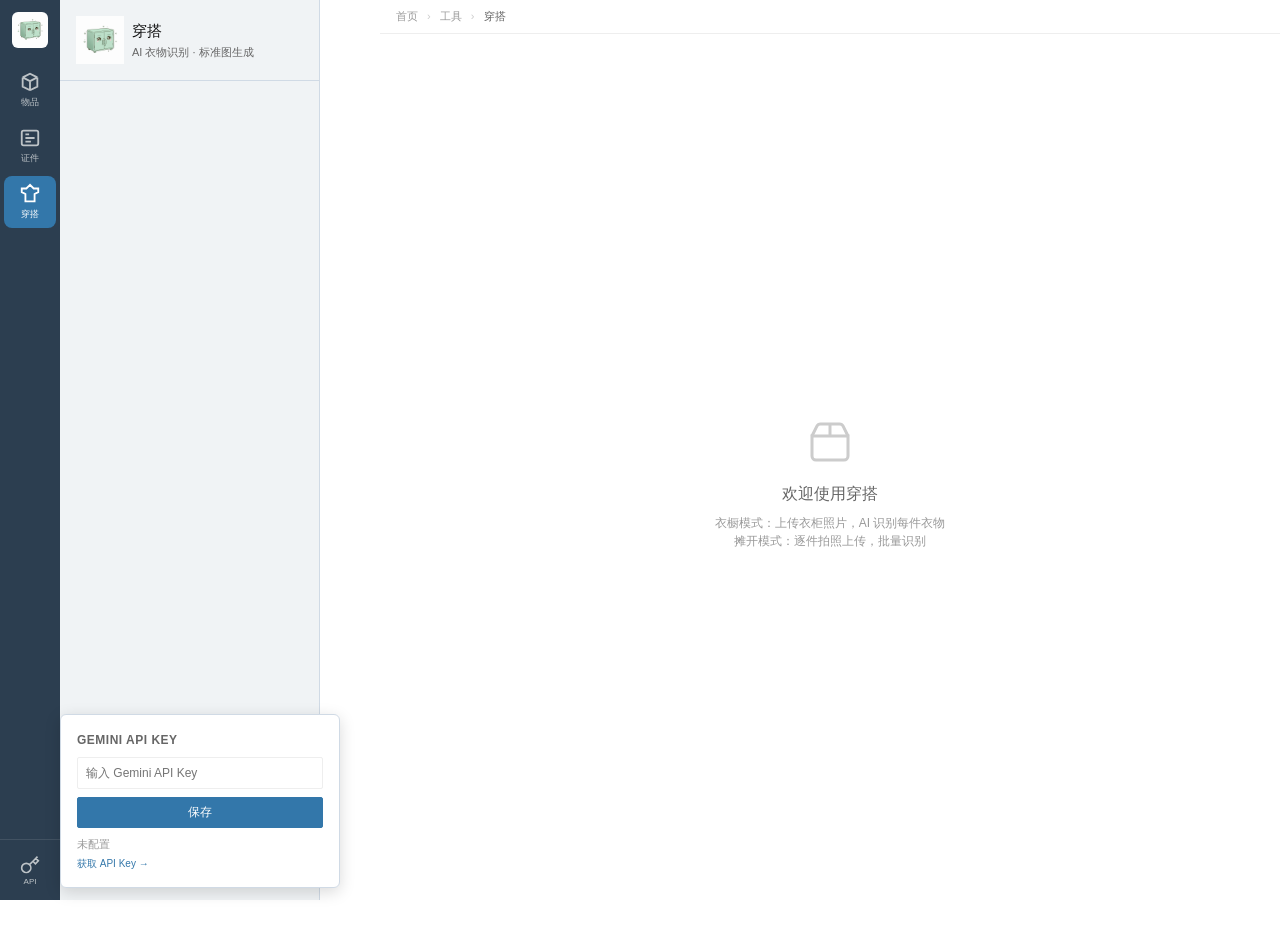
<file: wardrobe.html>
<!DOCTYPE html>
<html lang="zh-CN">
<head>
    <meta charset="UTF-8">
    <meta name="viewport" content="width=device-width, initial-scale=1.0">
    <title>穿搭 - AI 衣物识别</title>
    <link rel="icon" type="image/png" href="logo.png">
    <link rel="apple-touch-icon" href="logo.png">
    <link rel="stylesheet" href="nav.css?v=2">
    <style>
        /* ===== Design System (shared) ===== */
        :root {
            --bg-primary: #ffffff;
            --bg-tertiary: #f0f3f5;
            --sidebar-bg: #f0f3f5;
            --sidebar-section: #e0e8ed;
            --sidebar-hover: #e8eef3;

            --accent-primary: #3377aa;
            --accent-primary-hover: #2a5f8a;

            --text-primary: #111111;
            --text-secondary: #666666;
            --text-tertiary: #999999;
            --text-muted: #cccccc;

            --border-color: #eeeeee;
            --border-sidebar: #d0dae5;

            --error: #e54847;
            --error-bg: #ffebee;
            --success: #00b51d;

            --spacing-xs: 0.375rem;
            --spacing-sm: 0.5rem;
            --spacing-md: 0.75rem;
            --spacing-lg: 1rem;

            --sidebar-width: 260px;
            --radius: 2px;
            --transition: 200ms ease;

            --header-height: 56px;
            --touch-target-min: 44px;
        }

        * { margin: 0; padding: 0; box-sizing: border-box; }

        input[type="text"],
        input[type="password"] {
            -webkit-user-select: text;
            user-select: text;
            pointer-events: auto;
            cursor: text;
        }

        input:focus, textarea:focus, select:focus {
            outline: 2px solid var(--accent-primary);
            outline-offset: -1px;
        }

        body {
            font-family: Helvetica, Arial, sans-serif;
            background: var(--bg-primary);
            color: var(--text-primary);
            line-height: 1.5;
            font-size: 13px;
            min-height: 100vh;
        }

        /* ===== Sidebar ===== */
        .sidebar {
            width: var(--sidebar-width);
            background: var(--sidebar-bg);
            position: fixed;
            left: var(--nav-width, 60px);
            top: 0;
            z-index: 50;
            bottom: 0;
            overflow-y: auto;
            display: flex;
            flex-direction: column;
            border-right: 1px solid var(--border-sidebar);
        }

        .sidebar::-webkit-scrollbar { width: 6px; }
        .sidebar::-webkit-scrollbar-track { background: #e0e8ed; }
        .sidebar::-webkit-scrollbar-thumb { background: #b8c5d0; border-radius: 3px; }

        .sidebar-header {
            padding: var(--spacing-lg);
            border-bottom: 1px solid var(--border-sidebar);
        }

        .sidebar-header h1 {
            font-size: 15px;
            font-weight: 500;
            color: var(--text-primary);
        }

        .sidebar-header .subtitle {
            font-size: 11px;
            color: var(--text-secondary);
            margin-top: 2px;
        }

        .sidebar-section {
            padding: var(--spacing-lg);
            border-bottom: 1px solid var(--border-sidebar);
        }

        .section-title {
            font-size: 11px;
            font-weight: 600;
            color: var(--text-secondary);
            text-transform: uppercase;
            letter-spacing: 0.5px;
            margin-bottom: var(--spacing-md);
        }

        /* Drop Zone */
        .drop-zone {
            background: var(--sidebar-section);
            border: 1px dashed var(--border-sidebar);
            border-radius: var(--radius);
            padding: var(--spacing-lg);
            text-align: center;
            cursor: pointer;
            transition: all var(--transition);
        }

        .drop-zone:hover {
            border-color: var(--accent-primary);
            background: var(--sidebar-hover);
        }

        .drop-zone.dragover {
            border-color: var(--accent-primary);
            background: rgba(51, 119, 170, 0.1);
            border-style: solid;
        }

        .upload-icon {
            width: 28px;
            height: 28px;
            color: var(--text-tertiary);
            margin: 0 auto var(--spacing-sm);
        }

        .drop-zone:hover .upload-icon { color: var(--accent-primary); }

        .drop-hint {
            font-size: 12px;
            color: var(--text-secondary);
            margin-bottom: var(--spacing-md);
        }

        .preview-image {
            max-height: 120px;
            max-width: 100%;
            border-radius: var(--radius);
            margin-bottom: var(--spacing-sm);
        }

        /* Buttons */
        .btn {
            padding: var(--spacing-sm) var(--spacing-md);
            border: 1px solid var(--border-color);
            border-radius: var(--radius);
            font-size: 12px;
            font-weight: 400;
            cursor: pointer;
            transition: all var(--transition);
            display: inline-flex;
            align-items: center;
            justify-content: center;
            gap: var(--spacing-xs);
            font-family: inherit;
            width: 100%;
        }

        .btn-primary {
            background: var(--accent-primary);
            color: white;
            border-color: var(--accent-primary);
        }

        .btn-primary:hover {
            background: var(--accent-primary-hover);
            border-color: var(--accent-primary-hover);
        }

        .btn-primary:disabled {
            background: var(--text-muted);
            border-color: var(--text-muted);
            cursor: not-allowed;
        }

        .btn-secondary {
            background: var(--bg-primary);
            color: var(--text-secondary);
            border-color: var(--border-color);
        }

        .btn-secondary:hover {
            border-color: var(--accent-primary);
            color: var(--accent-primary);
        }

        /* Stats */
        .stat-compact {
            background: var(--sidebar-section);
            border-radius: var(--radius);
            padding: var(--spacing-sm) var(--spacing-md);
            margin-bottom: var(--spacing-sm);
            display: flex;
            justify-content: space-between;
            align-items: center;
        }

        .stat-label {
            font-size: 11px;
            color: var(--text-secondary);
        }

        .stat-value {
            font-size: 12px;
            font-weight: 500;
            color: var(--accent-primary);
        }

        /* Progress */
        .spinner {
            width: 16px;
            height: 16px;
            border: 2px solid var(--border-color);
            border-top-color: var(--accent-primary);
            border-radius: 50%;
            animation: spin 0.8s linear infinite;
        }

        @keyframes spin { to { transform: rotate(360deg); } }

        .sidebar-footer {
            margin-top: auto;
            padding: var(--spacing-lg);
            border-top: 1px solid var(--border-sidebar);
            text-align: center;
        }

        .sidebar-footer p {
            font-size: 10px;
            color: var(--text-secondary);
        }

        /* ===== Main Content ===== */
        .main-content {
            margin-left: calc(var(--nav-width, 60px) + var(--sidebar-width));
            min-height: 100vh;
        }

        /* Breadcrumb */
        .breadcrumb {
            font-size: 11px;
            color: var(--text-tertiary);
            padding: var(--spacing-sm) var(--spacing-lg);
            background: var(--bg-primary);
            border-bottom: 1px solid var(--border-color);
        }
        .breadcrumb a { color: var(--text-tertiary); text-decoration: none; }
        .breadcrumb a:hover { color: var(--accent-primary); }
        .breadcrumb .separator { margin: 0 var(--spacing-xs); color: var(--text-muted); }
        .breadcrumb .current { color: var(--text-secondary); }

        /* Tool Bar */
        .tool-bar {
            background: var(--bg-tertiary);
            border-bottom: 1px solid var(--border-color);
            padding: var(--spacing-md) var(--spacing-lg);
            position: sticky;
            top: 0;
            z-index: 40;
        }

        .tool-bar-row {
            display: flex;
            flex-wrap: wrap;
            align-items: center;
            gap: var(--spacing-sm);
        }

        .selection-info {
            font-size: 11px;
            color: var(--text-secondary);
        }

        .style-btn {
            padding: 4px 10px;
            font-size: 11px;
            border: 1px solid var(--border-color);
            border-radius: var(--radius);
            background: var(--bg-primary);
            color: var(--text-secondary);
            cursor: pointer;
            transition: all var(--transition);
        }

        .style-btn:hover {
            border-color: var(--accent-primary);
            color: var(--accent-primary);
        }

        /* Results */
        .results-section {
            padding: var(--spacing-lg);
        }

        /* Category Section */
        .category-section {
            margin-bottom: var(--spacing-lg);
        }

        .category-header {
            display: flex;
            align-items: center;
            gap: var(--spacing-sm);
            margin-bottom: var(--spacing-md);
            padding-bottom: var(--spacing-xs);
            border-bottom: 1px solid var(--border-color);
        }

        .category-icon {
            font-size: 14px;
        }

        .category-name {
            font-size: 13px;
            font-weight: 500;
            color: var(--text-primary);
        }

        .category-count {
            font-size: 11px;
            color: var(--text-tertiary);
            margin-left: 2px;
        }

        /* Items Grid */
        .items-grid {
            display: grid;
            grid-template-columns: repeat(auto-fill, minmax(120px, 1fr));
            gap: var(--spacing-md);
        }

        /* Item Card */
        .item-card {
            background: var(--bg-primary);
            border: 1px solid var(--border-color);
            border-radius: var(--radius);
            overflow: hidden;
            cursor: pointer;
            transition: all var(--transition);
        }

        .item-card:hover {
            border-color: var(--accent-primary);
            box-shadow: 0 2px 8px rgba(0,0,0,0.08);
        }

        .item-card.selected {
            border-color: var(--accent-primary);
            box-shadow: 0 0 0 2px var(--accent-primary);
        }

        .item-image {
            aspect-ratio: 1;
            background: var(--bg-tertiary);
            display: flex;
            align-items: center;
            justify-content: center;
            overflow: hidden;
            position: relative;
        }

        .item-image img {
            width: 100%;
            height: 100%;
            object-fit: contain;
        }

        .check-mark {
            position: absolute;
            top: 4px;
            right: 4px;
            width: 18px;
            height: 18px;
            background: white;
            border-radius: 50%;
            display: flex;
            align-items: center;
            justify-content: center;
            box-shadow: 0 1px 3px rgba(0,0,0,0.2);
        }

        .check-mark svg {
            width: 12px;
            height: 12px;
            color: var(--accent-primary);
        }

        .item-info {
            padding: var(--spacing-sm);
            border-top: 1px solid var(--border-color);
        }

        .item-name {
            font-size: 11px;
            color: var(--text-primary);
            white-space: nowrap;
            overflow: hidden;
            text-overflow: ellipsis;
            display: block;
        }

        .item-detail {
            font-size: 10px;
            color: var(--text-tertiary);
            white-space: nowrap;
            overflow: hidden;
            text-overflow: ellipsis;
            display: block;
            margin-top: 1px;
        }

        /* Loading */
        .generating {
            background: linear-gradient(90deg, #f0f0f0 25%, #e8e8e8 50%, #f0f0f0 75%);
            background-size: 200% 100%;
            animation: shimmer 1.5s infinite;
        }

        @keyframes shimmer {
            0% { background-position: 200% 0; }
            100% { background-position: -200% 0; }
        }

        /* Welcome Message */
        .welcome-message {
            display: flex;
            flex-direction: column;
            align-items: center;
            justify-content: center;
            height: 100vh;
            text-align: center;
            color: var(--text-tertiary);
        }

        .welcome-icon {
            width: 48px;
            height: 48px;
            color: var(--text-muted);
            margin-bottom: var(--spacing-lg);
        }

        .welcome-message h2 {
            font-size: 16px;
            font-weight: 400;
            color: var(--text-secondary);
            margin-bottom: var(--spacing-sm);
        }

        .welcome-message p {
            font-size: 12px;
        }

        /* Error Toast */
        .error-toast {
            position: fixed;
            bottom: var(--spacing-lg);
            right: var(--spacing-lg);
            background: var(--error);
            color: white;
            padding: var(--spacing-sm) var(--spacing-lg);
            border-radius: var(--radius);
            font-size: 12px;
            box-shadow: 0 2px 8px rgba(0,0,0,0.15);
            z-index: 200;
        }

        /* Mode Toggle */
        .mode-toggle {
            display: flex;
            gap: 0;
            background: var(--sidebar-section);
            border-radius: var(--radius);
            overflow: hidden;
            border: 1px solid var(--border-sidebar);
        }

        .mode-toggle-btn {
            flex: 1;
            padding: var(--spacing-sm) var(--spacing-xs);
            font-size: 11px;
            font-family: inherit;
            border: none;
            background: transparent;
            color: var(--text-secondary);
            cursor: pointer;
            transition: all var(--transition);
            text-align: center;
            white-space: nowrap;
        }

        .mode-toggle-btn:hover {
            color: var(--accent-primary);
        }

        .mode-toggle-btn.active {
            background: var(--accent-primary);
            color: white;
        }

        /* Multi Photo Preview */
        .multi-preview-grid {
            display: grid;
            grid-template-columns: repeat(auto-fill, minmax(56px, 1fr));
            gap: 4px;
            margin-top: var(--spacing-sm);
        }

        .multi-preview-item {
            aspect-ratio: 1;
            border-radius: var(--radius);
            overflow: hidden;
            position: relative;
            border: 1px solid var(--border-color);
        }

        .multi-preview-item img {
            width: 100%;
            height: 100%;
            object-fit: cover;
        }

        .multi-preview-item .remove-btn {
            position: absolute;
            top: 1px;
            right: 1px;
            width: 16px;
            height: 16px;
            background: rgba(0,0,0,0.5);
            color: white;
            border: none;
            border-radius: 50%;
            font-size: 10px;
            line-height: 1;
            cursor: pointer;
            display: flex;
            align-items: center;
            justify-content: center;
            padding: 0;
        }

        .multi-preview-item .remove-btn:hover {
            background: var(--error);
        }

        .photo-count {
            font-size: 11px;
            color: var(--text-secondary);
            margin-top: var(--spacing-xs);
            text-align: center;
        }

        /* Compare Button on Card */
        .compare-btn {
            position: absolute;
            bottom: 4px;
            left: 4px;
            width: 22px;
            height: 22px;
            background: rgba(0,0,0,0.45);
            color: white;
            border: none;
            border-radius: 50%;
            font-size: 12px;
            cursor: pointer;
            display: flex;
            align-items: center;
            justify-content: center;
            padding: 0;
            transition: background var(--transition);
            z-index: 2;
        }
        .compare-btn:hover { background: var(--accent-primary); }
        .compare-btn svg { width: 13px; height: 13px; }

        /* Compare Modal */
        .compare-overlay {
            position: fixed;
            inset: 0;
            background: rgba(0,0,0,0.7);
            z-index: 300;
            display: flex;
            align-items: center;
            justify-content: center;
            padding: 24px;
        }
        .compare-modal {
            background: white;
            border-radius: 6px;
            max-width: 900px;
            width: 100%;
            max-height: 90vh;
            overflow: auto;
            padding: 20px;
            position: relative;
        }
        .compare-modal-close {
            position: absolute;
            top: 8px;
            right: 12px;
            background: none;
            border: none;
            font-size: 22px;
            color: var(--text-tertiary);
            cursor: pointer;
            line-height: 1;
            padding: 4px;
        }
        .compare-modal-close:hover { color: var(--text-primary); }
        .compare-title {
            font-size: 14px;
            font-weight: 500;
            color: var(--text-primary);
            margin-bottom: 16px;
            padding-right: 28px;
        }
        .compare-grid {
            display: grid;
            grid-template-columns: 1fr 1fr;
            gap: 16px;
        }
        .compare-pane { text-align: center; }
        .compare-pane img {
            max-width: 100%;
            max-height: 60vh;
            object-fit: contain;
            border: 1px solid var(--border-color);
            border-radius: var(--radius);
            background: var(--bg-tertiary);
        }
        .compare-label {
            font-size: 11px;
            color: var(--text-secondary);
            margin-top: 6px;
        }
        @media (max-width: 560px) {
            .compare-grid { grid-template-columns: 1fr; }
            .compare-overlay { padding: 12px; }
        }

        /* Try-on Avatar */
        .tryon-avatar {
            width: 28px;
            height: 28px;
            border-radius: 50%;
            border: 2px dashed var(--border-sidebar);
            cursor: pointer;
            display: flex;
            align-items: center;
            justify-content: center;
            overflow: hidden;
            transition: border-color var(--transition);
            flex-shrink: 0;
        }
        .tryon-avatar:hover { border-color: var(--accent-primary); }
        .tryon-avatar.has-photo { border-style: solid; border-color: var(--accent-primary); }
        .tryon-avatar img { width: 100%; height: 100%; object-fit: cover; }
        .tryon-avatar svg { width: 16px; height: 16px; color: var(--text-muted); }

        /* Toolbar row separation */
        .tool-bar-actions {
            display: flex;
            align-items: center;
            gap: var(--spacing-sm);
            margin-top: var(--spacing-xs);
            padding-top: var(--spacing-xs);
            border-top: 1px solid var(--border-color);
        }

        .tryon-hint {
            font-size: 10px;
            color: var(--text-tertiary);
        }

        /* Results layout: standard images left, try-on right */
        .results-layout {
            display: flex;
            gap: var(--spacing-lg);
        }
        .results-main {
            flex: 1;
            min-width: 0;
        }
        .tryon-sidebar {
            width: 160px;
            flex-shrink: 0;
            border-left: 1px solid var(--border-color);
            padding-left: var(--spacing-md);
        }
        .tryon-sidebar-header {
            font-size: 12px;
            font-weight: 500;
            color: var(--text-secondary);
            margin-bottom: var(--spacing-sm);
            padding-bottom: var(--spacing-xs);
            border-bottom: 1px solid var(--border-color);
        }
        .tryon-sidebar .tryon-list {
            display: flex;
            flex-direction: column;
            gap: var(--spacing-sm);
        }

        .hidden { display: none !important; }

        .card-enter {
            animation: cardEnter 0.2s ease-out;
        }

        @keyframes cardEnter {
            from { opacity: 0; transform: translateY(10px); }
            to { opacity: 1; transform: translateY(0); }
        }

        /* ===== Mobile Responsive ===== */
        .mobile-header {
            display: none;
            align-items: center;
            height: var(--header-height);
            padding: 0 var(--spacing-md);
            background: var(--bg-primary);
            border-bottom: 1px solid var(--border-color);
            position: sticky;
            top: 0;
            z-index: 50;
        }

        .hamburger-btn {
            width: var(--touch-target-min);
            height: var(--touch-target-min);
            display: flex;
            align-items: center;
            justify-content: center;
            background: none;
            border: none;
            cursor: pointer;
            padding: 0;
            margin-right: var(--spacing-sm);
        }

        .hamburger-btn svg {
            width: 24px;
            height: 24px;
            color: var(--text-primary);
        }

        .sidebar-overlay {
            display: none;
            position: fixed;
            inset: 0;
            background: rgba(0, 0, 0, 0.5);
            z-index: 99;
        }

        .sidebar-overlay.visible { display: block; }

        .btn, .style-btn, .item-card { touch-action: manipulation; }

        @media (max-width: 767px) {
            .sidebar {
                left: 0;
                transform: translateX(-100%);
                transition: transform 0.3s ease;
                z-index: 100;
            }

            .sidebar.open { transform: translateX(0); }

            .main-content { margin-left: 0; }

            .mobile-header { display: flex; }

            .breadcrumb { display: none; }

            .btn {
                min-height: 32px;
                font-size: 12px;
                padding: 4px 8px;
            }

            .style-btn {
                min-height: 28px;
                padding: 4px 8px;
                font-size: 11px;
            }

            .tool-bar { padding: var(--spacing-xs) var(--spacing-sm); }
            .tool-bar-row { gap: 4px; }
            .tool-bar-actions { gap: 4px; }

            .items-grid {
                grid-template-columns: repeat(2, 1fr);
                gap: var(--spacing-xs);
            }

            /* Keep try-on sidebar on the right, not below */
            .results-layout {
                flex-direction: row;
            }
            .results-main {
                flex: 1;
                min-width: 0;
            }
            .tryon-sidebar {
                width: 100px;
                flex-shrink: 0;
                padding-left: var(--spacing-xs);
            }
            .tryon-list .item-card {
                min-width: unset;
                max-width: unset;
            }
            /* Smaller cards to fit 2 standard + 1 tryon in a row */
            .item-card .item-image {
                aspect-ratio: 3/4;
            }
        }

        @media (min-width: 480px) and (max-width: 767px) {
            .items-grid { grid-template-columns: repeat(3, 1fr); }
            .tryon-sidebar { width: 120px; }
        }

        @media (min-width: 768px) {
            .mobile-header { display: none !important; }
            .sidebar-overlay { display: none !important; }
            .sidebar { transform: translateX(0); }
        }
    </style>
</head>
<body>
<div class="app-shell">
<nav class="global-nav" id="globalNav"></nav>
<div class="app-main">
    <!-- Mobile Header -->
    <header class="mobile-header">
        <button class="hamburger-btn" id="menuToggle" aria-label="Toggle menu">
            <svg viewBox="0 0 24 24" fill="none" stroke="currentColor" stroke-width="2">
                <path d="M3 12h18M3 6h18M3 18h18"/>
            </svg>
        </button>
        <img src="logo.png" alt="Logo" style="width:32px; height:32px; object-fit:contain;">
        <span style="margin-left:8px; font-weight:500; font-size:15px;">穿搭</span>
    </header>

    <!-- Sidebar Overlay -->
    <div class="sidebar-overlay" id="sidebarOverlay"></div>

    <!-- Left Sidebar -->
    <aside class="sidebar">
        <div class="sidebar-header" style="display:flex; align-items:center; gap:var(--spacing-sm);">
            <img src="logo.png" alt="Logo" style="width:48px; height:48px; object-fit:contain;">
            <div>
                <h1>穿搭</h1>
                <p class="subtitle">AI 衣物识别 · 标准图生成</p>
            </div>
        </div>

        <!-- Mode Toggle -->
        <div id="modeSection" class="sidebar-section hidden">
            <h2 class="section-title">模式</h2>
            <div class="mode-toggle">
                <button class="mode-toggle-btn active" data-mode="spread">摊开模式</button>
                <button class="mode-toggle-btn" data-mode="wardrobe">衣橱模式</button>
            </div>
        </div>

        <!-- Upload: Wardrobe Mode -->
        <div id="uploadSection" class="sidebar-section hidden">
            <h2 class="section-title">📷 上传衣柜照片</h2>
            <div id="uploadArea" class="drop-zone">
                <div id="uploadPlaceholder">
                    <svg class="upload-icon" viewBox="0 0 24 24" fill="none" stroke="currentColor" stroke-width="2">
                        <path d="M21 15V19C21 20.1046 20.1046 21 19 21H5C3.89543 21 3 20.1046 3 19V15"/>
                        <path d="M17 8L12 3L7 8"/>
                        <path d="M12 3V15"/>
                    </svg>
                    <p class="drop-hint">拖拽或点击上传衣柜照片</p>
                </div>
                <img id="previewImage" class="preview-image hidden" alt="预览">
            </div>
            <input type="file" id="fileInput" accept="image/jpeg,image/png" hidden>
            <div style="margin-top:var(--spacing-sm); display:flex; flex-direction:column; gap:var(--spacing-xs);">
                <button id="analyzeBtn" class="btn btn-primary hidden">开始识别衣物</button>
                <button id="resetBtn" class="btn btn-secondary hidden">重新上传</button>
            </div>
        </div>

        <!-- Upload: Spread Mode -->
        <div id="spreadUploadSection" class="sidebar-section hidden">
            <h2 class="section-title">📷 拍照上传（最多10张，每张≤3件）</h2>
            <div id="spreadUploadArea" class="drop-zone">
                <div id="spreadUploadPlaceholder">
                    <svg class="upload-icon" viewBox="0 0 24 24" fill="none" stroke="currentColor" stroke-width="2">
                        <path d="M21 15V19C21 20.1046 20.1046 21 19 21H5C3.89543 21 3 20.1046 3 19V15"/>
                        <path d="M17 8L12 3L7 8"/>
                        <path d="M12 3V15"/>
                    </svg>
                    <p class="drop-hint">拖拽或点击上传衣物照片（可多选）</p>
                </div>
            </div>
            <input type="file" id="spreadFileInput" accept="image/jpeg,image/png" multiple hidden>
            <div id="spreadPreviewContainer" class="hidden">
                <div id="spreadPreviewGrid" class="multi-preview-grid"></div>
                <p id="spreadPhotoCount" class="photo-count"></p>
            </div>
            <div style="margin-top:var(--spacing-sm); display:flex; flex-direction:column; gap:var(--spacing-xs);">
                <button id="spreadAnalyzeBtn" class="btn btn-primary hidden">开始批量识别</button>
                <button id="spreadResetBtn" class="btn btn-secondary hidden">重新上传</button>
            </div>
        </div>

        <!-- Progress -->
        <div id="progressSection" class="sidebar-section hidden">
            <div style="display:flex; align-items:center; gap:var(--spacing-sm);">
                <div class="spinner"></div>
                <span id="progressText" style="font-size:12px; color:var(--text-secondary);">正在识别...</span>
            </div>
        </div>

        <div class="sidebar-footer">
            <p>© 2026 物品管理器 · v1.1.5</p>
        </div>
    </aside>

    <!-- Main Content -->
    <main class="main-content">
        <!-- Breadcrumb -->
        <nav class="breadcrumb">
            <a href="#">首页</a>
            <span class="separator">›</span>
            <a href="#">工具</a>
            <span class="separator">›</span>
            <span class="current">穿搭</span>
        </nav>

        <!-- Tool Bar -->
        <div id="toolBar" class="tool-bar hidden">
            <div class="tool-bar-row">
                <button id="selectAllBtn" class="style-btn">全选</button>
                <button id="deselectAllBtn" class="style-btn">取消</button>
                <span id="selectionCount" class="selection-info">已选 0 项</span>
                <div style="flex:1;"></div>
                <div style="display:flex; align-items:center; gap:var(--spacing-xs);">
                    <span style="font-size:11px; color:var(--text-secondary);">并发</span>
                    <input type="range" id="batchSizeSlider" min="1" max="10" value="10" style="width:60px; accent-color:var(--accent-primary);">
                    <span id="batchSizeValue" style="font-size:11px; color:var(--text-secondary); min-width:16px;">10</span>
                </div>
                <button id="generateBtn" class="btn btn-primary" style="width:auto; padding:4px 12px;" disabled>生成标准图</button>
            </div>
            <div class="tool-bar-actions">
                <div style="flex:1;"></div>
                <span id="tryonHint" class="tryon-hint"></span>
                <div id="tryonAvatar" class="tryon-avatar" title="点击上传全身照">
                    <svg viewBox="0 0 24 24" fill="none" stroke="currentColor" stroke-width="2"><path d="M20 21v-2a4 4 0 00-4-4H8a4 4 0 00-4 4v2"/><circle cx="12" cy="7" r="4"/></svg>
                </div>
                <button id="tryonBtn" class="btn btn-primary" style="width:auto; padding:4px 12px;" disabled>试穿</button>
                <input type="file" id="tryonFileInput" accept="image/jpeg,image/png" hidden>
            </div>
        </div>

        <!-- Results -->
        <section id="resultsSection" class="results-section hidden">
            <div class="results-layout">
                <div id="categorizedResults" class="results-main"></div>
                <div id="tryonResultsPanel" class="tryon-sidebar hidden"></div>
            </div>
        </section>

        <!-- Welcome -->
        <div id="emptyState" class="welcome-message">
            <svg class="welcome-icon" viewBox="0 0 24 24" fill="none" stroke="currentColor" stroke-width="1.5">
                <path d="M3 9h18v10a2 2 0 01-2 2H5a2 2 0 01-2-2V9z"/>
                <path d="M3 9l2.45-4.9A2 2 0 017.24 3h9.52a2 2 0 011.8 1.1L21 9"/>
                <path d="M12 3v6"/>
            </svg>
            <h2>欢迎使用穿搭</h2>
            <p>衣橱模式：上传衣柜照片，AI 识别每件衣物<br>摊开模式：逐件拍照上传，批量识别</p>
        </div>
    </main>

    </div><!-- /app-main -->
    </div><!-- /app-shell -->

    <!-- Error Toast -->
    <div id="errorMessage" class="error-toast hidden">
        <span id="errorText"></span>
    </div>
    <script src="nav.js?v=4"></script>
    <script>
        // Category config
        const CATEGORIES = {
            '上衣': { icon: '👔', order: 0 },
            '裤子': { icon: '👖', order: 1 },
            '裙子': { icon: '👗', order: 2 },
            '外套': { icon: '🧥', order: 3 },
            '其他': { icon: '👜', order: 4 }
        };

        // State
        let apiKey = getApiKey();
        let currentMode = 'spread'; // 'wardrobe' or 'spread'
        let uploadedImage = null;
        let spreadImages = []; // Array of { dataUrl, file } for spread mode
        let identifiedItems = [];
        let selectedItems = new Set();
        let tryOnPhoto = null; // Full-body photo data URL
        let tryOnHistory = []; // Array of { dataUrl, label, timestamp }
        let standardGenerated = false; // Whether standard images have been generated

        // DOM
        const $ = id => document.getElementById(id);

        // Render nav
        renderNav('wardrobe');

        // Robust JSON parser
        function parseJsonSafe(text) {
            let jsonStr = text;
            const codeMatch = text.match(/```(?:json)?\s*([\s\S]*?)```/);
            if (codeMatch) jsonStr = codeMatch[1].trim();

            const startIdx = jsonStr.indexOf('[');
            if (startIdx !== -1) {
                let depth = 0, endIdx = -1;
                for (let i = startIdx; i < jsonStr.length; i++) {
                    if (jsonStr[i] === '[') depth++;
                    if (jsonStr[i] === ']') depth--;
                    if (depth === 0) { endIdx = i; break; }
                }
                if (endIdx !== -1) {
                    let str = jsonStr.substring(startIdx, endIdx + 1);
                    str = str
                        .replace(/,\s*([}\]])/g, '$1')
                        .replace(/[\x00-\x1F\x7F]/g, ' ')
                        .replace(/\n/g, ' ')
                        .replace(/'/g, '"')
                        .replace(/([{,]\s*)(\w+)(\s*:)/g, '$1"$2"$3');
                    try { return JSON.parse(str); } catch (e) {
                        str = str.replace(/\\(?!["\\/bfnrt])/g, '\\\\');
                        try { return JSON.parse(str); } catch (e2) {}
                    }
                }
            }

            // Try parsing as single object (for spread mode single-item response)
            const objStart = jsonStr.indexOf('{');
            if (objStart !== -1) {
                let depth = 0, objEnd = -1;
                for (let i = objStart; i < jsonStr.length; i++) {
                    if (jsonStr[i] === '{') depth++;
                    if (jsonStr[i] === '}') depth--;
                    if (depth === 0) { objEnd = i; break; }
                }
                if (objEnd !== -1) {
                    let str = jsonStr.substring(objStart, objEnd + 1);
                    str = str
                        .replace(/,\s*([}\]])/g, '$1')
                        .replace(/[\x00-\x1F\x7F]/g, ' ')
                        .replace(/\n/g, ' ')
                        .replace(/'/g, '"')
                        .replace(/([{,]\s*)(\w+)(\s*:)/g, '$1"$2"$3');
                    try { return [JSON.parse(str)]; } catch (e) {
                        str = str.replace(/\\(?!["\\/bfnrt])/g, '\\\\');
                        try { return [JSON.parse(str)]; } catch (e2) {}
                    }
                }
            }

            throw new Error('JSON 解析失败，请重试');
        }

        const uploadSection = $('uploadSection');
        const uploadArea = $('uploadArea');
        const uploadPlaceholder = $('uploadPlaceholder');
        const fileInput = $('fileInput');
        const previewImage = $('previewImage');
        const analyzeBtn = $('analyzeBtn');
        const resetBtn = $('resetBtn');
        const spreadUploadSection = $('spreadUploadSection');
        const spreadUploadArea = $('spreadUploadArea');
        const spreadFileInput = $('spreadFileInput');
        const spreadPreviewContainer = $('spreadPreviewContainer');
        const spreadPreviewGrid = $('spreadPreviewGrid');
        const spreadPhotoCount = $('spreadPhotoCount');
        const spreadAnalyzeBtn = $('spreadAnalyzeBtn');
        const spreadResetBtn = $('spreadResetBtn');
        const progressSection = $('progressSection');
        const progressText = $('progressText');
        const resultsSection = $('resultsSection');
        const categorizedResults = $('categorizedResults');
        const errorMessage = $('errorMessage');
        const errorText = $('errorText');
        const toolBar = $('toolBar');
        const tryonResultsPanel = $('tryonResultsPanel');
        const selectAllBtn = $('selectAllBtn');
        const deselectAllBtn = $('deselectAllBtn');
        const selectionCount = $('selectionCount');
        const generateBtn = $('generateBtn');
        const tryonAvatar = $('tryonAvatar');
        const tryonBtn = $('tryonBtn');
        const tryonHint = $('tryonHint');
        const tryonFileInput = $('tryonFileInput');
        const emptyState = $('emptyState');

        function init() {
            apiKey = getApiKey();
            if (apiKey) {
                $('modeSection').classList.remove('hidden');
                showCurrentModeUpload();
            }
            setupEventListeners();
            window.addEventListener('apikey-changed', (e) => {
                apiKey = e.detail.key;
                $('modeSection').classList.remove('hidden');
                showCurrentModeUpload();
            });
        }

        function switchMode(mode) {
            if (mode === currentMode) return;
            currentMode = mode;
            document.querySelectorAll('.mode-toggle-btn').forEach(btn => {
                btn.classList.toggle('active', btn.dataset.mode === mode);
            });
            resetAll();
            showCurrentModeUpload();
        }

        function showCurrentModeUpload() {
            if (currentMode === 'wardrobe') {
                uploadSection.classList.remove('hidden');
                spreadUploadSection.classList.add('hidden');
            } else {
                uploadSection.classList.add('hidden');
                spreadUploadSection.classList.remove('hidden');
            }
        }

        function resetAll() {
            resetUpload();
            resetSpreadUpload();
        }

        function setupEventListeners() {
            // Mode toggle
            document.querySelectorAll('.mode-toggle-btn').forEach(btn => {
                btn.addEventListener('click', () => switchMode(btn.dataset.mode));
            });

            // Wardrobe mode upload
            uploadArea.onclick = () => fileInput.click();
            uploadArea.ondragover = e => { e.preventDefault(); uploadArea.classList.add('dragover'); };
            uploadArea.ondragleave = e => { e.preventDefault(); uploadArea.classList.remove('dragover'); };
            uploadArea.ondrop = e => { e.preventDefault(); uploadArea.classList.remove('dragover'); e.dataTransfer.files[0] && handleFile(e.dataTransfer.files[0]); };
            fileInput.onchange = e => e.target.files[0] && handleFile(e.target.files[0]);

            analyzeBtn.onclick = analyzeImage;
            resetBtn.onclick = resetUpload;

            // Spread mode upload
            spreadUploadArea.onclick = () => spreadFileInput.click();
            spreadUploadArea.ondragover = e => { e.preventDefault(); spreadUploadArea.classList.add('dragover'); };
            spreadUploadArea.ondragleave = e => { e.preventDefault(); spreadUploadArea.classList.remove('dragover'); };
            spreadUploadArea.ondrop = e => { e.preventDefault(); spreadUploadArea.classList.remove('dragover'); handleSpreadFiles(e.dataTransfer.files); };
            spreadFileInput.onchange = e => handleSpreadFiles(e.target.files);

            spreadAnalyzeBtn.onclick = analyzeSpreadImages;
            spreadResetBtn.onclick = resetSpreadUpload;

            selectAllBtn.onclick = selectAll;
            deselectAllBtn.onclick = deselectAll;
            generateBtn.onclick = generateFrontViews;

            // Try-on
            tryonAvatar.onclick = () => tryonFileInput.click();
            tryonFileInput.onchange = e => e.target.files[0] && handleTryOnPhoto(e.target.files[0]);
            tryonBtn.onclick = () => {
                if (!tryOnPhoto) {
                    tryonFileInput.click();
                } else {
                    generateTryOn();
                }
            };

            $('batchSizeSlider').oninput = e => {
                $('batchSizeValue').textContent = e.target.value;
            };

            const menuToggle = $('menuToggle');
            const sidebarOverlay = $('sidebarOverlay');
            menuToggle?.addEventListener('click', openSidebar);
            sidebarOverlay?.addEventListener('click', closeSidebar);

            if (isMobile() && apiKey) {
                openSidebar();
            }
        }

        function isMobile() { return window.innerWidth < 768; }

        function openSidebar() {
            document.querySelector('.sidebar')?.classList.add('open');
            $('sidebarOverlay')?.classList.add('visible');
            document.body.style.overflow = 'hidden';
        }

        function closeSidebar() {
            document.querySelector('.sidebar')?.classList.remove('open');
            $('sidebarOverlay')?.classList.remove('visible');
            document.body.style.overflow = '';
        }

        function updateSelectionCount() {
            selectionCount.textContent = `已选 ${selectedItems.size} 项`;
            generateBtn.disabled = selectedItems.size === 0;
            updateTryOnState();
        }

        function updateTryOnState() {
            const hasPhoto = !!tryOnPhoto;
            const hasSelection = selectedItems.size > 0;

            // Before standard images are generated, disable try-on
            if (!standardGenerated) {
                tryonHint.textContent = '请先生成标准图';
                tryonHint.style.color = 'var(--text-tertiary)';
                tryonBtn.disabled = true;
                return;
            }

            // Check category constraint
            if (hasSelection) {
                const catCount = {};
                selectedItems.forEach(idx => {
                    const cat = identifiedItems[idx]?.category || '其他';
                    catCount[cat] = (catCount[cat] || 0) + 1;
                });
                const duplicates = Object.entries(catCount).filter(([,c]) => c > 1);
                if (duplicates.length > 0) {
                    const names = duplicates.map(([cat]) => cat).join('、');
                    tryonHint.textContent = `${names}选了多件，每类最多1件`;
                    tryonHint.style.color = 'var(--error)';
                    tryonBtn.disabled = true;
                } else {
                    tryonBtn.disabled = false;
                    if (!hasPhoto) {
                        tryonHint.textContent = '点击试穿上传全身照';
                        tryonHint.style.color = 'var(--text-tertiary)';
                    } else {
                        tryonHint.textContent = '点击试穿生成效果图';
                        tryonHint.style.color = 'var(--text-tertiary)';
                    }
                }
            } else {
                tryonHint.textContent = '勾选衣物后试穿';
                tryonHint.style.color = 'var(--text-tertiary)';
                tryonBtn.disabled = true;
            }
        }

        function toggleItemSelection(index) {
            selectedItems.has(index) ? selectedItems.delete(index) : selectedItems.add(index);
            updateCardSelection(index);
            updateSelectionCount();
        }

        function selectAll() {
            identifiedItems.forEach((_, i) => { selectedItems.add(i); updateCardSelection(i); });
            updateSelectionCount();
        }

        function deselectAll() {
            const items = Array.from(selectedItems);
            selectedItems.clear();
            items.forEach(i => updateCardSelection(i));
            updateSelectionCount();
        }

        function compressImage(dataUrl, maxDim = 2048, quality = 0.9) {
            return new Promise(resolve => {
                const img = new Image();
                img.onload = () => {
                    if (img.width <= maxDim && img.height <= maxDim && dataUrl.length < 500000) {
                        return resolve(dataUrl);
                    }
                    const canvas = document.createElement('canvas');
                    let w = img.width, h = img.height;
                    if (w > maxDim || h > maxDim) {
                        const scale = Math.min(maxDim / w, maxDim / h);
                        w = Math.round(w * scale);
                        h = Math.round(h * scale);
                    }
                    canvas.width = w;
                    canvas.height = h;
                    canvas.getContext('2d').drawImage(img, 0, 0, w, h);
                    resolve(canvas.toDataURL('image/jpeg', quality));
                };
                img.src = dataUrl;
            });
        }

        function handleFile(file) {
            if (!file.type.match(/^image\/(jpeg|png)$/)) return showError('请上传 JPG 或 PNG 格式');
            const reader = new FileReader();
            reader.onload = async e => {
                uploadedImage = await compressImage(e.target.result);
                previewImage.src = uploadedImage;
                previewImage.classList.remove('hidden');
                uploadPlaceholder.classList.add('hidden');
                analyzeBtn.classList.remove('hidden');
                resetBtn.classList.remove('hidden');
            };
            reader.readAsDataURL(file);
        }

        function resetUpload() {
            uploadedImage = null;
            previewImage.src = '';
            previewImage.classList.add('hidden');
            uploadPlaceholder.classList.remove('hidden');
            analyzeBtn.classList.add('hidden');
            resetBtn.classList.add('hidden');
            fileInput.value = '';
            resultsSection.classList.add('hidden');
            toolBar.classList.add('hidden');
            emptyState.classList.remove('hidden');
            categorizedResults.innerHTML = '';
            identifiedItems = [];
            selectedItems.clear();
            tryOnHistory = [];
            standardGenerated = false;
            tryonResultsPanel.innerHTML = '';
            tryonResultsPanel.classList.add('hidden');
        }

        // === Spread Mode ===
        function handleSpreadFiles(fileList) {
            const files = Array.from(fileList).filter(f => f.type.match(/^image\/(jpeg|png)$/));
            if (files.length === 0) return showError('请上传 JPG 或 PNG 格式');

            const remaining = 10 - spreadImages.length;
            if (remaining <= 0) return showError('最多上传 10 张照片');

            const toAdd = files.slice(0, remaining);
            let loaded = 0;
            toAdd.forEach(file => {
                const reader = new FileReader();
                reader.onload = async e => {
                    const compressed = await compressImage(e.target.result);
                    spreadImages.push({ dataUrl: compressed, file });
                    loaded++;
                    if (loaded === toAdd.length) {
                        renderSpreadPreviews();
                    }
                };
                reader.readAsDataURL(file);
            });

            if (files.length > remaining) {
                showError(`已达上限，仅添加了 ${remaining} 张`);
            }
        }

        function renderSpreadPreviews() {
            spreadPreviewGrid.innerHTML = '';
            spreadImages.forEach((img, i) => {
                const item = document.createElement('div');
                item.className = 'multi-preview-item';
                item.innerHTML = `<img src="${img.dataUrl}" alt="照片${i + 1}"><button class="remove-btn" data-idx="${i}">&times;</button>`;
                item.querySelector('.remove-btn').onclick = e => {
                    e.stopPropagation();
                    spreadImages.splice(i, 1);
                    renderSpreadPreviews();
                };
                spreadPreviewGrid.appendChild(item);
            });

            const count = spreadImages.length;
            spreadPhotoCount.textContent = `${count}/10 张`;
            spreadPreviewContainer.classList.toggle('hidden', count === 0);
            spreadAnalyzeBtn.classList.toggle('hidden', count === 0);
            spreadResetBtn.classList.toggle('hidden', count === 0);
            // Hide the upload area placeholder when photos exist, but keep area clickable for adding more
            $('spreadUploadPlaceholder').querySelector('.drop-hint').textContent =
                count >= 10 ? '已达上限' : (count > 0 ? '继续添加更多照片' : '拖拽或点击上传衣物照片（可多选）');
        }

        function resetSpreadUpload() {
            spreadImages = [];
            spreadPreviewGrid.innerHTML = '';
            spreadPreviewContainer.classList.add('hidden');
            spreadAnalyzeBtn.classList.add('hidden');
            spreadResetBtn.classList.add('hidden');
            spreadFileInput.value = '';
            resultsSection.classList.add('hidden');
            toolBar.classList.add('hidden');
            emptyState.classList.remove('hidden');
            categorizedResults.innerHTML = '';
            identifiedItems = [];
            selectedItems.clear();
            tryOnHistory = [];
            standardGenerated = false;
            tryonResultsPanel.innerHTML = '';
            tryonResultsPanel.classList.add('hidden');
            $('spreadUploadPlaceholder').querySelector('.drop-hint').textContent = '拖拽或点击上传衣物照片（可多选）';
        }

        async function analyzeSpreadImages() {
            if (spreadImages.length === 0 || !apiKey) return;
            spreadAnalyzeBtn.disabled = true;
            progressSection.classList.remove('hidden');

            identifiedItems = [];
            let processed = 0;
            const total = spreadImages.length;

            for (let i = 0; i < total; i += 10) {
                const batch = spreadImages.slice(i, i + 10);
                await Promise.all(batch.map(async (imgObj, batchIdx) => {
                    const globalIdx = i + batchIdx;
                    try {
                        const items = await recognizeSpreadPhoto(imgObj.dataUrl);
                        if (items && items.length > 0) {
                            items.forEach(item => {
                                item._spreadIndex = globalIdx;
                                item._sourceDataUrl = imgObj.dataUrl;
                                identifiedItems.push(item);
                            });
                        }
                    } catch (error) {
                        showError(`照片 ${globalIdx + 1}: ${error.message}`);
                    }
                    processed++;
                    progressText.textContent = `正在识别... ${processed}/${total}`;
                }));
            }

            spreadAnalyzeBtn.disabled = false;
            progressSection.classList.add('hidden');

            if (identifiedItems.length > 0) {
                // Sort by original photo order
                identifiedItems.sort((a, b) => a._spreadIndex - b._spreadIndex);
                // Normalize categories
                identifiedItems.forEach(item => {
                    if (!CATEGORIES[item.category]) item.category = '其他';
                });
                displaySpreadItems();
            } else {
                showError('未能识别任何衣物，请重试');
            }
        }

        async function recognizeSpreadPhoto(dataUrl) {
            const base64Data = dataUrl.split(',')[1];
            const mimeType = dataUrl.split(';')[0].split(':')[1];
            const maxRetries = 3;

            for (let attempt = 1; attempt <= maxRetries; attempt++) {
                try {
                    const response = await fetch(`https://generativelanguage.googleapis.com/v1beta/models/gemini-3-flash-preview:generateContent?key=${apiKey}`, {
                        method: 'POST',
                        headers: { 'Content-Type': 'application/json' },
                        body: JSON.stringify({
                            contents: [{ parts: [
                                { text: `Analyze this photo and identify each visible clothing item (up to 3 items max).

Return a JSON array where each item has:
- name: Chinese name describing the garment (e.g. "碎花短袖衬衫", "黑色直筒牛仔裤")
- nameEn: English name (e.g. "floral short-sleeve shirt")
- category: one of "上衣", "裤子", "裙子", "外套", "其他"
- color: main color description in Chinese (e.g. "白底红花", "深蓝色")
- material: guessed fabric in Chinese (e.g. "棉", "牛仔", "雪纺")
- description: brief Chinese description covering style, pattern, and notable features
- bbox: bounding box as [x, y, width, height] in percentage (0-100) of image dimensions

IMPORTANT:
- Identify each clothing item separately, up to 3 items max
- If only 1 item, still return a JSON array with 1 element
- Be specific about colors and patterns
- bbox must tightly enclose each individual garment
- Return ONLY a valid JSON array, no markdown, no explanation

Example:
[{"name":"碎花短袖衬衫","nameEn":"floral short-sleeve shirt","category":"上衣","color":"白底红绿碎花","material":"棉","description":"短袖碎花衬衫，白色底布配红绿小碎花图案","bbox":[5,10,90,80]}]` },
                                { inline_data: { mime_type: mimeType, data: base64Data } }
                            ]}],
                            generationConfig: { temperature: 0.1, maxOutputTokens: 4096 }
                        })
                    });

                    if (!response.ok) throw new Error((await response.json()).error?.message || '识别失败');

                    const result = await response.json();
                    const text = result.candidates?.[0]?.content?.parts?.[0]?.text;
                    if (!text) throw new Error('API 返回为空');

                    const items = parseJsonSafe(text);
                    return items.slice(0, 3);
                } catch (error) {
                    if (attempt === maxRetries) throw error;
                    await new Promise(r => setTimeout(r, 1000));
                }
            }
        }

        function displaySpreadItems() {
            if (isMobile()) closeSidebar();

            resultsSection.classList.remove('hidden');
            toolBar.classList.remove('hidden');
            emptyState.classList.add('hidden');
            categorizedResults.innerHTML = '';
            selectedItems.clear();

            // Crop items from source photos using bbox
            const sourceImages = {};
            const cropPromises = identifiedItems.map((item, index) => {
                return new Promise(resolve => {
                    const src = item._sourceDataUrl;
                    if (!src) { resolve(); return; }

                    const doCrop = (img) => {
                        if (item.bbox?.length === 4) {
                            const canvas = document.createElement('canvas');
                            const ctx = canvas.getContext('2d');
                            const x = (item.bbox[0] / 100) * img.width;
                            const y = (item.bbox[1] / 100) * img.height;
                            const w = (item.bbox[2] / 100) * img.width;
                            const h = (item.bbox[3] / 100) * img.height;
                            const maxSize = 1024;
                            let targetW = w, targetH = h;
                            if (w > maxSize || h > maxSize) {
                                const scale = Math.min(maxSize / w, maxSize / h);
                                targetW = Math.round(w * scale);
                                targetH = Math.round(h * scale);
                            }
                            canvas.width = targetW;
                            canvas.height = targetH;
                            ctx.drawImage(img, x, y, w, h, 0, 0, targetW, targetH);
                            item.croppedDataUrl = canvas.toDataURL('image/jpeg', 0.85);
                        } else {
                            item.croppedDataUrl = src;
                        }
                        resolve();
                    };

                    if (sourceImages[src]) {
                        doCrop(sourceImages[src]);
                    } else {
                        const img = new Image();
                        img.onload = () => { sourceImages[src] = img; doCrop(img); };
                        img.onerror = () => { item.croppedDataUrl = src; resolve(); };
                        img.src = src;
                    }
                });
            });

            Promise.all(cropPromises).then(() => {
                // Group by category
                const grouped = {};
                identifiedItems.forEach((item, index) => {
                    const cat = item.category || '其他';
                    if (!grouped[cat]) grouped[cat] = [];
                    grouped[cat].push({ item, index });
                });

                const sortedCategories = Object.keys(grouped).sort((a, b) => {
                    return (CATEGORIES[a]?.order ?? 99) - (CATEGORIES[b]?.order ?? 99);
                });

                let cardDelay = 0;
                sortedCategories.forEach(cat => {
                    const section = document.createElement('div');
                    section.className = 'category-section';
                    const catInfo = CATEGORIES[cat] || { icon: '📦', order: 99 };
                    section.innerHTML = `
                        <div class="category-header">
                            <span class="category-icon">${catInfo.icon}</span>
                            <span class="category-name">${cat}</span>
                            <span class="category-count">(${grouped[cat].length})</span>
                        </div>
                    `;

                    const grid = document.createElement('div');
                    grid.className = 'items-grid';

                    grouped[cat].forEach(({ item, index }) => {
                        const card = document.createElement('div');
                        card.id = `card-${index}`;
                        card.className = 'item-card card-enter';
                        card.style.animationDelay = `${cardDelay * 0.03}s`;
                        cardDelay++;

                        const colorText = item.color ? ` · ${item.color}` : '';
                        card.innerHTML = `
                            <div class="item-image" id="image-${index}">
                                ${item.croppedDataUrl
                                    ? `<img src="${item.croppedDataUrl}" alt="${item.name}">`
                                    : `<svg style="width:24px;height:24px;color:var(--text-muted);" viewBox="0 0 24 24" fill="none" stroke="currentColor" stroke-width="2"><path d="M4 16l4.586-4.586a2 2 0 012.828 0L16 16m-2-2l1.586-1.586a2 2 0 012.828 0L20 14m-6-6h.01M6 20h12a2 2 0 002-2V6a2 2 0 00-2-2H6a2 2 0 00-2 2v12a2 2 0 002 2z"/></svg>`}
                                <div class="check-mark" style="display:none;">
                                    <svg viewBox="0 0 20 20" fill="currentColor"><path fill-rule="evenodd" d="M16.707 5.293a1 1 0 010 1.414l-8 8a1 1 0 01-1.414 0l-4-4a1 1 0 011.414-1.414L8 12.586l7.293-7.293a1 1 0 011.414 0z" clip-rule="evenodd"/></svg>
                                </div>
                            </div>
                            <div class="item-info">
                                <span class="item-name">${item.name}</span>
                                <span class="item-detail">${item.material || ''}${colorText}</span>
                            </div>
                        `;
                        card.onclick = () => toggleItemSelection(index);
                        grid.appendChild(card);
                    });

                    section.appendChild(grid);
                    categorizedResults.appendChild(section);
                });

                updateBatchSliderMax();
                selectAll();
            });
        }

        async function analyzeImage() {
            if (!uploadedImage || !apiKey) return;
            analyzeBtn.disabled = true;
            progressSection.classList.remove('hidden');

            const base64Data = uploadedImage.split(',')[1];
            const mimeType = uploadedImage.split(';')[0].split(':')[1];
            const maxRetries = 3;

            for (let attempt = 1; attempt <= maxRetries; attempt++) {
                let countdown = 30;
                const countdownInterval = setInterval(() => {
                    countdown--;
                    if (countdown > 0) {
                        const prefix = attempt > 1 ? `重试 ${attempt}/${maxRetries} · ` : '';
                        progressText.textContent = `${prefix}正在识别衣物... ${countdown}s`;
                    } else {
                        progressText.textContent = '🤔 正在努力识别...';
                    }
                }, 1000);
                progressText.textContent = attempt > 1 ? `重试 ${attempt}/${maxRetries} · 正在识别衣物... 30s` : '正在识别衣物... 30s';

                try {
                    const response = await fetch(`https://generativelanguage.googleapis.com/v1beta/models/gemini-3-flash-preview:generateContent?key=${apiKey}`, {
                        method: 'POST',
                        headers: { 'Content-Type': 'application/json' },
                        body: JSON.stringify({
                            contents: [{ parts: [
                                { text: `Analyze this closet/wardrobe photo carefully. Identify each visible clothing item individually.

Return a JSON array where each item has:
- name: Chinese name describing the garment (e.g. "碎花短袖衬衫", "黑色直筒牛仔裤")
- nameEn: English name (e.g. "floral short-sleeve shirt")
- category: one of "上衣", "裤子", "裙子", "外套", "其他"
- color: main color description in Chinese (e.g. "白底红花", "深蓝色")
- material: guessed fabric in Chinese (e.g. "棉", "牛仔", "雪纺")
- description: brief Chinese description covering style, pattern, and notable features
- bbox: bounding box as [x, y, width, height] in percentage (0-100) of image dimensions

IMPORTANT:
- Identify EACH piece of clothing separately, even if partially hidden or overlapping
- Be specific about colors and patterns
- Return ONLY a valid JSON array, no markdown, no explanation

Example:
[{"name":"碎花短袖衬衫","nameEn":"floral short-sleeve shirt","category":"上衣","color":"白底红绿碎花","material":"棉","description":"短袖碎花衬衫，白色底布配红绿小碎花图案","bbox":[35,10,18,55]}]` },
                                { inline_data: { mime_type: mimeType, data: base64Data } }
                            ]}],
                            generationConfig: { temperature: 0.1, maxOutputTokens: 8192 }
                        })
                    });

                    if (!response.ok) throw new Error((await response.json()).error?.message || '识别失败');

                    const result = await response.json();
                    const text = result.candidates?.[0]?.content?.parts?.[0]?.text;
                    if (!text) throw new Error('API 返回为空');

                    identifiedItems = parseJsonSafe(text);
                    if (!identifiedItems.length) throw new Error('未识别到任何衣物');

                    // Normalize category
                    identifiedItems.forEach(item => {
                        if (!CATEGORIES[item.category]) item.category = '其他';
                    });

                    clearInterval(countdownInterval);
                    analyzeBtn.disabled = false;
                    progressSection.classList.add('hidden');
                    displayItems();
                    return;
                } catch (error) {
                    clearInterval(countdownInterval);
                    if (attempt === maxRetries) {
                        showError(error.message);
                        analyzeBtn.disabled = false;
                        progressSection.classList.add('hidden');
                    } else {
                        await new Promise(r => setTimeout(r, 1000));
                    }
                }
            }
        }

        function displayItems() {
            if (isMobile()) closeSidebar();

            resultsSection.classList.remove('hidden');
            toolBar.classList.remove('hidden');
            emptyState.classList.add('hidden');
            categorizedResults.innerHTML = '';
            selectedItems.clear();
            updateSelectionCount();

            const img = new Image();
            img.onload = () => {
                // Crop each item
                identifiedItems.forEach(item => {
                    let croppedDataUrl = '';
                    if (item.bbox?.length === 4) {
                        const canvas = document.createElement('canvas');
                        const ctx = canvas.getContext('2d');
                        const x = (item.bbox[0] / 100) * img.width;
                        const y = (item.bbox[1] / 100) * img.height;
                        const w = (item.bbox[2] / 100) * img.width;
                        const h = (item.bbox[3] / 100) * img.height;
                        const maxSize = 1024;
                        let targetW = w, targetH = h;
                        if (w > maxSize || h > maxSize) {
                            const scale = Math.min(maxSize / w, maxSize / h);
                            targetW = Math.round(w * scale);
                            targetH = Math.round(h * scale);
                        }
                        canvas.width = targetW;
                        canvas.height = targetH;
                        ctx.drawImage(img, x, y, w, h, 0, 0, targetW, targetH);
                        croppedDataUrl = canvas.toDataURL('image/jpeg', 0.85);
                    }
                    item.croppedDataUrl = croppedDataUrl;
                });

                // Group by category
                const grouped = {};
                identifiedItems.forEach((item, index) => {
                    const cat = item.category || '其他';
                    if (!grouped[cat]) grouped[cat] = [];
                    grouped[cat].push({ item, index });
                });

                // Sort categories by defined order
                const sortedCategories = Object.keys(grouped).sort((a, b) => {
                    return (CATEGORIES[a]?.order ?? 99) - (CATEGORIES[b]?.order ?? 99);
                });

                // Render each category section
                let cardDelay = 0;
                sortedCategories.forEach(cat => {
                    const section = document.createElement('div');
                    section.className = 'category-section';

                    const catInfo = CATEGORIES[cat] || { icon: '📦', order: 99 };
                    section.innerHTML = `
                        <div class="category-header">
                            <span class="category-icon">${catInfo.icon}</span>
                            <span class="category-name">${cat}</span>
                            <span class="category-count">(${grouped[cat].length})</span>
                        </div>
                    `;

                    const grid = document.createElement('div');
                    grid.className = 'items-grid';

                    grouped[cat].forEach(({ item, index }) => {
                        const card = document.createElement('div');
                        card.id = `card-${index}`;
                        card.className = 'item-card card-enter';
                        card.style.animationDelay = `${cardDelay * 0.03}s`;
                        cardDelay++;

                        const colorText = item.color ? ` · ${item.color}` : '';
                        card.innerHTML = `
                            <div class="item-image" id="image-${index}">
                                ${item.croppedDataUrl
                                    ? `<img src="${item.croppedDataUrl}" alt="${item.name}">`
                                    : `<svg style="width:24px;height:24px;color:var(--text-muted);" viewBox="0 0 24 24" fill="none" stroke="currentColor" stroke-width="2"><path d="M4 16l4.586-4.586a2 2 0 012.828 0L16 16m-2-2l1.586-1.586a2 2 0 012.828 0L20 14m-6-6h.01M6 20h12a2 2 0 002-2V6a2 2 0 00-2-2H6a2 2 0 00-2 2v12a2 2 0 002 2z"/></svg>`}
                                <div class="check-mark" style="display:none;">
                                    <svg viewBox="0 0 20 20" fill="currentColor"><path fill-rule="evenodd" d="M16.707 5.293a1 1 0 010 1.414l-8 8a1 1 0 01-1.414 0l-4-4a1 1 0 011.414-1.414L8 12.586l7.293-7.293a1 1 0 011.414 0z" clip-rule="evenodd"/></svg>
                                </div>
                            </div>
                            <div class="item-info">
                                <span class="item-name">${item.name}</span>
                                <span class="item-detail">${item.material || ''}${colorText}</span>
                            </div>
                        `;
                        card.onclick = () => toggleItemSelection(index);
                        grid.appendChild(card);
                    });

                    section.appendChild(grid);
                    categorizedResults.appendChild(section);
                });

                updateBatchSliderMax();
                selectAll();
            };
            img.src = uploadedImage;
        }

        function updateBatchSliderMax() {
            const slider = $('batchSizeSlider');
            const count = identifiedItems.length || 10;
            slider.max = count;
            const defaultValue = Math.min(10, count);
            slider.value = defaultValue;
            $('batchSizeValue').textContent = defaultValue;
        }

        function updateCardSelection(index) {
            const card = $(`card-${index}`);
            if (!card) return;
            const checkMark = card.querySelector('.check-mark');
            if (selectedItems.has(index)) {
                card.classList.add('selected');
                checkMark.style.display = 'flex';
            } else {
                card.classList.remove('selected');
                checkMark.style.display = 'none';
            }
        }

        async function generateFrontViews() {
            if (selectedItems.size === 0) return showError('请先选择要生成标准图的衣物');
            const items = Array.from(selectedItems);
            const batchSize = parseInt($('batchSizeSlider').value) || 10;
            generateBtn.disabled = true;
            generateBtn.textContent = `0/${items.length}`;

            let processed = 0;
            for (let i = 0; i < items.length; i += batchSize) {
                await Promise.all(items.slice(i, i + batchSize).map(async idx => {
                    await generateFrontView(idx);
                    generateBtn.textContent = `${++processed}/${items.length}`;
                }));
            }
            generateBtn.textContent = '生成标准图';
            standardGenerated = true;
            // Auto-deselect all so user can re-select for try-on
            deselectAll();
        }

        async function generateFrontView(index) {
            const item = identifiedItems[index];
            if (!item?.croppedDataUrl) return;
            const imageContainer = $(`image-${index}`);
            if (!imageContainer) return;

            // Save original image for comparison
            if (!item._originalDataUrl) {
                item._originalDataUrl = item.croppedDataUrl;
            }

            const originalContent = imageContainer.innerHTML;
            imageContainer.innerHTML = `<div class="generating" style="width:100%;height:100%;display:flex;flex-direction:column;align-items:center;justify-content:center;gap:4px;"><div class="spinner"></div><span class="countdown" style="font-size:10px;color:var(--text-tertiary);">10s</span></div>`;

            let countdown = 10;
            const countdownEl = imageContainer.querySelector('.countdown');
            const spinnerEl = imageContainer.querySelector('.spinner');
            const countdownInterval = setInterval(() => {
                countdown--;
                if (countdown > 0) {
                    countdownEl.textContent = `${countdown}s`;
                } else {
                    if (spinnerEl) spinnerEl.style.display = 'none';
                    countdownEl.textContent = '🤔';
                    countdownEl.style.fontSize = '24px';
                }
            }, 1000);

            try {
                const base64Data = item.croppedDataUrl.split(',')[1];
                const mimeType = item.croppedDataUrl.split(';')[0].split(':')[1];

                const categoryEn = {
                    '上衣': 'top/shirt', '裤子': 'pants/trousers',
                    '裙子': 'skirt/dress', '外套': 'jacket/coat', '其他': 'garment'
                }[item.category] || 'garment';

                const prompt = `REFERENCE IMAGE: A ${categoryEn} — "${item.nameEn || item.name}".
Color: ${item.color || 'as shown'}. Material: ${item.material || 'fabric'}. Details: ${item.description || item.name}.

TASK: Transform this reference image into a standard flat-lay product photo. You MUST treat the reference image as the ground truth — the output must look like the SAME IDENTICAL garment, not a similar one.

STRICT CONSISTENCY RULES (most important):
- The output garment must be EXACTLY the same garment as in the input — same brand, same design, same everything
- Match the EXACT color tone and hue — do not shift, brighten, or alter colors in any way
- Reproduce EVERY pattern detail precisely: stripe width/spacing, plaid colors, floral motifs, print graphics, logos, text
- Preserve the exact fabric texture appearance: knit density, denim weave, silk sheen, cotton matte
- Keep all design details: buttons, zippers, pockets, collars, cuffs, stitching, seams, labels, embroidery
- Do NOT simplify, idealize, or "clean up" the garment — show it exactly as it is

LAYOUT RULES:
- Show the FULL garment laid flat on a pure white background, front view
- No mannequin, no model, no hanger — just the garment itself
- E-commerce product photography style, evenly lit, no harsh shadows
- If parts are hidden or folded in the reference, complete them in a way consistent with the visible portions`;

                const response = await fetch(`https://generativelanguage.googleapis.com/v1beta/models/gemini-3.1-flash-image-preview:generateContent?key=${apiKey}`, {
                    method: 'POST',
                    headers: { 'Content-Type': 'application/json' },
                    body: JSON.stringify({
                        contents: [{ parts: [{ text: prompt }, { inline_data: { mime_type: mimeType, data: base64Data } }] }],
                        generationConfig: { responseModalities: ["IMAGE"], imageConfig: { aspectRatio: "3:4" } }
                    })
                });

                if (!response.ok) throw new Error((await response.json()).error?.message || '生成失败');

                const imagePart = (await response.json()).candidates?.[0]?.content?.parts?.find(p => p.inlineData);
                if (!imagePart?.inlineData) throw new Error('未能生成图片');

                const generatedSrc = `data:${imagePart.inlineData.mimeType || 'image/png'};base64,${imagePart.inlineData.data}`;
                item._generatedDataUrl = generatedSrc;

                clearInterval(countdownInterval);
                imageContainer.innerHTML = `
                    <img src="${generatedSrc}" alt="${item.name}">
                    <div class="check-mark" style="${selectedItems.has(index) ? 'display:flex;' : 'display:none;'}">
                        <svg viewBox="0 0 20 20" fill="currentColor"><path fill-rule="evenodd" d="M16.707 5.293a1 1 0 010 1.414l-8 8a1 1 0 01-1.414 0l-4-4a1 1 0 011.414-1.414L8 12.586l7.293-7.293a1 1 0 011.414 0z" clip-rule="evenodd"/></svg>
                    </div>
                    <button class="compare-btn" title="对比" onclick="event.stopPropagation();showCompare(${index})">
                        <svg viewBox="0 0 24 24" fill="none" stroke="currentColor" stroke-width="2"><path d="M12 3v18M3 12h18"/><rect x="3" y="3" width="7" height="7" rx="1"/><rect x="14" y="14" width="7" height="7" rx="1"/></svg>
                    </button>
                `;
            } catch (error) {
                clearInterval(countdownInterval);
                showError(`${item.name}: ${error.message}`);
                imageContainer.innerHTML = originalContent;
            }
        }

        // === Try-On ===
        function handleTryOnPhoto(file) {
            if (!file.type.match(/^image\/(jpeg|png)$/)) return showError('请上传 JPG 或 PNG 格式');
            const reader = new FileReader();
            reader.onload = async e => {
                tryOnPhoto = await compressImage(e.target.result);
                tryonAvatar.classList.add('has-photo');
                tryonAvatar.innerHTML = `<img src="${tryOnPhoto}" alt="全身照">`;
                updateTryOnState();
                // Auto-generate if items are selected
                if (selectedItems.size > 0) {
                    generateTryOn();
                }
            };
            reader.readAsDataURL(file);
        }

        async function generateTryOn() {
            if (!tryOnPhoto || selectedItems.size === 0) return;
            tryonBtn.disabled = true;

            // Validate: max 1 per category
            const catCount = {};
            const selectedArr = Array.from(selectedItems);
            selectedArr.forEach(idx => {
                const cat = identifiedItems[idx]?.category || '其他';
                catCount[cat] = (catCount[cat] || 0) + 1;
            });
            const duplicates = Object.entries(catCount).filter(([,c]) => c > 1);
            if (duplicates.length > 0) {
                const names = duplicates.map(([cat]) => cat).join('、');
                return showError(`试穿时每类衣物最多选1件，${names}选了多件`);
            }

            tryonBtn.disabled = true;
            tryonBtn.textContent = '试穿中...';

            try {
                const photoBase64 = tryOnPhoto.split(',')[1];
                const photoMime = tryOnPhoto.split(';')[0].split(':')[1];

                // Build clothing description and image parts
                const parts = [];
                const clothingDescriptions = [];
                selectedArr.forEach(idx => {
                    const item = identifiedItems[idx];
                    if (!item) return;
                    const src = item._generatedDataUrl || item.croppedDataUrl;
                    if (!src) return;
                    const categoryEn = { '上衣': 'top', '裤子': 'pants', '裙子': 'skirt', '外套': 'jacket', '其他': 'accessory' }[item.category] || 'garment';
                    clothingDescriptions.push(`${categoryEn}: ${item.nameEn || item.name} (${item.color || ''}, ${item.material || ''})`);
                    parts.push({ inline_data: { mime_type: src.split(';')[0].split(':')[1], data: src.split(',')[1] } });
                });

                const prompt = `TASK: Virtual try-on. Dress the person in the provided garment(s).

PERSON: The first image is a full-body photo of a person. This is the base image.

GARMENTS to put on the person (remaining images in order):
${clothingDescriptions.map((d, i) => `${i + 1}. ${d}`).join('\n')}

RULES:
- Keep the person's face, hair, pose, body proportions, and background EXACTLY the same
- COMPLETELY REMOVE all original clothing from the person first, then dress them ONLY in the provided garments
- If the provided garments expose skin (e.g. swimwear, tank tops, shorts, crop tops), that is INTENDED — show natural bare skin in uncovered areas, do NOT keep any original clothing underneath or on top
- The ONLY exception: if no bottoms are provided, keep the original pants/skirt; if no top is provided, keep the original top. But once a category IS provided, replace it fully regardless of how much skin it shows
- The garments must fit naturally on the person's body — correct perspective, wrinkles, draping
- Preserve the EXACT colors, patterns, and textures of the provided garments
- Lighting and shadows should be consistent with the original photo
- Output a photorealistic result, not a collage`;

                const allParts = [
                    { text: prompt },
                    { inline_data: { mime_type: photoMime, data: photoBase64 } },
                    ...parts
                ];

                const response = await fetch(`https://generativelanguage.googleapis.com/v1beta/models/gemini-3.1-flash-image-preview:generateContent?key=${apiKey}`, {
                    method: 'POST',
                    headers: { 'Content-Type': 'application/json' },
                    body: JSON.stringify({
                        contents: [{ parts: allParts }],
                        generationConfig: { responseModalities: ["IMAGE"], imageConfig: { aspectRatio: "3:4" } }
                    })
                });

                if (!response.ok) throw new Error((await response.json()).error?.message || '试穿失败');

                const imagePart = (await response.json()).candidates?.[0]?.content?.parts?.find(p => p.inlineData);
                if (!imagePart?.inlineData) throw new Error('未能生成试穿图');

                const resultSrc = `data:${imagePart.inlineData.mimeType || 'image/png'};base64,${imagePart.inlineData.data}`;
                const label = clothingDescriptions.map(d => d.split(':')[0]).join('+');
                tryOnHistory.unshift({
                    dataUrl: resultSrc,
                    label: selectedArr.map(idx => identifiedItems[idx]?.name).join(' + '),
                    timestamp: Date.now()
                });
                renderTryOnSection();
            } catch (error) {
                showError(`试穿失败: ${error.message}`);
            }

            tryonBtn.textContent = '试穿';
            updateTryOnState();
        }

        function renderTryOnSection() {
            if (tryOnHistory.length === 0) {
                tryonResultsPanel.classList.add('hidden');
                tryonResultsPanel.innerHTML = '';
                return;
            }

            tryonResultsPanel.classList.remove('hidden');
            tryonResultsPanel.innerHTML = `<div class="tryon-sidebar-header">试穿效果</div>`;

            const list = document.createElement('div');
            list.className = 'tryon-list';

            tryOnHistory.forEach((record, i) => {
                const card = document.createElement('div');
                card.className = 'item-card card-enter';
                card.style.animationDelay = `${i * 0.03}s`;
                card.innerHTML = `
                    <div class="item-image" style="aspect-ratio:3/4;">
                        <img src="${record.dataUrl}" alt="试穿效果">
                        <button class="compare-btn" title="对比全身照" onclick="event.stopPropagation();showTryOnCompare(${i})">
                            <svg viewBox="0 0 24 24" fill="none" stroke="currentColor" stroke-width="2"><path d="M12 3v18M3 12h18"/><rect x="3" y="3" width="7" height="7" rx="1"/><rect x="14" y="14" width="7" height="7" rx="1"/></svg>
                        </button>
                    </div>
                    <div class="item-info">
                        <span class="item-name">${record.label}</span>
                        <span class="item-detail">${new Date(record.timestamp).toLocaleTimeString()}</span>
                    </div>
                `;
                list.appendChild(card);
            });

            tryonResultsPanel.appendChild(list);
        }

        function showTryOnCompare(historyIndex) {
            const record = tryOnHistory[historyIndex];
            if (!record || !tryOnPhoto) return;
            const overlay = document.createElement('div');
            overlay.className = 'compare-overlay';
            overlay.onclick = e => { if (e.target === overlay) overlay.remove(); };
            overlay.innerHTML = `
                <div class="compare-modal">
                    <button class="compare-modal-close" onclick="this.closest('.compare-overlay').remove()">&times;</button>
                    <div class="compare-title">${record.label}</div>
                    <div class="compare-grid">
                        <div class="compare-pane">
                            <img src="${tryOnPhoto}" alt="全身照">
                            <div class="compare-label">全身照</div>
                        </div>
                        <div class="compare-pane">
                            <img src="${record.dataUrl}" alt="试穿效果">
                            <div class="compare-label">试穿效果</div>
                        </div>
                    </div>
                </div>
            `;
            document.body.appendChild(overlay);
        }

        function showCompare(index) {
            const item = identifiedItems[index];
            if (!item?._originalDataUrl || !item?._generatedDataUrl) return;
            const overlay = document.createElement('div');
            overlay.className = 'compare-overlay';
            overlay.onclick = e => { if (e.target === overlay) overlay.remove(); };
            overlay.innerHTML = `
                <div class="compare-modal">
                    <button class="compare-modal-close" onclick="this.closest('.compare-overlay').remove()">&times;</button>
                    <div class="compare-title">${item.name}</div>
                    <div class="compare-grid">
                        <div class="compare-pane">
                            <img src="${item._originalDataUrl}" alt="原图">
                            <div class="compare-label">原图</div>
                        </div>
                        <div class="compare-pane">
                            <img src="${item._generatedDataUrl}" alt="标准图">
                            <div class="compare-label">标准图</div>
                        </div>
                    </div>
                </div>
            `;
            document.body.appendChild(overlay);
        }

        function showError(message) {
            errorText.textContent = message;
            errorMessage.classList.remove('hidden');
            setTimeout(() => errorMessage.classList.add('hidden'), 5000);
        }

        init();
    </script>
</body>
</html>
</file>
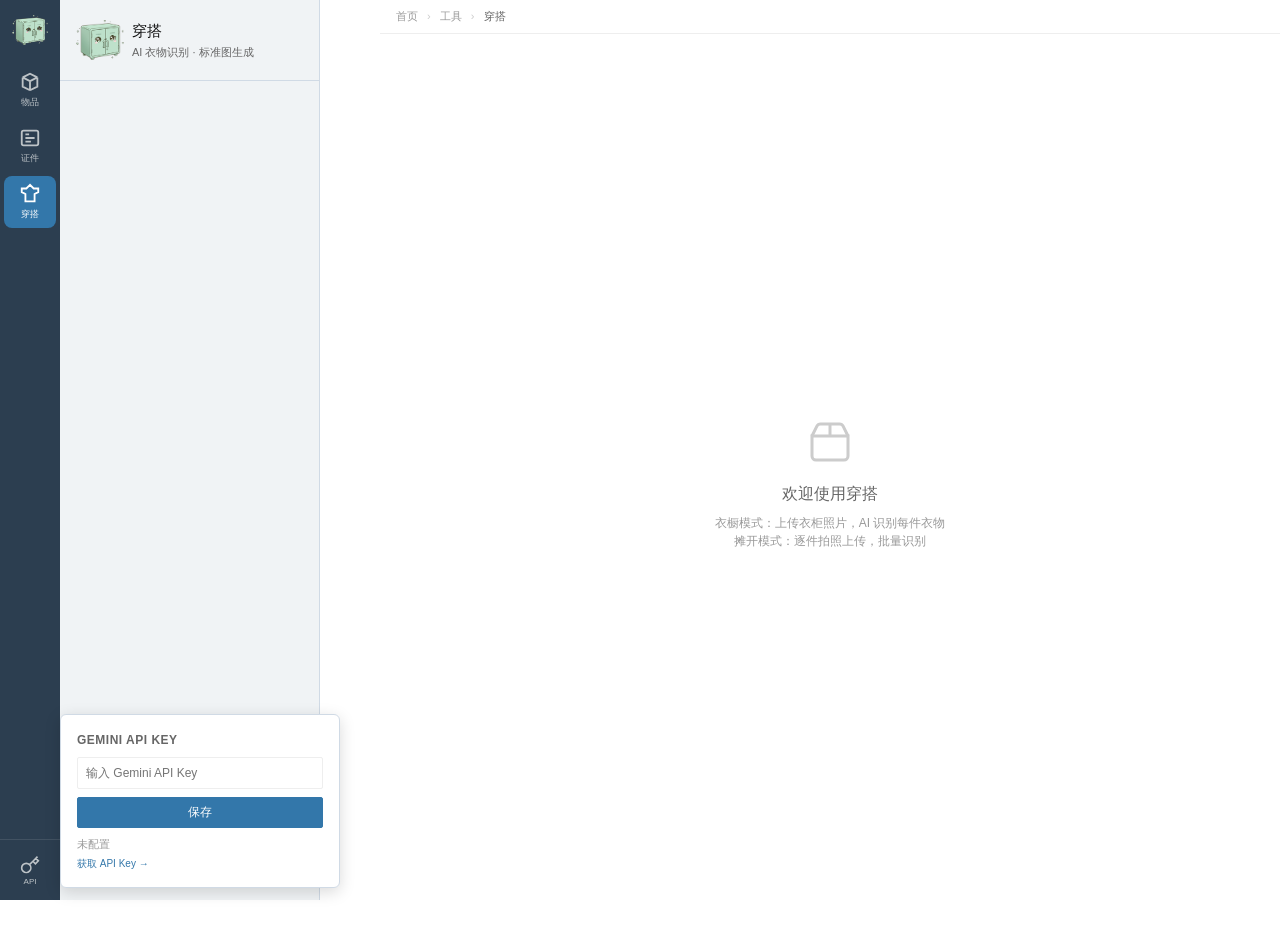
<file: claude-analyze-project-v70aW/wardrobe.html>
<!DOCTYPE html>
<html lang="zh-CN">
<head>
    <meta charset="UTF-8">
    <meta name="viewport" content="width=device-width, initial-scale=1.0">
    <title>穿搭 - AI 衣物识别</title>
    <link rel="icon" type="image/png" href="logo.png">
    <link rel="apple-touch-icon" href="logo.png">
    <link rel="stylesheet" href="nav.css?v=2">
    <style>
        /* ===== Design System (shared) ===== */
        :root {
            --bg-primary: #ffffff;
            --bg-tertiary: #f0f3f5;
            --sidebar-bg: #f0f3f5;
            --sidebar-section: #e0e8ed;
            --sidebar-hover: #e8eef3;

            --accent-primary: #3377aa;
            --accent-primary-hover: #2a5f8a;

            --text-primary: #111111;
            --text-secondary: #666666;
            --text-tertiary: #999999;
            --text-muted: #cccccc;

            --border-color: #eeeeee;
            --border-sidebar: #d0dae5;

            --error: #e54847;
            --error-bg: #ffebee;
            --success: #00b51d;

            --spacing-xs: 0.375rem;
            --spacing-sm: 0.5rem;
            --spacing-md: 0.75rem;
            --spacing-lg: 1rem;

            --sidebar-width: 260px;
            --radius: 2px;
            --transition: 200ms ease;

            --header-height: 56px;
            --touch-target-min: 44px;
        }

        * { margin: 0; padding: 0; box-sizing: border-box; }

        input[type="text"],
        input[type="password"] {
            -webkit-user-select: text;
            user-select: text;
            pointer-events: auto;
            cursor: text;
        }

        input:focus, textarea:focus, select:focus {
            outline: 2px solid var(--accent-primary);
            outline-offset: -1px;
        }

        body {
            font-family: Helvetica, Arial, sans-serif;
            background: var(--bg-primary);
            color: var(--text-primary);
            line-height: 1.5;
            font-size: 13px;
            min-height: 100vh;
        }

        /* ===== Sidebar ===== */
        .sidebar {
            width: var(--sidebar-width);
            background: var(--sidebar-bg);
            position: fixed;
            left: var(--nav-width, 60px);
            top: 0;
            z-index: 50;
            bottom: 0;
            overflow-y: auto;
            display: flex;
            flex-direction: column;
            border-right: 1px solid var(--border-sidebar);
        }

        .sidebar::-webkit-scrollbar { width: 6px; }
        .sidebar::-webkit-scrollbar-track { background: #e0e8ed; }
        .sidebar::-webkit-scrollbar-thumb { background: #b8c5d0; border-radius: 3px; }

        .sidebar-header {
            padding: var(--spacing-lg);
            border-bottom: 1px solid var(--border-sidebar);
        }

        .sidebar-header h1 {
            font-size: 15px;
            font-weight: 500;
            color: var(--text-primary);
        }

        .sidebar-header .subtitle {
            font-size: 11px;
            color: var(--text-secondary);
            margin-top: 2px;
        }

        .sidebar-section {
            padding: var(--spacing-lg);
            border-bottom: 1px solid var(--border-sidebar);
        }

        .section-title {
            font-size: 11px;
            font-weight: 600;
            color: var(--text-secondary);
            text-transform: uppercase;
            letter-spacing: 0.5px;
            margin-bottom: var(--spacing-md);
        }

        /* Drop Zone */
        .drop-zone {
            background: var(--sidebar-section);
            border: 1px dashed var(--border-sidebar);
            border-radius: var(--radius);
            padding: var(--spacing-lg);
            text-align: center;
            cursor: pointer;
            transition: all var(--transition);
        }

        .drop-zone:hover {
            border-color: var(--accent-primary);
            background: var(--sidebar-hover);
        }

        .drop-zone.dragover {
            border-color: var(--accent-primary);
            background: rgba(51, 119, 170, 0.1);
            border-style: solid;
        }

        .upload-icon {
            width: 28px;
            height: 28px;
            color: var(--text-tertiary);
            margin: 0 auto var(--spacing-sm);
        }

        .drop-zone:hover .upload-icon { color: var(--accent-primary); }

        .drop-hint {
            font-size: 12px;
            color: var(--text-secondary);
            margin-bottom: var(--spacing-md);
        }

        .preview-image {
            max-height: 120px;
            max-width: 100%;
            border-radius: var(--radius);
            margin-bottom: var(--spacing-sm);
        }

        /* Buttons */
        .btn {
            padding: var(--spacing-sm) var(--spacing-md);
            border: 1px solid var(--border-color);
            border-radius: var(--radius);
            font-size: 12px;
            font-weight: 400;
            cursor: pointer;
            transition: all var(--transition);
            display: inline-flex;
            align-items: center;
            justify-content: center;
            gap: var(--spacing-xs);
            font-family: inherit;
            width: 100%;
        }

        .btn-primary {
            background: var(--accent-primary);
            color: white;
            border-color: var(--accent-primary);
        }

        .btn-primary:hover {
            background: var(--accent-primary-hover);
            border-color: var(--accent-primary-hover);
        }

        .btn-primary:disabled {
            background: var(--text-muted);
            border-color: var(--text-muted);
            cursor: not-allowed;
        }

        .btn-secondary {
            background: var(--bg-primary);
            color: var(--text-secondary);
            border-color: var(--border-color);
        }

        .btn-secondary:hover {
            border-color: var(--accent-primary);
            color: var(--accent-primary);
        }

        /* Stats */
        .stat-compact {
            background: var(--sidebar-section);
            border-radius: var(--radius);
            padding: var(--spacing-sm) var(--spacing-md);
            margin-bottom: var(--spacing-sm);
            display: flex;
            justify-content: space-between;
            align-items: center;
        }

        .stat-label {
            font-size: 11px;
            color: var(--text-secondary);
        }

        .stat-value {
            font-size: 12px;
            font-weight: 500;
            color: var(--accent-primary);
        }

        /* Progress */
        .spinner {
            width: 16px;
            height: 16px;
            border: 2px solid var(--border-color);
            border-top-color: var(--accent-primary);
            border-radius: 50%;
            animation: spin 0.8s linear infinite;
        }

        @keyframes spin { to { transform: rotate(360deg); } }

        .sidebar-footer {
            margin-top: auto;
            padding: var(--spacing-lg);
            border-top: 1px solid var(--border-sidebar);
            text-align: center;
        }

        .sidebar-footer p {
            font-size: 10px;
            color: var(--text-secondary);
        }

        /* ===== Main Content ===== */
        .main-content {
            margin-left: calc(var(--nav-width, 60px) + var(--sidebar-width));
            min-height: 100vh;
        }

        /* Breadcrumb */
        .breadcrumb {
            font-size: 11px;
            color: var(--text-tertiary);
            padding: var(--spacing-sm) var(--spacing-lg);
            background: var(--bg-primary);
            border-bottom: 1px solid var(--border-color);
        }
        .breadcrumb a { color: var(--text-tertiary); text-decoration: none; }
        .breadcrumb a:hover { color: var(--accent-primary); }
        .breadcrumb .separator { margin: 0 var(--spacing-xs); color: var(--text-muted); }
        .breadcrumb .current { color: var(--text-secondary); }

        /* Tool Bar */
        .tool-bar {
            background: var(--bg-tertiary);
            border-bottom: 1px solid var(--border-color);
            padding: var(--spacing-md) var(--spacing-lg);
            position: sticky;
            top: 0;
            z-index: 40;
        }

        .tool-bar-row {
            display: flex;
            flex-wrap: wrap;
            align-items: center;
            gap: var(--spacing-sm);
        }

        .selection-info {
            font-size: 11px;
            color: var(--text-secondary);
        }

        .style-btn {
            padding: 4px 10px;
            font-size: 11px;
            border: 1px solid var(--border-color);
            border-radius: var(--radius);
            background: var(--bg-primary);
            color: var(--text-secondary);
            cursor: pointer;
            transition: all var(--transition);
        }

        .style-btn:hover {
            border-color: var(--accent-primary);
            color: var(--accent-primary);
        }

        /* Results */
        .results-section {
            padding: var(--spacing-lg);
        }

        /* Category Section */
        .category-section {
            margin-bottom: var(--spacing-lg);
        }

        .category-header {
            display: flex;
            align-items: center;
            gap: var(--spacing-sm);
            margin-bottom: var(--spacing-md);
            padding-bottom: var(--spacing-xs);
            border-bottom: 1px solid var(--border-color);
        }

        .category-icon {
            font-size: 14px;
        }

        .category-name {
            font-size: 13px;
            font-weight: 500;
            color: var(--text-primary);
        }

        .category-count {
            font-size: 11px;
            color: var(--text-tertiary);
            margin-left: 2px;
        }

        /* Items Grid */
        .items-grid {
            display: grid;
            grid-template-columns: repeat(auto-fill, minmax(120px, 1fr));
            gap: var(--spacing-md);
        }

        /* Item Card */
        .item-card {
            background: var(--bg-primary);
            border: 1px solid var(--border-color);
            border-radius: var(--radius);
            overflow: hidden;
            cursor: pointer;
            transition: all var(--transition);
        }

        .item-card:hover {
            border-color: var(--accent-primary);
            box-shadow: 0 2px 8px rgba(0,0,0,0.08);
        }

        .item-card.selected {
            border-color: var(--accent-primary);
            box-shadow: 0 0 0 2px var(--accent-primary);
        }

        .item-image {
            aspect-ratio: 1;
            background: var(--bg-tertiary);
            display: flex;
            align-items: center;
            justify-content: center;
            overflow: hidden;
            position: relative;
        }

        .item-image img {
            width: 100%;
            height: 100%;
            object-fit: contain;
        }

        .check-mark {
            position: absolute;
            top: 4px;
            right: 4px;
            width: 18px;
            height: 18px;
            background: white;
            border-radius: 50%;
            display: flex;
            align-items: center;
            justify-content: center;
            box-shadow: 0 1px 3px rgba(0,0,0,0.2);
        }

        .check-mark svg {
            width: 12px;
            height: 12px;
            color: var(--accent-primary);
        }

        .item-info {
            padding: var(--spacing-sm);
            border-top: 1px solid var(--border-color);
        }

        .item-name {
            font-size: 11px;
            color: var(--text-primary);
            white-space: nowrap;
            overflow: hidden;
            text-overflow: ellipsis;
            display: block;
        }

        .item-detail {
            font-size: 10px;
            color: var(--text-tertiary);
            white-space: nowrap;
            overflow: hidden;
            text-overflow: ellipsis;
            display: block;
            margin-top: 1px;
        }

        /* Loading */
        .generating {
            background: linear-gradient(90deg, #f0f0f0 25%, #e8e8e8 50%, #f0f0f0 75%);
            background-size: 200% 100%;
            animation: shimmer 1.5s infinite;
        }

        @keyframes shimmer {
            0% { background-position: 200% 0; }
            100% { background-position: -200% 0; }
        }

        /* Welcome Message */
        .welcome-message {
            display: flex;
            flex-direction: column;
            align-items: center;
            justify-content: center;
            height: 100vh;
            text-align: center;
            color: var(--text-tertiary);
        }

        .welcome-icon {
            width: 48px;
            height: 48px;
            color: var(--text-muted);
            margin-bottom: var(--spacing-lg);
        }

        .welcome-message h2 {
            font-size: 16px;
            font-weight: 400;
            color: var(--text-secondary);
            margin-bottom: var(--spacing-sm);
        }

        .welcome-message p {
            font-size: 12px;
        }

        /* Error Toast */
        .error-toast {
            position: fixed;
            bottom: var(--spacing-lg);
            right: var(--spacing-lg);
            background: var(--error);
            color: white;
            padding: var(--spacing-sm) var(--spacing-lg);
            border-radius: var(--radius);
            font-size: 12px;
            box-shadow: 0 2px 8px rgba(0,0,0,0.15);
            z-index: 200;
        }

        /* Mode Toggle */
        .mode-toggle {
            display: flex;
            gap: 0;
            background: var(--sidebar-section);
            border-radius: var(--radius);
            overflow: hidden;
            border: 1px solid var(--border-sidebar);
        }

        .mode-toggle-btn {
            flex: 1;
            padding: var(--spacing-sm) var(--spacing-xs);
            font-size: 11px;
            font-family: inherit;
            border: none;
            background: transparent;
            color: var(--text-secondary);
            cursor: pointer;
            transition: all var(--transition);
            text-align: center;
            white-space: nowrap;
        }

        .mode-toggle-btn:hover {
            color: var(--accent-primary);
        }

        .mode-toggle-btn.active {
            background: var(--accent-primary);
            color: white;
        }

        /* Multi Photo Preview */
        .multi-preview-grid {
            display: grid;
            grid-template-columns: repeat(auto-fill, minmax(56px, 1fr));
            gap: 4px;
            margin-top: var(--spacing-sm);
        }

        .multi-preview-item {
            aspect-ratio: 1;
            border-radius: var(--radius);
            overflow: hidden;
            position: relative;
            border: 1px solid var(--border-color);
        }

        .multi-preview-item img {
            width: 100%;
            height: 100%;
            object-fit: cover;
        }

        .multi-preview-item .remove-btn {
            position: absolute;
            top: 1px;
            right: 1px;
            width: 16px;
            height: 16px;
            background: rgba(0,0,0,0.5);
            color: white;
            border: none;
            border-radius: 50%;
            font-size: 10px;
            line-height: 1;
            cursor: pointer;
            display: flex;
            align-items: center;
            justify-content: center;
            padding: 0;
        }

        .multi-preview-item .remove-btn:hover {
            background: var(--error);
        }

        .photo-count {
            font-size: 11px;
            color: var(--text-secondary);
            margin-top: var(--spacing-xs);
            text-align: center;
        }

        /* Compare Button on Card */
        .compare-btn {
            position: absolute;
            bottom: 4px;
            left: 4px;
            width: 22px;
            height: 22px;
            background: rgba(0,0,0,0.45);
            color: white;
            border: none;
            border-radius: 50%;
            font-size: 12px;
            cursor: pointer;
            display: flex;
            align-items: center;
            justify-content: center;
            padding: 0;
            transition: background var(--transition);
            z-index: 2;
        }
        .compare-btn:hover { background: var(--accent-primary); }
        .compare-btn svg { width: 13px; height: 13px; }

        /* Compare Modal */
        .compare-overlay {
            position: fixed;
            inset: 0;
            background: rgba(0,0,0,0.7);
            z-index: 300;
            display: flex;
            align-items: center;
            justify-content: center;
            padding: 24px;
        }
        .compare-modal {
            background: white;
            border-radius: 6px;
            max-width: 900px;
            width: 100%;
            max-height: 90vh;
            overflow: auto;
            padding: 20px;
            position: relative;
        }
        .compare-modal-close {
            position: absolute;
            top: 8px;
            right: 12px;
            background: none;
            border: none;
            font-size: 22px;
            color: var(--text-tertiary);
            cursor: pointer;
            line-height: 1;
            padding: 4px;
        }
        .compare-modal-close:hover { color: var(--text-primary); }
        .compare-title {
            font-size: 14px;
            font-weight: 500;
            color: var(--text-primary);
            margin-bottom: 16px;
            padding-right: 28px;
        }
        .compare-grid {
            display: grid;
            grid-template-columns: 1fr 1fr;
            gap: 16px;
        }
        .compare-pane { text-align: center; }
        .compare-pane img {
            max-width: 100%;
            max-height: 60vh;
            object-fit: contain;
            border: 1px solid var(--border-color);
            border-radius: var(--radius);
            background: var(--bg-tertiary);
        }
        .compare-label {
            font-size: 11px;
            color: var(--text-secondary);
            margin-top: 6px;
        }
        @media (max-width: 560px) {
            .compare-grid { grid-template-columns: 1fr; }
            .compare-overlay { padding: 12px; }
        }

        /* Try-on Avatar */
        .tryon-avatar {
            width: 28px;
            height: 28px;
            border-radius: 50%;
            border: 2px dashed var(--border-sidebar);
            cursor: pointer;
            display: flex;
            align-items: center;
            justify-content: center;
            overflow: hidden;
            transition: border-color var(--transition);
            flex-shrink: 0;
        }
        .tryon-avatar:hover { border-color: var(--accent-primary); }
        .tryon-avatar.has-photo { border-style: solid; border-color: var(--accent-primary); }
        .tryon-avatar img { width: 100%; height: 100%; object-fit: cover; }
        .tryon-avatar svg { width: 16px; height: 16px; color: var(--text-muted); }

        /* Toolbar row separation */
        .tool-bar-actions {
            display: flex;
            align-items: center;
            gap: var(--spacing-sm);
            margin-top: var(--spacing-xs);
            padding-top: var(--spacing-xs);
            border-top: 1px solid var(--border-color);
        }

        .tryon-hint {
            font-size: 10px;
            color: var(--text-tertiary);
        }

        /* Results layout: standard images left, try-on right */
        .results-layout {
            display: flex;
            gap: var(--spacing-lg);
        }
        .results-main {
            flex: 1;
            min-width: 0;
        }
        .tryon-sidebar {
            width: 160px;
            flex-shrink: 0;
            border-left: 1px solid var(--border-color);
            padding-left: var(--spacing-md);
        }
        .tryon-sidebar-header {
            font-size: 12px;
            font-weight: 500;
            color: var(--text-secondary);
            margin-bottom: var(--spacing-sm);
            padding-bottom: var(--spacing-xs);
            border-bottom: 1px solid var(--border-color);
        }
        .tryon-sidebar .tryon-list {
            display: flex;
            flex-direction: column;
            gap: var(--spacing-sm);
        }

        .hidden { display: none !important; }

        .card-enter {
            animation: cardEnter 0.2s ease-out;
        }

        @keyframes cardEnter {
            from { opacity: 0; transform: translateY(10px); }
            to { opacity: 1; transform: translateY(0); }
        }

        /* ===== Mobile Responsive ===== */
        .mobile-header {
            display: none;
            align-items: center;
            height: var(--header-height);
            padding: 0 var(--spacing-md);
            background: var(--bg-primary);
            border-bottom: 1px solid var(--border-color);
            position: sticky;
            top: 0;
            z-index: 50;
        }

        .hamburger-btn {
            width: var(--touch-target-min);
            height: var(--touch-target-min);
            display: flex;
            align-items: center;
            justify-content: center;
            background: none;
            border: none;
            cursor: pointer;
            padding: 0;
            margin-right: var(--spacing-sm);
        }

        .hamburger-btn svg {
            width: 24px;
            height: 24px;
            color: var(--text-primary);
        }

        .sidebar-overlay {
            display: none;
            position: fixed;
            inset: 0;
            background: rgba(0, 0, 0, 0.5);
            z-index: 99;
        }

        .sidebar-overlay.visible { display: block; }

        .btn, .style-btn, .item-card { touch-action: manipulation; }

        @media (max-width: 767px) {
            .sidebar {
                left: 0;
                transform: translateX(-100%);
                transition: transform 0.3s ease;
                z-index: 100;
            }

            .sidebar.open { transform: translateX(0); }

            .main-content { margin-left: 0; }

            .mobile-header { display: flex; }

            .breadcrumb { display: none; }

            .btn {
                min-height: var(--touch-target-min);
                font-size: 14px;
            }

            .style-btn {
                min-height: 36px;
                padding: 8px 12px;
                font-size: 13px;
            }

            .tool-bar { padding: var(--spacing-sm); }

            .items-grid {
                grid-template-columns: repeat(2, 1fr);
                gap: var(--spacing-sm);
            }

            .results-layout {
                flex-direction: column;
            }
            .tryon-sidebar {
                width: 100%;
                border-left: none;
                padding-left: 0;
                border-top: 1px solid var(--border-color);
                padding-top: var(--spacing-md);
            }
            .tryon-list {
                flex-direction: row !important;
                overflow-x: auto;
            }
            .tryon-list .item-card {
                min-width: 120px;
                max-width: 120px;
            }
        }

        @media (min-width: 480px) and (max-width: 767px) {
            .items-grid { grid-template-columns: repeat(3, 1fr); }
        }

        @media (min-width: 768px) {
            .mobile-header { display: none !important; }
            .sidebar-overlay { display: none !important; }
            .sidebar { transform: translateX(0); }
        }
    </style>
</head>
<body>
<div class="app-shell">
<nav class="global-nav" id="globalNav"></nav>
<div class="app-main">
    <!-- Mobile Header -->
    <header class="mobile-header">
        <button class="hamburger-btn" id="menuToggle" aria-label="Toggle menu">
            <svg viewBox="0 0 24 24" fill="none" stroke="currentColor" stroke-width="2">
                <path d="M3 12h18M3 6h18M3 18h18"/>
            </svg>
        </button>
        <img src="logo.png" alt="Logo" style="width:32px; height:32px; object-fit:contain;">
        <span style="margin-left:8px; font-weight:500; font-size:15px;">穿搭</span>
    </header>

    <!-- Sidebar Overlay -->
    <div class="sidebar-overlay" id="sidebarOverlay"></div>

    <!-- Left Sidebar -->
    <aside class="sidebar">
        <div class="sidebar-header" style="display:flex; align-items:center; gap:var(--spacing-sm);">
            <img src="logo.png" alt="Logo" style="width:48px; height:48px; object-fit:contain;">
            <div>
                <h1>穿搭</h1>
                <p class="subtitle">AI 衣物识别 · 标准图生成</p>
            </div>
        </div>

        <!-- Mode Toggle -->
        <div id="modeSection" class="sidebar-section hidden">
            <h2 class="section-title">模式</h2>
            <div class="mode-toggle">
                <button class="mode-toggle-btn active" data-mode="spread">摊开模式</button>
                <button class="mode-toggle-btn" data-mode="wardrobe">衣橱模式</button>
            </div>
        </div>

        <!-- Upload: Wardrobe Mode -->
        <div id="uploadSection" class="sidebar-section hidden">
            <h2 class="section-title">📷 上传衣柜照片</h2>
            <div id="uploadArea" class="drop-zone">
                <div id="uploadPlaceholder">
                    <svg class="upload-icon" viewBox="0 0 24 24" fill="none" stroke="currentColor" stroke-width="2">
                        <path d="M21 15V19C21 20.1046 20.1046 21 19 21H5C3.89543 21 3 20.1046 3 19V15"/>
                        <path d="M17 8L12 3L7 8"/>
                        <path d="M12 3V15"/>
                    </svg>
                    <p class="drop-hint">拖拽或点击上传衣柜照片</p>
                </div>
                <img id="previewImage" class="preview-image hidden" alt="预览">
            </div>
            <input type="file" id="fileInput" accept="image/jpeg,image/png" hidden>
            <div style="margin-top:var(--spacing-sm); display:flex; flex-direction:column; gap:var(--spacing-xs);">
                <button id="analyzeBtn" class="btn btn-primary hidden">开始识别衣物</button>
                <button id="resetBtn" class="btn btn-secondary hidden">重新上传</button>
            </div>
        </div>

        <!-- Upload: Spread Mode -->
        <div id="spreadUploadSection" class="sidebar-section hidden">
            <h2 class="section-title">📷 拍照上传（最多10张，每张≤3件）</h2>
            <div id="spreadUploadArea" class="drop-zone">
                <div id="spreadUploadPlaceholder">
                    <svg class="upload-icon" viewBox="0 0 24 24" fill="none" stroke="currentColor" stroke-width="2">
                        <path d="M21 15V19C21 20.1046 20.1046 21 19 21H5C3.89543 21 3 20.1046 3 19V15"/>
                        <path d="M17 8L12 3L7 8"/>
                        <path d="M12 3V15"/>
                    </svg>
                    <p class="drop-hint">拖拽或点击上传衣物照片（可多选）</p>
                </div>
            </div>
            <input type="file" id="spreadFileInput" accept="image/jpeg,image/png" multiple hidden>
            <div id="spreadPreviewContainer" class="hidden">
                <div id="spreadPreviewGrid" class="multi-preview-grid"></div>
                <p id="spreadPhotoCount" class="photo-count"></p>
            </div>
            <div style="margin-top:var(--spacing-sm); display:flex; flex-direction:column; gap:var(--spacing-xs);">
                <button id="spreadAnalyzeBtn" class="btn btn-primary hidden">开始批量识别</button>
                <button id="spreadResetBtn" class="btn btn-secondary hidden">重新上传</button>
            </div>
        </div>

        <!-- Progress -->
        <div id="progressSection" class="sidebar-section hidden">
            <div style="display:flex; align-items:center; gap:var(--spacing-sm);">
                <div class="spinner"></div>
                <span id="progressText" style="font-size:12px; color:var(--text-secondary);">正在识别...</span>
            </div>
        </div>

        <div class="sidebar-footer">
            <p>© 2026 物品管理器 · v1.1.5</p>
        </div>
    </aside>

    <!-- Main Content -->
    <main class="main-content">
        <!-- Breadcrumb -->
        <nav class="breadcrumb">
            <a href="#">首页</a>
            <span class="separator">›</span>
            <a href="#">工具</a>
            <span class="separator">›</span>
            <span class="current">穿搭</span>
        </nav>

        <!-- Tool Bar -->
        <div id="toolBar" class="tool-bar hidden">
            <div class="tool-bar-row">
                <button id="selectAllBtn" class="style-btn">全选</button>
                <button id="deselectAllBtn" class="style-btn">取消</button>
                <span id="selectionCount" class="selection-info">已选 0 项</span>
                <div style="flex:1;"></div>
                <div style="display:flex; align-items:center; gap:var(--spacing-xs);">
                    <span style="font-size:11px; color:var(--text-secondary);">尺寸</span>
                    <select id="imageSizeSelect" style="padding:2px 4px; font-size:11px; border:1px solid var(--border-color); border-radius:var(--radius); background:var(--bg-primary);">
                        <option value="128">128px</option>
                        <option value="256">256px</option>
                        <option value="512">512px</option>
                        <option value="1024" selected>1024px</option>
                    </select>
                </div>
                <div style="display:flex; align-items:center; gap:var(--spacing-xs);">
                    <span style="font-size:11px; color:var(--text-secondary);">并发</span>
                    <input type="range" id="batchSizeSlider" min="1" max="10" value="10" style="width:60px; accent-color:var(--accent-primary);">
                    <span id="batchSizeValue" style="font-size:11px; color:var(--text-secondary); min-width:16px;">10</span>
                </div>
                <button id="generateBtn" class="btn btn-primary" style="width:auto; padding:4px 12px;" disabled>生成标准图</button>
            </div>
            <div class="tool-bar-actions">
                <div style="flex:1;"></div>
                <span id="tryonHint" class="tryon-hint"></span>
                <div id="tryonAvatar" class="tryon-avatar" title="点击上传全身照">
                    <svg viewBox="0 0 24 24" fill="none" stroke="currentColor" stroke-width="2"><path d="M20 21v-2a4 4 0 00-4-4H8a4 4 0 00-4 4v2"/><circle cx="12" cy="7" r="4"/></svg>
                </div>
                <button id="tryonBtn" class="btn btn-primary" style="width:auto; padding:4px 12px;" disabled>试穿</button>
                <input type="file" id="tryonFileInput" accept="image/jpeg,image/png" hidden>
            </div>
        </div>

        <!-- Results -->
        <section id="resultsSection" class="results-section hidden">
            <div class="results-layout">
                <div id="categorizedResults" class="results-main"></div>
                <div id="tryonResultsPanel" class="tryon-sidebar hidden"></div>
            </div>
        </section>

        <!-- Welcome -->
        <div id="emptyState" class="welcome-message">
            <svg class="welcome-icon" viewBox="0 0 24 24" fill="none" stroke="currentColor" stroke-width="1.5">
                <path d="M3 9h18v10a2 2 0 01-2 2H5a2 2 0 01-2-2V9z"/>
                <path d="M3 9l2.45-4.9A2 2 0 017.24 3h9.52a2 2 0 011.8 1.1L21 9"/>
                <path d="M12 3v6"/>
            </svg>
            <h2>欢迎使用穿搭</h2>
            <p>衣橱模式：上传衣柜照片，AI 识别每件衣物<br>摊开模式：逐件拍照上传，批量识别</p>
        </div>
    </main>

    </div><!-- /app-main -->
    </div><!-- /app-shell -->

    <!-- Error Toast -->
    <div id="errorMessage" class="error-toast hidden">
        <span id="errorText"></span>
    </div>
    <script src="nav.js?v=4"></script>
    <script>
        // Category config
        const CATEGORIES = {
            '上衣': { icon: '👔', order: 0 },
            '裤子': { icon: '👖', order: 1 },
            '裙子': { icon: '👗', order: 2 },
            '外套': { icon: '🧥', order: 3 },
            '其他': { icon: '👜', order: 4 }
        };

        // State
        let apiKey = getApiKey();
        let currentMode = 'spread'; // 'wardrobe' or 'spread'
        let uploadedImage = null;
        let spreadImages = []; // Array of { dataUrl, file } for spread mode
        let identifiedItems = [];
        let selectedItems = new Set();
        let tryOnPhoto = null; // Full-body photo data URL
        let tryOnHistory = []; // Array of { dataUrl, label, timestamp }
        let standardGenerated = false; // Whether standard images have been generated

        // DOM
        const $ = id => document.getElementById(id);

        // Render nav
        renderNav('wardrobe');

        // Robust JSON parser
        function parseJsonSafe(text) {
            let jsonStr = text;
            const codeMatch = text.match(/```(?:json)?\s*([\s\S]*?)```/);
            if (codeMatch) jsonStr = codeMatch[1].trim();

            const startIdx = jsonStr.indexOf('[');
            if (startIdx !== -1) {
                let depth = 0, endIdx = -1;
                for (let i = startIdx; i < jsonStr.length; i++) {
                    if (jsonStr[i] === '[') depth++;
                    if (jsonStr[i] === ']') depth--;
                    if (depth === 0) { endIdx = i; break; }
                }
                if (endIdx !== -1) {
                    let str = jsonStr.substring(startIdx, endIdx + 1);
                    str = str
                        .replace(/,\s*([}\]])/g, '$1')
                        .replace(/[\x00-\x1F\x7F]/g, ' ')
                        .replace(/\n/g, ' ')
                        .replace(/'/g, '"')
                        .replace(/([{,]\s*)(\w+)(\s*:)/g, '$1"$2"$3');
                    try { return JSON.parse(str); } catch (e) {
                        str = str.replace(/\\(?!["\\/bfnrt])/g, '\\\\');
                        try { return JSON.parse(str); } catch (e2) {}
                    }
                }
            }

            // Try parsing as single object (for spread mode single-item response)
            const objStart = jsonStr.indexOf('{');
            if (objStart !== -1) {
                let depth = 0, objEnd = -1;
                for (let i = objStart; i < jsonStr.length; i++) {
                    if (jsonStr[i] === '{') depth++;
                    if (jsonStr[i] === '}') depth--;
                    if (depth === 0) { objEnd = i; break; }
                }
                if (objEnd !== -1) {
                    let str = jsonStr.substring(objStart, objEnd + 1);
                    str = str
                        .replace(/,\s*([}\]])/g, '$1')
                        .replace(/[\x00-\x1F\x7F]/g, ' ')
                        .replace(/\n/g, ' ')
                        .replace(/'/g, '"')
                        .replace(/([{,]\s*)(\w+)(\s*:)/g, '$1"$2"$3');
                    try { return [JSON.parse(str)]; } catch (e) {
                        str = str.replace(/\\(?!["\\/bfnrt])/g, '\\\\');
                        try { return [JSON.parse(str)]; } catch (e2) {}
                    }
                }
            }

            throw new Error('JSON 解析失败，请重试');
        }

        const uploadSection = $('uploadSection');
        const uploadArea = $('uploadArea');
        const uploadPlaceholder = $('uploadPlaceholder');
        const fileInput = $('fileInput');
        const previewImage = $('previewImage');
        const analyzeBtn = $('analyzeBtn');
        const resetBtn = $('resetBtn');
        const spreadUploadSection = $('spreadUploadSection');
        const spreadUploadArea = $('spreadUploadArea');
        const spreadFileInput = $('spreadFileInput');
        const spreadPreviewContainer = $('spreadPreviewContainer');
        const spreadPreviewGrid = $('spreadPreviewGrid');
        const spreadPhotoCount = $('spreadPhotoCount');
        const spreadAnalyzeBtn = $('spreadAnalyzeBtn');
        const spreadResetBtn = $('spreadResetBtn');
        const progressSection = $('progressSection');
        const progressText = $('progressText');
        const resultsSection = $('resultsSection');
        const categorizedResults = $('categorizedResults');
        const errorMessage = $('errorMessage');
        const errorText = $('errorText');
        const toolBar = $('toolBar');
        const tryonResultsPanel = $('tryonResultsPanel');
        const selectAllBtn = $('selectAllBtn');
        const deselectAllBtn = $('deselectAllBtn');
        const selectionCount = $('selectionCount');
        const generateBtn = $('generateBtn');
        const tryonAvatar = $('tryonAvatar');
        const tryonBtn = $('tryonBtn');
        const tryonHint = $('tryonHint');
        const tryonFileInput = $('tryonFileInput');
        const emptyState = $('emptyState');

        function init() {
            apiKey = getApiKey();
            if (apiKey) {
                $('modeSection').classList.remove('hidden');
                showCurrentModeUpload();
            }
            setupEventListeners();
            window.addEventListener('apikey-changed', (e) => {
                apiKey = e.detail.key;
                $('modeSection').classList.remove('hidden');
                showCurrentModeUpload();
            });
        }

        function switchMode(mode) {
            if (mode === currentMode) return;
            currentMode = mode;
            document.querySelectorAll('.mode-toggle-btn').forEach(btn => {
                btn.classList.toggle('active', btn.dataset.mode === mode);
            });
            resetAll();
            showCurrentModeUpload();
        }

        function showCurrentModeUpload() {
            if (currentMode === 'wardrobe') {
                uploadSection.classList.remove('hidden');
                spreadUploadSection.classList.add('hidden');
            } else {
                uploadSection.classList.add('hidden');
                spreadUploadSection.classList.remove('hidden');
            }
        }

        function resetAll() {
            resetUpload();
            resetSpreadUpload();
        }

        function setupEventListeners() {
            // Mode toggle
            document.querySelectorAll('.mode-toggle-btn').forEach(btn => {
                btn.addEventListener('click', () => switchMode(btn.dataset.mode));
            });

            // Wardrobe mode upload
            uploadArea.onclick = () => fileInput.click();
            uploadArea.ondragover = e => { e.preventDefault(); uploadArea.classList.add('dragover'); };
            uploadArea.ondragleave = e => { e.preventDefault(); uploadArea.classList.remove('dragover'); };
            uploadArea.ondrop = e => { e.preventDefault(); uploadArea.classList.remove('dragover'); e.dataTransfer.files[0] && handleFile(e.dataTransfer.files[0]); };
            fileInput.onchange = e => e.target.files[0] && handleFile(e.target.files[0]);

            analyzeBtn.onclick = analyzeImage;
            resetBtn.onclick = resetUpload;

            // Spread mode upload
            spreadUploadArea.onclick = () => spreadFileInput.click();
            spreadUploadArea.ondragover = e => { e.preventDefault(); spreadUploadArea.classList.add('dragover'); };
            spreadUploadArea.ondragleave = e => { e.preventDefault(); spreadUploadArea.classList.remove('dragover'); };
            spreadUploadArea.ondrop = e => { e.preventDefault(); spreadUploadArea.classList.remove('dragover'); handleSpreadFiles(e.dataTransfer.files); };
            spreadFileInput.onchange = e => handleSpreadFiles(e.target.files);

            spreadAnalyzeBtn.onclick = analyzeSpreadImages;
            spreadResetBtn.onclick = resetSpreadUpload;

            selectAllBtn.onclick = selectAll;
            deselectAllBtn.onclick = deselectAll;
            generateBtn.onclick = generateFrontViews;

            // Try-on
            tryonAvatar.onclick = () => tryonFileInput.click();
            tryonFileInput.onchange = e => e.target.files[0] && handleTryOnPhoto(e.target.files[0]);
            tryonBtn.onclick = () => {
                if (!tryOnPhoto) {
                    tryonFileInput.click();
                } else {
                    generateTryOn();
                }
            };

            $('batchSizeSlider').oninput = e => {
                $('batchSizeValue').textContent = e.target.value;
            };

            const menuToggle = $('menuToggle');
            const sidebarOverlay = $('sidebarOverlay');
            menuToggle?.addEventListener('click', openSidebar);
            sidebarOverlay?.addEventListener('click', closeSidebar);

            if (isMobile() && apiKey) {
                openSidebar();
            }
        }

        function isMobile() { return window.innerWidth < 768; }

        function openSidebar() {
            document.querySelector('.sidebar')?.classList.add('open');
            $('sidebarOverlay')?.classList.add('visible');
            document.body.style.overflow = 'hidden';
        }

        function closeSidebar() {
            document.querySelector('.sidebar')?.classList.remove('open');
            $('sidebarOverlay')?.classList.remove('visible');
            document.body.style.overflow = '';
        }

        function updateSelectionCount() {
            selectionCount.textContent = `已选 ${selectedItems.size} 项`;
            generateBtn.disabled = selectedItems.size === 0;
            updateTryOnState();
        }

        function updateTryOnState() {
            const hasPhoto = !!tryOnPhoto;
            const hasSelection = selectedItems.size > 0;

            // Before standard images are generated, disable try-on
            if (!standardGenerated) {
                tryonHint.textContent = '请先生成标准图';
                tryonHint.style.color = 'var(--text-tertiary)';
                tryonBtn.disabled = true;
                return;
            }

            // Check category constraint
            if (hasSelection) {
                const catCount = {};
                selectedItems.forEach(idx => {
                    const cat = identifiedItems[idx]?.category || '其他';
                    catCount[cat] = (catCount[cat] || 0) + 1;
                });
                const duplicates = Object.entries(catCount).filter(([,c]) => c > 1);
                if (duplicates.length > 0) {
                    const names = duplicates.map(([cat]) => cat).join('、');
                    tryonHint.textContent = `${names}选了多件，每类最多1件`;
                    tryonHint.style.color = 'var(--error)';
                    tryonBtn.disabled = true;
                } else {
                    tryonBtn.disabled = false;
                    if (!hasPhoto) {
                        tryonHint.textContent = '点击试穿上传全身照';
                        tryonHint.style.color = 'var(--text-tertiary)';
                    } else {
                        tryonHint.textContent = '点击试穿生成效果图';
                        tryonHint.style.color = 'var(--text-tertiary)';
                    }
                }
            } else {
                tryonHint.textContent = '勾选衣物后试穿';
                tryonHint.style.color = 'var(--text-tertiary)';
                tryonBtn.disabled = true;
            }
        }

        function toggleItemSelection(index) {
            selectedItems.has(index) ? selectedItems.delete(index) : selectedItems.add(index);
            updateCardSelection(index);
            updateSelectionCount();
        }

        function selectAll() {
            identifiedItems.forEach((_, i) => { selectedItems.add(i); updateCardSelection(i); });
            updateSelectionCount();
        }

        function deselectAll() {
            const items = Array.from(selectedItems);
            selectedItems.clear();
            items.forEach(i => updateCardSelection(i));
            updateSelectionCount();
        }

        function handleFile(file) {
            if (!file.type.match(/^image\/(jpeg|png)$/)) return showError('请上传 JPG 或 PNG 格式');
            const reader = new FileReader();
            reader.onload = e => {
                uploadedImage = e.target.result;
                previewImage.src = uploadedImage;
                previewImage.classList.remove('hidden');
                uploadPlaceholder.classList.add('hidden');
                analyzeBtn.classList.remove('hidden');
                resetBtn.classList.remove('hidden');
            };
            reader.readAsDataURL(file);
        }

        function resetUpload() {
            uploadedImage = null;
            previewImage.src = '';
            previewImage.classList.add('hidden');
            uploadPlaceholder.classList.remove('hidden');
            analyzeBtn.classList.add('hidden');
            resetBtn.classList.add('hidden');
            fileInput.value = '';
            resultsSection.classList.add('hidden');
            toolBar.classList.add('hidden');
            emptyState.classList.remove('hidden');
            categorizedResults.innerHTML = '';
            identifiedItems = [];
            selectedItems.clear();
            tryOnHistory = [];
            standardGenerated = false;
            tryonResultsPanel.innerHTML = '';
            tryonResultsPanel.classList.add('hidden');
        }

        // === Spread Mode ===
        function handleSpreadFiles(fileList) {
            const files = Array.from(fileList).filter(f => f.type.match(/^image\/(jpeg|png)$/));
            if (files.length === 0) return showError('请上传 JPG 或 PNG 格式');

            const remaining = 10 - spreadImages.length;
            if (remaining <= 0) return showError('最多上传 10 张照片');

            const toAdd = files.slice(0, remaining);
            let loaded = 0;
            toAdd.forEach(file => {
                const reader = new FileReader();
                reader.onload = e => {
                    spreadImages.push({ dataUrl: e.target.result, file });
                    loaded++;
                    if (loaded === toAdd.length) {
                        renderSpreadPreviews();
                    }
                };
                reader.readAsDataURL(file);
            });

            if (files.length > remaining) {
                showError(`已达上限，仅添加了 ${remaining} 张`);
            }
        }

        function renderSpreadPreviews() {
            spreadPreviewGrid.innerHTML = '';
            spreadImages.forEach((img, i) => {
                const item = document.createElement('div');
                item.className = 'multi-preview-item';
                item.innerHTML = `<img src="${img.dataUrl}" alt="照片${i + 1}"><button class="remove-btn" data-idx="${i}">&times;</button>`;
                item.querySelector('.remove-btn').onclick = e => {
                    e.stopPropagation();
                    spreadImages.splice(i, 1);
                    renderSpreadPreviews();
                };
                spreadPreviewGrid.appendChild(item);
            });

            const count = spreadImages.length;
            spreadPhotoCount.textContent = `${count}/10 张`;
            spreadPreviewContainer.classList.toggle('hidden', count === 0);
            spreadAnalyzeBtn.classList.toggle('hidden', count === 0);
            spreadResetBtn.classList.toggle('hidden', count === 0);
            // Hide the upload area placeholder when photos exist, but keep area clickable for adding more
            $('spreadUploadPlaceholder').querySelector('.drop-hint').textContent =
                count >= 10 ? '已达上限' : (count > 0 ? '继续添加更多照片' : '拖拽或点击上传衣物照片（可多选）');
        }

        function resetSpreadUpload() {
            spreadImages = [];
            spreadPreviewGrid.innerHTML = '';
            spreadPreviewContainer.classList.add('hidden');
            spreadAnalyzeBtn.classList.add('hidden');
            spreadResetBtn.classList.add('hidden');
            spreadFileInput.value = '';
            resultsSection.classList.add('hidden');
            toolBar.classList.add('hidden');
            emptyState.classList.remove('hidden');
            categorizedResults.innerHTML = '';
            identifiedItems = [];
            selectedItems.clear();
            tryOnHistory = [];
            standardGenerated = false;
            tryonResultsPanel.innerHTML = '';
            tryonResultsPanel.classList.add('hidden');
            $('spreadUploadPlaceholder').querySelector('.drop-hint').textContent = '拖拽或点击上传衣物照片（可多选）';
        }

        async function analyzeSpreadImages() {
            if (spreadImages.length === 0 || !apiKey) return;
            spreadAnalyzeBtn.disabled = true;
            progressSection.classList.remove('hidden');

            identifiedItems = [];
            let processed = 0;
            const total = spreadImages.length;

            for (let i = 0; i < total; i += 10) {
                const batch = spreadImages.slice(i, i + 10);
                await Promise.all(batch.map(async (imgObj, batchIdx) => {
                    const globalIdx = i + batchIdx;
                    try {
                        const items = await recognizeSpreadPhoto(imgObj.dataUrl);
                        if (items && items.length > 0) {
                            items.forEach(item => {
                                item._spreadIndex = globalIdx;
                                item._sourceDataUrl = imgObj.dataUrl;
                                identifiedItems.push(item);
                            });
                        }
                    } catch (error) {
                        showError(`照片 ${globalIdx + 1}: ${error.message}`);
                    }
                    processed++;
                    progressText.textContent = `正在识别... ${processed}/${total}`;
                }));
            }

            spreadAnalyzeBtn.disabled = false;
            progressSection.classList.add('hidden');

            if (identifiedItems.length > 0) {
                // Sort by original photo order
                identifiedItems.sort((a, b) => a._spreadIndex - b._spreadIndex);
                // Normalize categories
                identifiedItems.forEach(item => {
                    if (!CATEGORIES[item.category]) item.category = '其他';
                });
                displaySpreadItems();
            } else {
                showError('未能识别任何衣物，请重试');
            }
        }

        async function recognizeSpreadPhoto(dataUrl) {
            const base64Data = dataUrl.split(',')[1];
            const mimeType = dataUrl.split(';')[0].split(':')[1];
            const maxRetries = 3;

            for (let attempt = 1; attempt <= maxRetries; attempt++) {
                try {
                    const response = await fetch(`https://generativelanguage.googleapis.com/v1beta/models/gemini-3-flash-preview:generateContent?key=${apiKey}`, {
                        method: 'POST',
                        headers: { 'Content-Type': 'application/json' },
                        body: JSON.stringify({
                            contents: [{ parts: [
                                { text: `Analyze this photo and identify each visible clothing item (up to 3 items max).

Return a JSON array where each item has:
- name: Chinese name describing the garment (e.g. "碎花短袖衬衫", "黑色直筒牛仔裤")
- nameEn: English name (e.g. "floral short-sleeve shirt")
- category: one of "上衣", "裤子", "裙子", "外套", "其他"
- color: main color description in Chinese (e.g. "白底红花", "深蓝色")
- material: guessed fabric in Chinese (e.g. "棉", "牛仔", "雪纺")
- description: brief Chinese description covering style, pattern, and notable features
- bbox: bounding box as [x, y, width, height] in percentage (0-100) of image dimensions

IMPORTANT:
- Identify each clothing item separately, up to 3 items max
- If only 1 item, still return a JSON array with 1 element
- Be specific about colors and patterns
- bbox must tightly enclose each individual garment
- Return ONLY a valid JSON array, no markdown, no explanation

Example:
[{"name":"碎花短袖衬衫","nameEn":"floral short-sleeve shirt","category":"上衣","color":"白底红绿碎花","material":"棉","description":"短袖碎花衬衫，白色底布配红绿小碎花图案","bbox":[5,10,90,80]}]` },
                                { inline_data: { mime_type: mimeType, data: base64Data } }
                            ]}],
                            generationConfig: { temperature: 0.1, maxOutputTokens: 4096 }
                        })
                    });

                    if (!response.ok) throw new Error((await response.json()).error?.message || '识别失败');

                    const result = await response.json();
                    const text = result.candidates?.[0]?.content?.parts?.[0]?.text;
                    if (!text) throw new Error('API 返回为空');

                    const items = parseJsonSafe(text);
                    return items.slice(0, 3);
                } catch (error) {
                    if (attempt === maxRetries) throw error;
                    await new Promise(r => setTimeout(r, 1000));
                }
            }
        }

        function displaySpreadItems() {
            if (isMobile()) closeSidebar();

            resultsSection.classList.remove('hidden');
            toolBar.classList.remove('hidden');
            emptyState.classList.add('hidden');
            categorizedResults.innerHTML = '';
            selectedItems.clear();

            // Crop items from source photos using bbox
            const sourceImages = {};
            const cropPromises = identifiedItems.map((item, index) => {
                return new Promise(resolve => {
                    const src = item._sourceDataUrl;
                    if (!src) { resolve(); return; }

                    const doCrop = (img) => {
                        if (item.bbox?.length === 4) {
                            const canvas = document.createElement('canvas');
                            const ctx = canvas.getContext('2d');
                            const x = (item.bbox[0] / 100) * img.width;
                            const y = (item.bbox[1] / 100) * img.height;
                            const w = (item.bbox[2] / 100) * img.width;
                            const h = (item.bbox[3] / 100) * img.height;
                            const maxSize = parseInt($('imageSizeSelect')?.value) || 1024;
                            let targetW = w, targetH = h;
                            if (w > maxSize || h > maxSize) {
                                const scale = Math.min(maxSize / w, maxSize / h);
                                targetW = Math.round(w * scale);
                                targetH = Math.round(h * scale);
                            }
                            canvas.width = targetW;
                            canvas.height = targetH;
                            ctx.drawImage(img, x, y, w, h, 0, 0, targetW, targetH);
                            item.croppedDataUrl = canvas.toDataURL('image/jpeg', 0.85);
                        } else {
                            item.croppedDataUrl = src;
                        }
                        resolve();
                    };

                    if (sourceImages[src]) {
                        doCrop(sourceImages[src]);
                    } else {
                        const img = new Image();
                        img.onload = () => { sourceImages[src] = img; doCrop(img); };
                        img.onerror = () => { item.croppedDataUrl = src; resolve(); };
                        img.src = src;
                    }
                });
            });

            Promise.all(cropPromises).then(() => {
                // Group by category
                const grouped = {};
                identifiedItems.forEach((item, index) => {
                    const cat = item.category || '其他';
                    if (!grouped[cat]) grouped[cat] = [];
                    grouped[cat].push({ item, index });
                });

                const sortedCategories = Object.keys(grouped).sort((a, b) => {
                    return (CATEGORIES[a]?.order ?? 99) - (CATEGORIES[b]?.order ?? 99);
                });

                let cardDelay = 0;
                sortedCategories.forEach(cat => {
                    const section = document.createElement('div');
                    section.className = 'category-section';
                    const catInfo = CATEGORIES[cat] || { icon: '📦', order: 99 };
                    section.innerHTML = `
                        <div class="category-header">
                            <span class="category-icon">${catInfo.icon}</span>
                            <span class="category-name">${cat}</span>
                            <span class="category-count">(${grouped[cat].length})</span>
                        </div>
                    `;

                    const grid = document.createElement('div');
                    grid.className = 'items-grid';

                    grouped[cat].forEach(({ item, index }) => {
                        const card = document.createElement('div');
                        card.id = `card-${index}`;
                        card.className = 'item-card card-enter';
                        card.style.animationDelay = `${cardDelay * 0.03}s`;
                        cardDelay++;

                        const colorText = item.color ? ` · ${item.color}` : '';
                        card.innerHTML = `
                            <div class="item-image" id="image-${index}">
                                ${item.croppedDataUrl
                                    ? `<img src="${item.croppedDataUrl}" alt="${item.name}">`
                                    : `<svg style="width:24px;height:24px;color:var(--text-muted);" viewBox="0 0 24 24" fill="none" stroke="currentColor" stroke-width="2"><path d="M4 16l4.586-4.586a2 2 0 012.828 0L16 16m-2-2l1.586-1.586a2 2 0 012.828 0L20 14m-6-6h.01M6 20h12a2 2 0 002-2V6a2 2 0 00-2-2H6a2 2 0 00-2 2v12a2 2 0 002 2z"/></svg>`}
                                <div class="check-mark" style="display:none;">
                                    <svg viewBox="0 0 20 20" fill="currentColor"><path fill-rule="evenodd" d="M16.707 5.293a1 1 0 010 1.414l-8 8a1 1 0 01-1.414 0l-4-4a1 1 0 011.414-1.414L8 12.586l7.293-7.293a1 1 0 011.414 0z" clip-rule="evenodd"/></svg>
                                </div>
                            </div>
                            <div class="item-info">
                                <span class="item-name">${item.name}</span>
                                <span class="item-detail">${item.material || ''}${colorText}</span>
                            </div>
                        `;
                        card.onclick = () => toggleItemSelection(index);
                        grid.appendChild(card);
                    });

                    section.appendChild(grid);
                    categorizedResults.appendChild(section);
                });

                updateBatchSliderMax();
                selectAll();
            });
        }

        async function analyzeImage() {
            if (!uploadedImage || !apiKey) return;
            analyzeBtn.disabled = true;
            progressSection.classList.remove('hidden');

            const base64Data = uploadedImage.split(',')[1];
            const mimeType = uploadedImage.split(';')[0].split(':')[1];
            const maxRetries = 3;

            for (let attempt = 1; attempt <= maxRetries; attempt++) {
                let countdown = 30;
                const countdownInterval = setInterval(() => {
                    countdown--;
                    if (countdown > 0) {
                        const prefix = attempt > 1 ? `重试 ${attempt}/${maxRetries} · ` : '';
                        progressText.textContent = `${prefix}正在识别衣物... ${countdown}s`;
                    } else {
                        progressText.textContent = '🤔 正在努力识别...';
                    }
                }, 1000);
                progressText.textContent = attempt > 1 ? `重试 ${attempt}/${maxRetries} · 正在识别衣物... 30s` : '正在识别衣物... 30s';

                try {
                    const response = await fetch(`https://generativelanguage.googleapis.com/v1beta/models/gemini-3-flash-preview:generateContent?key=${apiKey}`, {
                        method: 'POST',
                        headers: { 'Content-Type': 'application/json' },
                        body: JSON.stringify({
                            contents: [{ parts: [
                                { text: `Analyze this closet/wardrobe photo carefully. Identify each visible clothing item individually.

Return a JSON array where each item has:
- name: Chinese name describing the garment (e.g. "碎花短袖衬衫", "黑色直筒牛仔裤")
- nameEn: English name (e.g. "floral short-sleeve shirt")
- category: one of "上衣", "裤子", "裙子", "外套", "其他"
- color: main color description in Chinese (e.g. "白底红花", "深蓝色")
- material: guessed fabric in Chinese (e.g. "棉", "牛仔", "雪纺")
- description: brief Chinese description covering style, pattern, and notable features
- bbox: bounding box as [x, y, width, height] in percentage (0-100) of image dimensions

IMPORTANT:
- Identify EACH piece of clothing separately, even if partially hidden or overlapping
- Be specific about colors and patterns
- Return ONLY a valid JSON array, no markdown, no explanation

Example:
[{"name":"碎花短袖衬衫","nameEn":"floral short-sleeve shirt","category":"上衣","color":"白底红绿碎花","material":"棉","description":"短袖碎花衬衫，白色底布配红绿小碎花图案","bbox":[35,10,18,55]}]` },
                                { inline_data: { mime_type: mimeType, data: base64Data } }
                            ]}],
                            generationConfig: { temperature: 0.1, maxOutputTokens: 8192 }
                        })
                    });

                    if (!response.ok) throw new Error((await response.json()).error?.message || '识别失败');

                    const result = await response.json();
                    const text = result.candidates?.[0]?.content?.parts?.[0]?.text;
                    if (!text) throw new Error('API 返回为空');

                    identifiedItems = parseJsonSafe(text);
                    if (!identifiedItems.length) throw new Error('未识别到任何衣物');

                    // Normalize category
                    identifiedItems.forEach(item => {
                        if (!CATEGORIES[item.category]) item.category = '其他';
                    });

                    clearInterval(countdownInterval);
                    analyzeBtn.disabled = false;
                    progressSection.classList.add('hidden');
                    displayItems();
                    return;
                } catch (error) {
                    clearInterval(countdownInterval);
                    if (attempt === maxRetries) {
                        showError(error.message);
                        analyzeBtn.disabled = false;
                        progressSection.classList.add('hidden');
                    } else {
                        await new Promise(r => setTimeout(r, 1000));
                    }
                }
            }
        }

        function displayItems() {
            if (isMobile()) closeSidebar();

            resultsSection.classList.remove('hidden');
            toolBar.classList.remove('hidden');
            emptyState.classList.add('hidden');
            categorizedResults.innerHTML = '';
            selectedItems.clear();
            updateSelectionCount();

            const img = new Image();
            img.onload = () => {
                // Crop each item
                identifiedItems.forEach(item => {
                    let croppedDataUrl = '';
                    if (item.bbox?.length === 4) {
                        const canvas = document.createElement('canvas');
                        const ctx = canvas.getContext('2d');
                        const x = (item.bbox[0] / 100) * img.width;
                        const y = (item.bbox[1] / 100) * img.height;
                        const w = (item.bbox[2] / 100) * img.width;
                        const h = (item.bbox[3] / 100) * img.height;
                        const maxSize = parseInt($('imageSizeSelect')?.value) || 1024;
                        let targetW = w, targetH = h;
                        if (w > maxSize || h > maxSize) {
                            const scale = Math.min(maxSize / w, maxSize / h);
                            targetW = Math.round(w * scale);
                            targetH = Math.round(h * scale);
                        }
                        canvas.width = targetW;
                        canvas.height = targetH;
                        ctx.drawImage(img, x, y, w, h, 0, 0, targetW, targetH);
                        croppedDataUrl = canvas.toDataURL('image/jpeg', 0.85);
                    }
                    item.croppedDataUrl = croppedDataUrl;
                });

                // Group by category
                const grouped = {};
                identifiedItems.forEach((item, index) => {
                    const cat = item.category || '其他';
                    if (!grouped[cat]) grouped[cat] = [];
                    grouped[cat].push({ item, index });
                });

                // Sort categories by defined order
                const sortedCategories = Object.keys(grouped).sort((a, b) => {
                    return (CATEGORIES[a]?.order ?? 99) - (CATEGORIES[b]?.order ?? 99);
                });

                // Render each category section
                let cardDelay = 0;
                sortedCategories.forEach(cat => {
                    const section = document.createElement('div');
                    section.className = 'category-section';

                    const catInfo = CATEGORIES[cat] || { icon: '📦', order: 99 };
                    section.innerHTML = `
                        <div class="category-header">
                            <span class="category-icon">${catInfo.icon}</span>
                            <span class="category-name">${cat}</span>
                            <span class="category-count">(${grouped[cat].length})</span>
                        </div>
                    `;

                    const grid = document.createElement('div');
                    grid.className = 'items-grid';

                    grouped[cat].forEach(({ item, index }) => {
                        const card = document.createElement('div');
                        card.id = `card-${index}`;
                        card.className = 'item-card card-enter';
                        card.style.animationDelay = `${cardDelay * 0.03}s`;
                        cardDelay++;

                        const colorText = item.color ? ` · ${item.color}` : '';
                        card.innerHTML = `
                            <div class="item-image" id="image-${index}">
                                ${item.croppedDataUrl
                                    ? `<img src="${item.croppedDataUrl}" alt="${item.name}">`
                                    : `<svg style="width:24px;height:24px;color:var(--text-muted);" viewBox="0 0 24 24" fill="none" stroke="currentColor" stroke-width="2"><path d="M4 16l4.586-4.586a2 2 0 012.828 0L16 16m-2-2l1.586-1.586a2 2 0 012.828 0L20 14m-6-6h.01M6 20h12a2 2 0 002-2V6a2 2 0 00-2-2H6a2 2 0 00-2 2v12a2 2 0 002 2z"/></svg>`}
                                <div class="check-mark" style="display:none;">
                                    <svg viewBox="0 0 20 20" fill="currentColor"><path fill-rule="evenodd" d="M16.707 5.293a1 1 0 010 1.414l-8 8a1 1 0 01-1.414 0l-4-4a1 1 0 011.414-1.414L8 12.586l7.293-7.293a1 1 0 011.414 0z" clip-rule="evenodd"/></svg>
                                </div>
                            </div>
                            <div class="item-info">
                                <span class="item-name">${item.name}</span>
                                <span class="item-detail">${item.material || ''}${colorText}</span>
                            </div>
                        `;
                        card.onclick = () => toggleItemSelection(index);
                        grid.appendChild(card);
                    });

                    section.appendChild(grid);
                    categorizedResults.appendChild(section);
                });

                updateBatchSliderMax();
                selectAll();
            };
            img.src = uploadedImage;
        }

        function updateBatchSliderMax() {
            const slider = $('batchSizeSlider');
            const count = identifiedItems.length || 10;
            slider.max = count;
            const defaultValue = Math.min(10, count);
            slider.value = defaultValue;
            $('batchSizeValue').textContent = defaultValue;
        }

        function updateCardSelection(index) {
            const card = $(`card-${index}`);
            if (!card) return;
            const checkMark = card.querySelector('.check-mark');
            if (selectedItems.has(index)) {
                card.classList.add('selected');
                checkMark.style.display = 'flex';
            } else {
                card.classList.remove('selected');
                checkMark.style.display = 'none';
            }
        }

        async function generateFrontViews() {
            if (selectedItems.size === 0) return showError('请先选择要生成标准图的衣物');
            const items = Array.from(selectedItems);
            const batchSize = parseInt($('batchSizeSlider').value) || 10;
            generateBtn.disabled = true;
            generateBtn.textContent = `0/${items.length}`;

            let processed = 0;
            for (let i = 0; i < items.length; i += batchSize) {
                await Promise.all(items.slice(i, i + batchSize).map(async idx => {
                    await generateFrontView(idx);
                    generateBtn.textContent = `${++processed}/${items.length}`;
                }));
            }
            generateBtn.textContent = '生成标准图';
            standardGenerated = true;
            // Auto-deselect all so user can re-select for try-on
            deselectAll();
        }

        async function generateFrontView(index) {
            const item = identifiedItems[index];
            if (!item?.croppedDataUrl) return;
            const imageContainer = $(`image-${index}`);
            if (!imageContainer) return;

            // Save original image for comparison
            if (!item._originalDataUrl) {
                item._originalDataUrl = item.croppedDataUrl;
            }

            const originalContent = imageContainer.innerHTML;
            imageContainer.innerHTML = `<div class="generating" style="width:100%;height:100%;display:flex;flex-direction:column;align-items:center;justify-content:center;gap:4px;"><div class="spinner"></div><span class="countdown" style="font-size:10px;color:var(--text-tertiary);">10s</span></div>`;

            let countdown = 10;
            const countdownEl = imageContainer.querySelector('.countdown');
            const spinnerEl = imageContainer.querySelector('.spinner');
            const countdownInterval = setInterval(() => {
                countdown--;
                if (countdown > 0) {
                    countdownEl.textContent = `${countdown}s`;
                } else {
                    if (spinnerEl) spinnerEl.style.display = 'none';
                    countdownEl.textContent = '🤔';
                    countdownEl.style.fontSize = '24px';
                }
            }, 1000);

            try {
                const base64Data = item.croppedDataUrl.split(',')[1];
                const mimeType = item.croppedDataUrl.split(';')[0].split(':')[1];

                const categoryEn = {
                    '上衣': 'top/shirt', '裤子': 'pants/trousers',
                    '裙子': 'skirt/dress', '外套': 'jacket/coat', '其他': 'garment'
                }[item.category] || 'garment';

                const prompt = `REFERENCE IMAGE: A ${categoryEn} — "${item.nameEn || item.name}".
Color: ${item.color || 'as shown'}. Material: ${item.material || 'fabric'}. Details: ${item.description || item.name}.

TASK: Transform this reference image into a standard flat-lay product photo. You MUST treat the reference image as the ground truth — the output must look like the SAME IDENTICAL garment, not a similar one.

STRICT CONSISTENCY RULES (most important):
- The output garment must be EXACTLY the same garment as in the input — same brand, same design, same everything
- Match the EXACT color tone and hue — do not shift, brighten, or alter colors in any way
- Reproduce EVERY pattern detail precisely: stripe width/spacing, plaid colors, floral motifs, print graphics, logos, text
- Preserve the exact fabric texture appearance: knit density, denim weave, silk sheen, cotton matte
- Keep all design details: buttons, zippers, pockets, collars, cuffs, stitching, seams, labels, embroidery
- Do NOT simplify, idealize, or "clean up" the garment — show it exactly as it is

LAYOUT RULES:
- Show the FULL garment laid flat on a pure white background, front view
- No mannequin, no model, no hanger — just the garment itself
- E-commerce product photography style, evenly lit, no harsh shadows
- If parts are hidden or folded in the reference, complete them in a way consistent with the visible portions`;

                const response = await fetch(`https://generativelanguage.googleapis.com/v1beta/models/gemini-2.5-flash-image:generateContent?key=${apiKey}`, {
                    method: 'POST',
                    headers: { 'Content-Type': 'application/json' },
                    body: JSON.stringify({
                        contents: [{ parts: [{ text: prompt }, { inline_data: { mime_type: mimeType, data: base64Data } }] }],
                        generationConfig: { responseModalities: ["IMAGE"], imageConfig: { aspectRatio: "3:4" } }
                    })
                });

                if (!response.ok) throw new Error((await response.json()).error?.message || '生成失败');

                const imagePart = (await response.json()).candidates?.[0]?.content?.parts?.find(p => p.inlineData);
                if (!imagePart?.inlineData) throw new Error('未能生成图片');

                const generatedSrc = `data:${imagePart.inlineData.mimeType || 'image/png'};base64,${imagePart.inlineData.data}`;
                item._generatedDataUrl = generatedSrc;

                clearInterval(countdownInterval);
                imageContainer.innerHTML = `
                    <img src="${generatedSrc}" alt="${item.name}">
                    <div class="check-mark" style="${selectedItems.has(index) ? 'display:flex;' : 'display:none;'}">
                        <svg viewBox="0 0 20 20" fill="currentColor"><path fill-rule="evenodd" d="M16.707 5.293a1 1 0 010 1.414l-8 8a1 1 0 01-1.414 0l-4-4a1 1 0 011.414-1.414L8 12.586l7.293-7.293a1 1 0 011.414 0z" clip-rule="evenodd"/></svg>
                    </div>
                    <button class="compare-btn" title="对比" onclick="event.stopPropagation();showCompare(${index})">
                        <svg viewBox="0 0 24 24" fill="none" stroke="currentColor" stroke-width="2"><path d="M12 3v18M3 12h18"/><rect x="3" y="3" width="7" height="7" rx="1"/><rect x="14" y="14" width="7" height="7" rx="1"/></svg>
                    </button>
                `;
            } catch (error) {
                clearInterval(countdownInterval);
                showError(`${item.name}: ${error.message}`);
                imageContainer.innerHTML = originalContent;
            }
        }

        // === Try-On ===
        function handleTryOnPhoto(file) {
            if (!file.type.match(/^image\/(jpeg|png)$/)) return showError('请上传 JPG 或 PNG 格式');
            const reader = new FileReader();
            reader.onload = e => {
                tryOnPhoto = e.target.result;
                tryonAvatar.classList.add('has-photo');
                tryonAvatar.innerHTML = `<img src="${tryOnPhoto}" alt="全身照">`;
                updateTryOnState();
                // Auto-generate if items are selected
                if (selectedItems.size > 0) {
                    generateTryOn();
                }
            };
            reader.readAsDataURL(file);
        }

        async function generateTryOn() {
            if (!tryOnPhoto || selectedItems.size === 0) return;
            tryonBtn.disabled = true;

            // Validate: max 1 per category
            const catCount = {};
            const selectedArr = Array.from(selectedItems);
            selectedArr.forEach(idx => {
                const cat = identifiedItems[idx]?.category || '其他';
                catCount[cat] = (catCount[cat] || 0) + 1;
            });
            const duplicates = Object.entries(catCount).filter(([,c]) => c > 1);
            if (duplicates.length > 0) {
                const names = duplicates.map(([cat]) => cat).join('、');
                return showError(`试穿时每类衣物最多选1件，${names}选了多件`);
            }

            tryonBtn.disabled = true;
            tryonBtn.textContent = '试穿中...';

            try {
                const photoBase64 = tryOnPhoto.split(',')[1];
                const photoMime = tryOnPhoto.split(';')[0].split(':')[1];

                // Build clothing description and image parts
                const parts = [];
                const clothingDescriptions = [];
                selectedArr.forEach(idx => {
                    const item = identifiedItems[idx];
                    if (!item) return;
                    const src = item._generatedDataUrl || item.croppedDataUrl;
                    if (!src) return;
                    const categoryEn = { '上衣': 'top', '裤子': 'pants', '裙子': 'skirt', '外套': 'jacket', '其他': 'accessory' }[item.category] || 'garment';
                    clothingDescriptions.push(`${categoryEn}: ${item.nameEn || item.name} (${item.color || ''}, ${item.material || ''})`);
                    parts.push({ inline_data: { mime_type: src.split(';')[0].split(':')[1], data: src.split(',')[1] } });
                });

                const prompt = `TASK: Virtual try-on. Dress the person in the provided garment(s).

PERSON: The first image is a full-body photo of a person. This is the base image.

GARMENTS to put on the person (remaining images in order):
${clothingDescriptions.map((d, i) => `${i + 1}. ${d}`).join('\n')}

RULES:
- Keep the person's face, hair, pose, body proportions, and background EXACTLY the same
- Replace ONLY the corresponding clothing category on the person with the provided garments
- Categories NOT provided should keep the person's ORIGINAL clothing unchanged
- The garments must fit naturally on the person's body — correct perspective, wrinkles, draping
- Preserve the EXACT colors, patterns, and textures of the provided garments
- Lighting and shadows should be consistent with the original photo
- Output a photorealistic result, not a collage`;

                const allParts = [
                    { text: prompt },
                    { inline_data: { mime_type: photoMime, data: photoBase64 } },
                    ...parts
                ];

                const response = await fetch(`https://generativelanguage.googleapis.com/v1beta/models/gemini-2.5-flash-image:generateContent?key=${apiKey}`, {
                    method: 'POST',
                    headers: { 'Content-Type': 'application/json' },
                    body: JSON.stringify({
                        contents: [{ parts: allParts }],
                        generationConfig: { responseModalities: ["IMAGE"], imageConfig: { aspectRatio: "3:4" } }
                    })
                });

                if (!response.ok) throw new Error((await response.json()).error?.message || '试穿失败');

                const imagePart = (await response.json()).candidates?.[0]?.content?.parts?.find(p => p.inlineData);
                if (!imagePart?.inlineData) throw new Error('未能生成试穿图');

                const resultSrc = `data:${imagePart.inlineData.mimeType || 'image/png'};base64,${imagePart.inlineData.data}`;
                const label = clothingDescriptions.map(d => d.split(':')[0]).join('+');
                tryOnHistory.unshift({
                    dataUrl: resultSrc,
                    label: selectedArr.map(idx => identifiedItems[idx]?.name).join(' + '),
                    timestamp: Date.now()
                });
                renderTryOnSection();
            } catch (error) {
                showError(`试穿失败: ${error.message}`);
            }

            tryonBtn.textContent = '试穿';
            updateTryOnState();
        }

        function renderTryOnSection() {
            if (tryOnHistory.length === 0) {
                tryonResultsPanel.classList.add('hidden');
                tryonResultsPanel.innerHTML = '';
                return;
            }

            tryonResultsPanel.classList.remove('hidden');
            tryonResultsPanel.innerHTML = `<div class="tryon-sidebar-header">试穿效果</div>`;

            const list = document.createElement('div');
            list.className = 'tryon-list';

            tryOnHistory.forEach((record, i) => {
                const card = document.createElement('div');
                card.className = 'item-card card-enter';
                card.style.animationDelay = `${i * 0.03}s`;
                card.innerHTML = `
                    <div class="item-image" style="aspect-ratio:3/4;">
                        <img src="${record.dataUrl}" alt="试穿效果">
                        <button class="compare-btn" title="对比全身照" onclick="event.stopPropagation();showTryOnCompare(${i})">
                            <svg viewBox="0 0 24 24" fill="none" stroke="currentColor" stroke-width="2"><path d="M12 3v18M3 12h18"/><rect x="3" y="3" width="7" height="7" rx="1"/><rect x="14" y="14" width="7" height="7" rx="1"/></svg>
                        </button>
                    </div>
                    <div class="item-info">
                        <span class="item-name">${record.label}</span>
                        <span class="item-detail">${new Date(record.timestamp).toLocaleTimeString()}</span>
                    </div>
                `;
                list.appendChild(card);
            });

            tryonResultsPanel.appendChild(list);
        }

        function showTryOnCompare(historyIndex) {
            const record = tryOnHistory[historyIndex];
            if (!record || !tryOnPhoto) return;
            const overlay = document.createElement('div');
            overlay.className = 'compare-overlay';
            overlay.onclick = e => { if (e.target === overlay) overlay.remove(); };
            overlay.innerHTML = `
                <div class="compare-modal">
                    <button class="compare-modal-close" onclick="this.closest('.compare-overlay').remove()">&times;</button>
                    <div class="compare-title">${record.label}</div>
                    <div class="compare-grid">
                        <div class="compare-pane">
                            <img src="${tryOnPhoto}" alt="全身照">
                            <div class="compare-label">全身照</div>
                        </div>
                        <div class="compare-pane">
                            <img src="${record.dataUrl}" alt="试穿效果">
                            <div class="compare-label">试穿效果</div>
                        </div>
                    </div>
                </div>
            `;
            document.body.appendChild(overlay);
        }

        function showCompare(index) {
            const item = identifiedItems[index];
            if (!item?._originalDataUrl || !item?._generatedDataUrl) return;
            const overlay = document.createElement('div');
            overlay.className = 'compare-overlay';
            overlay.onclick = e => { if (e.target === overlay) overlay.remove(); };
            overlay.innerHTML = `
                <div class="compare-modal">
                    <button class="compare-modal-close" onclick="this.closest('.compare-overlay').remove()">&times;</button>
                    <div class="compare-title">${item.name}</div>
                    <div class="compare-grid">
                        <div class="compare-pane">
                            <img src="${item._originalDataUrl}" alt="原图">
                            <div class="compare-label">原图</div>
                        </div>
                        <div class="compare-pane">
                            <img src="${item._generatedDataUrl}" alt="标准图">
                            <div class="compare-label">标准图</div>
                        </div>
                    </div>
                </div>
            `;
            document.body.appendChild(overlay);
        }

        function showError(message) {
            errorText.textContent = message;
            errorMessage.classList.remove('hidden');
            setTimeout(() => errorMessage.classList.add('hidden'), 5000);
        }

        init();
    </script>
</body>
</html>
</file>
<file: nav.css>
/* ===== Global Navigation Bar ===== */
:root {
    --nav-width: 60px;
    --nav-bg: #2c3e50;
    --nav-hover: #34495e;
    --nav-active: #3377aa;
    --nav-text: #bdc3c7;
    --nav-text-active: #ffffff;
}

.app-shell {
    display: flex;
    min-height: 100vh;
}

.global-nav {
    width: var(--nav-width);
    background: var(--nav-bg);
    position: fixed;
    left: 0;
    top: 0;
    bottom: 0;
    z-index: 200;
    display: flex;
    flex-direction: column;
    align-items: center;
    padding-top: 12px;
    user-select: none;
    flex-shrink: 0;
}

.nav-logo {
    width: 36px;
    height: 36px;
    object-fit: contain;
    margin-bottom: 16px;
    border-radius: 6px;
}

.nav-items {
    display: flex;
    flex-direction: column;
    align-items: center;
    gap: 4px;
    width: 100%;
}

.nav-item {
    display: flex;
    flex-direction: column;
    align-items: center;
    justify-content: center;
    width: 52px;
    height: 52px;
    border-radius: 8px;
    color: var(--nav-text);
    text-decoration: none;
    font-size: 9px;
    gap: 3px;
    transition: all 200ms ease;
    cursor: pointer;
    border: none;
    background: none;
    padding: 0;
}

.nav-item svg {
    width: 22px;
    height: 22px;
    flex-shrink: 0;
}

.nav-item:hover {
    background: var(--nav-hover);
    color: var(--nav-text-active);
}

.nav-item.active {
    background: var(--nav-active);
    color: var(--nav-text-active);
}

.nav-spacer {
    flex: 1;
}

/* API Key section at bottom */
.nav-apikey {
    width: 100%;
    padding: 8px;
    border-top: 1px solid rgba(255, 255, 255, 0.1);
}

.nav-apikey-toggle {
    display: flex;
    flex-direction: column;
    align-items: center;
    justify-content: center;
    width: 44px;
    height: 44px;
    margin: 0 auto;
    border-radius: 8px;
    color: var(--nav-text);
    cursor: pointer;
    transition: all 200ms ease;
    border: none;
    background: none;
    padding: 0;
    font-size: 9px;
    gap: 2px;
}

.nav-apikey-toggle:hover {
    background: var(--nav-hover);
    color: var(--nav-text-active);
}

.nav-apikey-toggle.configured {
    color: #2ecc71;
}

.nav-apikey-panel {
    display: none;
    position: fixed;
    left: var(--nav-width);
    bottom: 12px;
    width: 280px;
    background: #ffffff;
    border: 1px solid #d0dae5;
    border-radius: 6px;
    box-shadow: 0 4px 16px rgba(0, 0, 0, 0.15);
    padding: 16px;
    z-index: 210;
    font-size: 13px;
}

.nav-apikey-panel.open {
    display: block;
}

.nav-apikey-panel h3 {
    font-size: 12px;
    font-weight: 600;
    color: #666;
    text-transform: uppercase;
    letter-spacing: 0.5px;
    margin-bottom: 8px;
}

.nav-apikey-panel input {
    width: 100%;
    padding: 8px;
    font-size: 12px;
    border: 1px solid #eee;
    border-radius: 2px;
    margin-bottom: 8px;
    box-sizing: border-box;
}

.nav-apikey-panel input:focus {
    outline: 2px solid #3377aa;
    outline-offset: -1px;
}

.nav-apikey-panel .nav-key-save {
    width: 100%;
    padding: 6px 12px;
    font-size: 12px;
    background: #3377aa;
    color: white;
    border: 1px solid #3377aa;
    border-radius: 2px;
    cursor: pointer;
    font-family: inherit;
    transition: background 200ms ease;
}

.nav-apikey-panel .nav-key-save:hover {
    background: #2a5f8a;
}

.nav-apikey-panel .nav-key-status {
    font-size: 11px;
    color: #999;
    margin-top: 8px;
}

.nav-apikey-panel .nav-key-status.configured {
    color: #00b51d;
}

.nav-apikey-panel .nav-key-link {
    font-size: 10px;
    color: #999;
    margin-top: 4px;
}

.nav-apikey-panel .nav-key-link a {
    color: #3377aa;
    text-decoration: none;
}

/* App main content offset */
.app-main {
    margin-left: var(--nav-width);
    flex: 1;
    min-height: 100vh;
}

/* ===== Mobile: < 768px ===== */
@media (max-width: 767px) {
    .global-nav {
        position: fixed;
        left: 0;
        right: 0;
        bottom: 0;
        top: auto;
        width: 100%;
        height: 56px;
        flex-direction: row;
        padding: 0;
        z-index: 200;
    }

    .nav-logo {
        display: none;
    }

    .nav-items {
        flex-direction: row;
        justify-content: center;
        gap: 8px;
        flex: 1;
        height: 100%;
    }

    .nav-item {
        width: auto;
        height: 100%;
        padding: 0 16px;
        flex-direction: column;
        font-size: 10px;
    }

    .nav-spacer {
        display: none;
    }

    .nav-apikey {
        border-top: none;
        border-left: 1px solid rgba(255, 255, 255, 0.1);
        padding: 0 8px;
        display: flex;
        align-items: center;
        width: auto;
    }

    .nav-apikey-toggle {
        width: 44px;
        height: 44px;
    }

    .nav-apikey-panel {
        left: auto;
        right: 8px;
        bottom: 64px;
        width: calc(100vw - 16px);
        max-width: 320px;
    }

    .app-main {
        margin-left: 0;
        padding-bottom: 56px;
    }
}
</file>
<file: claude-analyze-project-v70aW/nav.css>
/* ===== Global Navigation Bar ===== */
:root {
    --nav-width: 60px;
    --nav-bg: #2c3e50;
    --nav-hover: #34495e;
    --nav-active: #3377aa;
    --nav-text: #bdc3c7;
    --nav-text-active: #ffffff;
}

.app-shell {
    display: flex;
    min-height: 100vh;
}

.global-nav {
    width: var(--nav-width);
    background: var(--nav-bg);
    position: fixed;
    left: 0;
    top: 0;
    bottom: 0;
    z-index: 200;
    display: flex;
    flex-direction: column;
    align-items: center;
    padding-top: 12px;
    user-select: none;
    flex-shrink: 0;
}

.nav-logo {
    width: 36px;
    height: 36px;
    object-fit: contain;
    margin-bottom: 16px;
    border-radius: 6px;
}

.nav-items {
    display: flex;
    flex-direction: column;
    align-items: center;
    gap: 4px;
    width: 100%;
}

.nav-item {
    display: flex;
    flex-direction: column;
    align-items: center;
    justify-content: center;
    width: 52px;
    height: 52px;
    border-radius: 8px;
    color: var(--nav-text);
    text-decoration: none;
    font-size: 9px;
    gap: 3px;
    transition: all 200ms ease;
    cursor: pointer;
    border: none;
    background: none;
    padding: 0;
}

.nav-item svg {
    width: 22px;
    height: 22px;
    flex-shrink: 0;
}

.nav-item:hover {
    background: var(--nav-hover);
    color: var(--nav-text-active);
}

.nav-item.active {
    background: var(--nav-active);
    color: var(--nav-text-active);
}

.nav-spacer {
    flex: 1;
}

/* API Key section at bottom */
.nav-apikey {
    width: 100%;
    padding: 8px;
    border-top: 1px solid rgba(255, 255, 255, 0.1);
}

.nav-apikey-toggle {
    display: flex;
    flex-direction: column;
    align-items: center;
    justify-content: center;
    width: 44px;
    height: 44px;
    margin: 0 auto;
    border-radius: 8px;
    color: var(--nav-text);
    cursor: pointer;
    transition: all 200ms ease;
    border: none;
    background: none;
    padding: 0;
    font-size: 9px;
    gap: 2px;
}

.nav-apikey-toggle:hover {
    background: var(--nav-hover);
    color: var(--nav-text-active);
}

.nav-apikey-toggle.configured {
    color: #2ecc71;
}

.nav-apikey-panel {
    display: none;
    position: fixed;
    left: var(--nav-width);
    bottom: 12px;
    width: 280px;
    background: #ffffff;
    border: 1px solid #d0dae5;
    border-radius: 6px;
    box-shadow: 0 4px 16px rgba(0, 0, 0, 0.15);
    padding: 16px;
    z-index: 210;
    font-size: 13px;
}

.nav-apikey-panel.open {
    display: block;
}

.nav-apikey-panel h3 {
    font-size: 12px;
    font-weight: 600;
    color: #666;
    text-transform: uppercase;
    letter-spacing: 0.5px;
    margin-bottom: 8px;
}

.nav-apikey-panel input {
    width: 100%;
    padding: 8px;
    font-size: 12px;
    border: 1px solid #eee;
    border-radius: 2px;
    margin-bottom: 8px;
    box-sizing: border-box;
}

.nav-apikey-panel input:focus {
    outline: 2px solid #3377aa;
    outline-offset: -1px;
}

.nav-apikey-panel .nav-key-save {
    width: 100%;
    padding: 6px 12px;
    font-size: 12px;
    background: #3377aa;
    color: white;
    border: 1px solid #3377aa;
    border-radius: 2px;
    cursor: pointer;
    font-family: inherit;
    transition: background 200ms ease;
}

.nav-apikey-panel .nav-key-save:hover {
    background: #2a5f8a;
}

.nav-apikey-panel .nav-key-status {
    font-size: 11px;
    color: #999;
    margin-top: 8px;
}

.nav-apikey-panel .nav-key-status.configured {
    color: #00b51d;
}

.nav-apikey-panel .nav-key-link {
    font-size: 10px;
    color: #999;
    margin-top: 4px;
}

.nav-apikey-panel .nav-key-link a {
    color: #3377aa;
    text-decoration: none;
}

/* App main content offset */
.app-main {
    margin-left: var(--nav-width);
    flex: 1;
    min-height: 100vh;
}

/* ===== Mobile: < 768px ===== */
@media (max-width: 767px) {
    .global-nav {
        position: fixed;
        left: 0;
        right: 0;
        bottom: 0;
        top: auto;
        width: 100%;
        height: 56px;
        flex-direction: row;
        padding: 0;
        z-index: 200;
    }

    .nav-logo {
        display: none;
    }

    .nav-items {
        flex-direction: row;
        justify-content: center;
        gap: 8px;
        flex: 1;
        height: 100%;
    }

    .nav-item {
        width: auto;
        height: 100%;
        padding: 0 16px;
        flex-direction: column;
        font-size: 10px;
    }

    .nav-spacer {
        display: none;
    }

    .nav-apikey {
        border-top: none;
        border-left: 1px solid rgba(255, 255, 255, 0.1);
        padding: 0 8px;
        display: flex;
        align-items: center;
        width: auto;
    }

    .nav-apikey-toggle {
        width: 44px;
        height: 44px;
    }

    .nav-apikey-panel {
        left: auto;
        right: 8px;
        bottom: 64px;
        width: calc(100vw - 16px);
        max-width: 320px;
    }

    .app-main {
        margin-left: 0;
        padding-bottom: 56px;
    }
}
</file>
